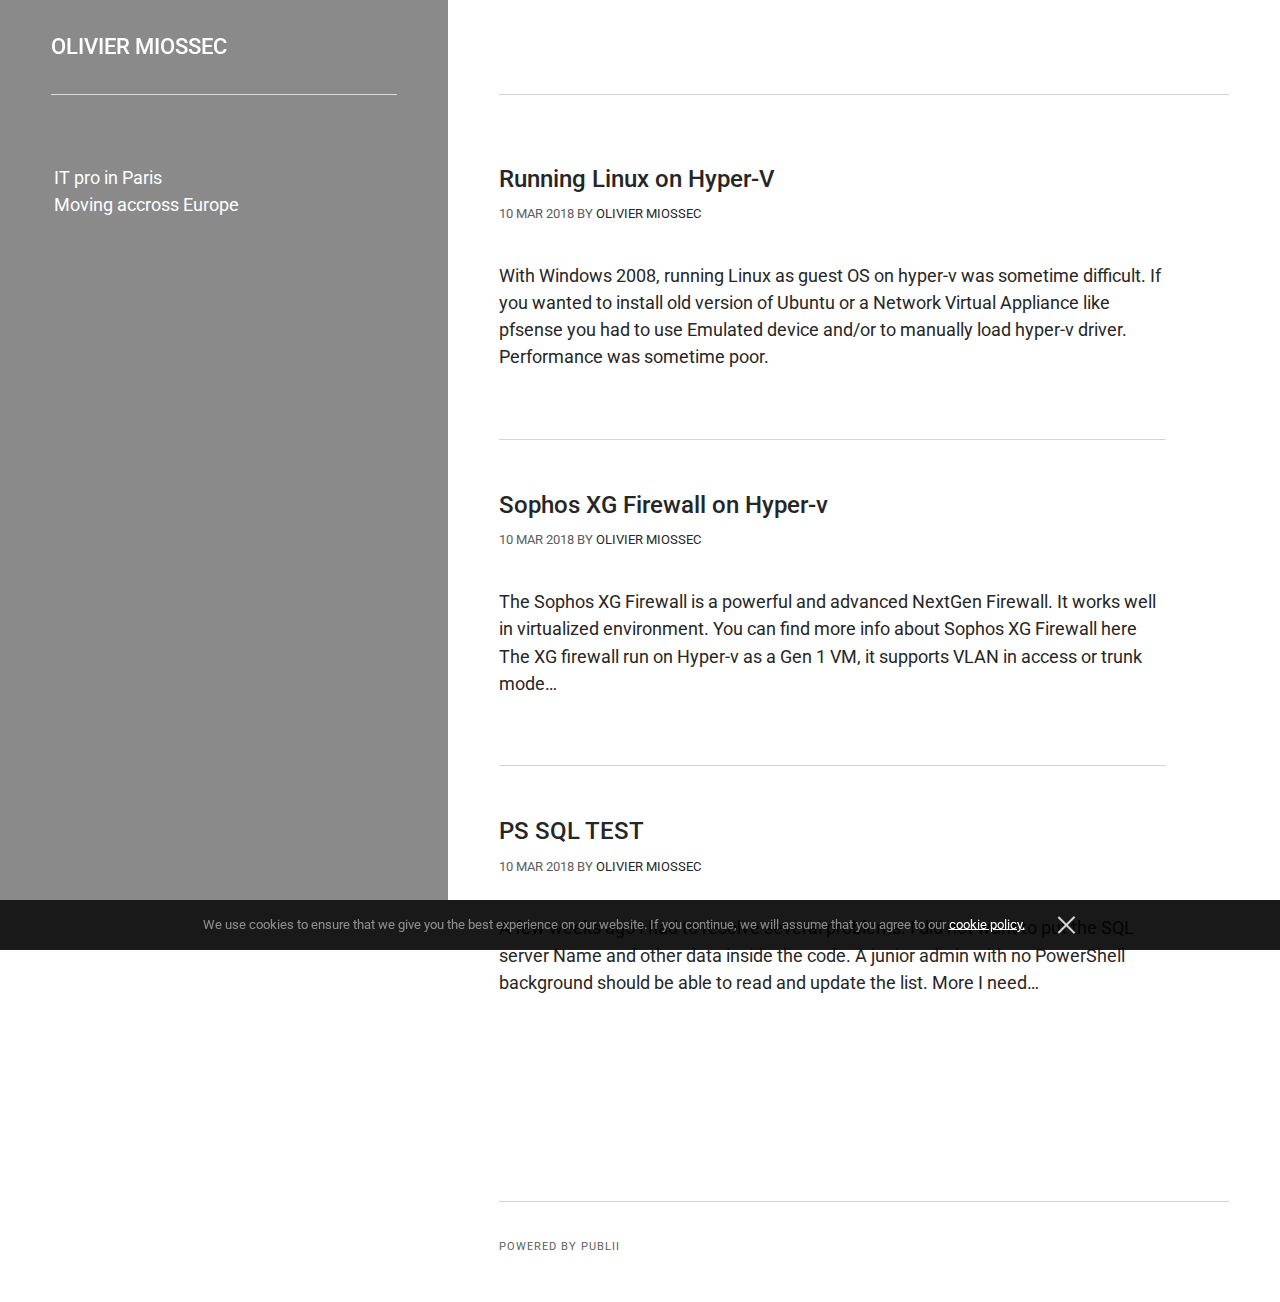
<file: index.html>
<!DOCTYPE html><html lang="en"><head><meta charset="utf-8"><meta http-equiv="X-UA-Compatible" content="IE=edge"><meta name="viewport" content="width=device-width,initial-scale=1"><title>My blog - Olivier Miossec</title><meta name="robots" content="index, follow"><meta name="generator" content="Publii Open-Source CMS for Static Site"><link rel="canonical" href="https://omiossec.github.io/blog/"><link rel="amphtml" href="https://omiossec.github.io/blog/amp/"><link type="application/atom+xml" rel="alternate" href="https://omiossec.github.io/blog/feed.xml"><meta property="og:title" content="Olivier Miossec"><meta property="og:site_name" content="My blog - Olivier Miossec"><meta property="og:description" content=""><meta name="twitter:card" content="summary"><meta name="twitter:site" content="@omiossec_mec"><meta name="twitter:title" content="Olivier Miossec"><meta name="twitter:description" content=""><link rel="stylesheet" href="https://omiossec.github.io/blog/assets/css/style.css?v=9fd6fcc5df15fe452276772c686a3300"><script type="application/ld+json">{"@context":"http://schema.org","@type":"Organization","name":"Olivier Miossec","url":"https://omiossec.github.io/blog","sameAs":["https://twitter.com/omiossec_med/","https://www.linkedin.com/in/omiossec/"]}</script><script async src="https://omiossec.github.io/blog/assets/js/lazysizes.min.js?v=739e7d27e1cbc58b1b2e6882674b8867"></script></head><body><div class="container"><nav class="menu"><ul class="navbar__menu"></ul><button class="menu__close js-menu__close">Close</button></nav><div class="content js-content"><header><div class="top"><a class="logo" href="https://omiossec.github.io/blog">Olivier Miossec</a></div><div class="top top--right is-sticky"></div></header><main class="main"><section class="main__left"><header>IT pro in Paris<br>Moving accross Europe</header></section><div class="main__right category"><div><article><header><h2><a href="https://omiossec.github.io/blog/running-linux-on-hyper-v.html">Running Linux on Hyper-V</a></h2><p class="post__meta"><time datetime="2018-03-10T22:07">10 Mar 2018 </time>by <a href="https://omiossec.github.io/blog/authors/olivier-miossec/" title="Olivier Miossec">Olivier Miossec</a></p></header><p>With Windows 2008, running Linux as guest OS on hyper-v was sometime difficult. If you wanted to install old version of Ubuntu or a Network Virtual Appliance like pfsense you had to use Emulated device and/or to manually load hyper-v driver. Performance was sometime poor.</p></article><article><header><h2><a href="https://omiossec.github.io/blog/sophos-xg-firewall-on-hyper-v.html">Sophos XG Firewall on Hyper-v</a></h2><p class="post__meta"><time datetime="2018-03-10T22:05">10 Mar 2018 </time>by <a href="https://omiossec.github.io/blog/authors/olivier-miossec/" title="Olivier Miossec">Olivier Miossec</a></p></header><p>The Sophos XG Firewall is a powerful and advanced NextGen Firewall. It works well in virtualized environment. You can find more info about Sophos XG Firewall here The XG firewall run on Hyper-v as a Gen 1 VM, it supports VLAN in access or trunk mode&hellip;</p></article><article><header><h2><a href="https://omiossec.github.io/blog/ps-sql-test.html">PS SQL TEST</a></h2><p class="post__meta"><time datetime="2018-03-10T16:57">10 Mar 2018 </time>by <a href="https://omiossec.github.io/blog/authors/olivier-miossec/" title="Olivier Miossec">Olivier Miossec</a></p></header><p>A few weeks ago I had to resolve several problems. I did not want to put the SQL server Name and other data inside the code. A junior admin with no PowerShell background should be able to read and update the list. More I need&hellip;</p></article></div></div></main><footer class="footer"><div class="footer__social"><a href="https://twitter.com/omiossec_med/" aria-label="Twitter"><svg class="icon"><use xlink:href="https://omiossec.github.io/blog/assets/svg/svg-map.svg#twitter"/></svg> </a><a href="https://www.linkedin.com/in/omiossec/" aria-label="LinkedIn"><svg class="icon"><use xlink:href="https://omiossec.github.io/blog/assets/svg/svg-map.svg#linkedin"/></svg></a></div><div class="footer__copyright">Powered by Publii</div></footer></div></div><div class="cookie-bar js-cookie-bar"><p>We use cookies to ensure that we give you the best experience on our website. If you continue, we will assume that you agree to our <a href="#">cookie policy.</a> <button class="cookie-bar__close">Close</button></p></div><script>var loadCSSFiles = function() {
        		var links = ['https://fonts.googleapis.com/css?family=Roboto:400,500'],
        			headElement = document.getElementsByTagName('head')[0],
        			linkElement, i;
        		for (i = 0; i < links.length; i++) {
        			linkElement = document.createElement('link');
        			linkElement.rel = 'stylesheet';
        			linkElement.href = links[i];
        			headElement.appendChild(linkElement);
        		}
        	};
        	var raf = requestAnimationFrame || mozRequestAnimationFrame || webkitRequestAnimationFrame || msRequestAnimationFrame;
        	if (raf) {
        		raf(loadCSSFiles);
        	} else {
        		window.addEventListener('load', loadCSSFiles);
        	}</script><script defer="defer" src="https://code.jquery.com/jquery-3.2.1.slim.min.js" integrity="sha256-k2WSCIexGzOj3Euiig+TlR8gA0EmPjuc79OEeY5L45g=" crossorigin="anonymous"></script><script defer="defer" src="https://omiossec.github.io/blog/assets/js/scripts.min.js?v=26d3bc49d3a07b5c3737fd74ea1ba4d4"></script></body></html>
</file>
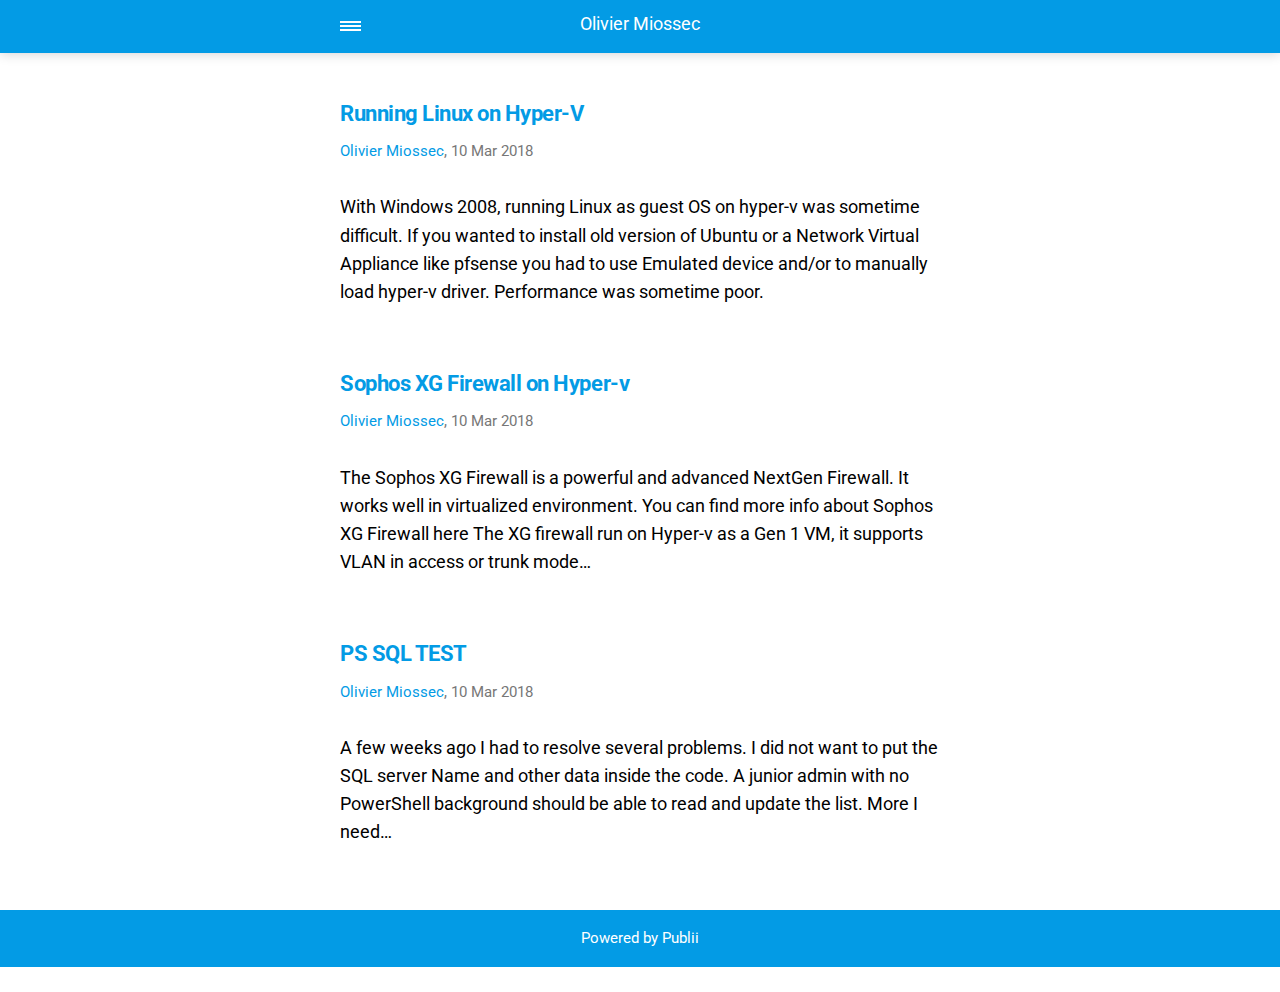
<file: amp/index.html>
<!doctype html><html amp lang="en"><head><meta charset="utf-8"><title>My blog - Olivier Miossec</title><meta name="robots" content="index, follow"><link rel="canonical" href="https://omiossec.github.io/blog/"><meta name="viewport" content="width=device-width,minimum-scale=1,initial-scale=1"><link href="https://fonts.googleapis.com/css?family=Roboto:400,700" rel="stylesheet" type="text/css"><script async custom-element="amp-sidebar" src="https://cdn.ampproject.org/v0/amp-sidebar-0.1.js"></script><script type="application/ld+json">{"@context":"http://schema.org","@type":"Organization","name":"Olivier Miossec","url":"https://omiossec.github.io/blog/amp","sameAs":["https://twitter.com/omiossec_med/","https://www.linkedin.com/in/omiossec/"]}</script><style amp-custom="">body,
		div,
		dl,
		dt,
		dd,
		ul,
		ol,
		li,
		h1,
		h2,
		h3,
		h4,
		h5,
		h6,
		pre,
		figure,
		form,
		fieldset,
		p,
		blockquote,
		th,
		td {
			margin: 0;
			padding: 0;
		}
		body {
			font-family: 'Roboto', sans-serif;
			font-size: 1.1rem;
			font-weight: 400;
			line-height: 1.6;
			background: #fff;
			color: #000000;

		}
		a,
		a:visited {
			color: #039be5;
			text-decoration: none;
			outline: none;
		}
		a:hover,
		a:active,
		a:focus {
			color: #000;
		}
		li {
			list-style: none;
		}
		b,
		strong {
			font-weight: 700;
		}
		blockquote,
		p,
		ul,
		ol,
		dl,
		table {
			margin-top: 1.6rem;
		}
		h1,
		h2,
		h3,
		h4,
		h5,
		h6 {
			color: #000000;
			letter-spacing: -0.03rem;
			line-height: 1.2;
			margin-top: 2.93333rem;
		}

		h1 {
			font-size: 1.56621rem;

		}

		h2 {
			font-size: 1.39219rem;
		}

		h3 {
			font-size: 1.2375rem;
		}

		h4 {
			font-size: 1.1rem;
		}

		h5 {
			font-size: 0.97778rem;
		}

		h6 {
			font-size: 0.86914rem;
		}
		h1+p,
		h2+p,
		h3+p,
		h4+p,
		h5+p,
		h6+p {
			margin-top: 0.8rem;
		}
		h1 > sup {
			color: #777777;
			font-size: 0.95rem;
            font-weight: 400;
		}
		blockquote {
			border-left: 0.2rem solid #039be5;
			color: #039be5;
			padding: 0.8rem 0 0.8rem 1.86667rem;
		}
		blockquote cite {
			color: #111111;
			display: block;
			font-size: 0.9rem;
			margin-top: 0.8rem;
		}
		blockquote cite:before {
			content: "- ";
		}
		ul {
			margin-left: 1rem;
		}
		ul>li {
			list-style-position: outside;
			padding-left: 1rem;
		}
		ol {
			margin-left: 0;
		}
		ol>li {
			counter-increment: step-counter;
			position: relative;
			padding-left: 2rem;
		}
		ol>li:before {
			content: counter(step-counter) ".";
			color: #111111;
			left: 0;
			position: absolute;
		}
		dl dt {
			font-weight: 400;
		}
		pre {
			margin: 1.6rem 0 0;
			padding: 1.6rem 3.2rem;
			white-space: pre-wrap;
			word-wrap: break-word;
		}
		code,
		pre {
			background-color: #f6f6f6;
			font-family: "Monaco", "Courier New", monospace;
		}
		table {
			border-collapse: collapse;
			border-spacing: 0;
			display: block;
			max-width: 100%;
			overflow-x: auto;
			vertical-align: top;
			text-align: left;
			white-space: nowrap;
		}
		table th {
			border-bottom: 2px solid #dedede;
			padding: 0.8rem 1.33333rem;
		}
		table tr:nth-child(2n) {
			background: #f3f3f3;
		}
		table td {
			padding: 0.8rem 1.33333rem;
		}
        figure {
            margin: 2rem 0 1rem 0;
        }
		figcaption {
			clear: both;
			color: #4d4d4d;
			font-style: italic;
			font-size: 0.7rem;
			margin: 0.8rem 0 0;
			text-align: center;
		}
		.wrap {
			max-width: 600px;
			margin: 0 auto;
			padding: 0 4%;
		}
		.navbar {
            background: #039be5;
            box-shadow: 0 0 12px 0 rgba(0, 0, 0, 0.2);
            line-height: 3;
            margin-bottom: 2.128rem;
            max-height: 4rem;
            padding: 0 4%;
        }
		.navbar>div {
			align-items: center;
			display: flex;
			justify-content: center;
			text-align: left;max-width: 600px;
			margin: 0 auto;
		}
		.navbar a {
			color: #fff;
			text-decoration: none;
		}
		.logo {
            display: block;
			line-height: 1;
			margin: 0 auto;
			height: 2rem;
            text-indent: -9999px;
            width: 240px;
		}
        .logo.logo-text {
            line-height: 1.6;
            text-align: center;
            text-indent: 0;
        }
		.navbar-sidebar-toggle {
			left: 0;
			position: relative;
			text-indent: -99999rem;
		}
		.navbar-sidebar-toggle:before {
            content: "";
            display: block;
			border-top: 0.375rem double #ffffff;
			border-bottom: 0.125rem solid #ffffff;
			height: 0.125rem;
			position: absolute;
			text-indent: 0;
			top: 50%;
			width: 1.3rem;
			transform: translate(0px, -50%);
		}
        amp-img {
            max-width: 100%;
        }
		amp-sidebar {
			background: #fff;
			width: 240px;
		}
		amp-sidebar li {
			color: #212121;
			font-size: 0.95rem;
            font-weight: 700;
			list-style: none;
			 padding: 0.532rem 1rem;
		}
		amp-sidebar a, amp-sidebar a:visited {
			border-left: 2px solid transparent;
            color: #212121;
		}
		amp-sidebar ul ul {
			margin: 1rem 0 0;
		}
		amp-sidebar li li { font-weight: 400;
			 padding: 0.266rem 0 0.266rem 1rem;
		}
		.hero {
			margin-bottom: 2.93333rem;
		}
		article  {
			margin-bottom: 4rem;
		}
		article > header {
			color: #777777;
			font-size: 0.95rem;
			margin-bottom: 1.866rem;
		}
		aside {
			margin: 1.6rem 0 1.866rem;
		}
		amp-social-share {
			border-radius: 50%;
			background-size: 70%;
            margin-right: 5px;
		}
		.pagination {
			border-top: 1px solid #ddd;
			display: flex;
			justify-content: space-between;
			align-items: baseline;
		}
		.pagination a {
			color: #000000;
			display: block;
			font-size: 0.95rem;
			font-weight: 700;
			line-height: 1;
			margin: 0 0 0.532rem;
			position: relative;
		}
		.pagination a + a {
            width: 50%;
            text-align: right;
        }
		.pagination-prev {
			padding: 0.8rem 0.8rem 0.8rem 1.6rem;
		}
		.pagination-next {
			padding: 0.8rem 1.6rem 0.8rem 0.8rem;
		}
		.pagination-next:before {
			content: "\2192";
			position: absolute;
			right: 0;
		}
		.pagination-prev:before {
			content: "\2190";
			position: absolute;
			left: 0;
		}
		.post-tag {
			font-size: 0.95rem;
			margin-bottom: 1.866rem;
		}
		.post-tag dt {
			float: left;
		}
		.post-tag dd {
			display: inline-block;
			list-style: none;
			margin: 0 0 0 0.266rem;
		}
		.post-tag dd>a:after {
			content: ", ";
		}
		.bottom {
			background: #039be5;
			color: #fff;
			font-size: 0.95rem;
			padding: 1rem 4%;
			text-align: center;
		}
        .author-avatar {
            margin: 1rem auto;
            width: 100px;
        }</style><style amp-boilerplate>body{-webkit-animation:-amp-start 8s steps(1,end) 0s 1 normal both;-moz-animation:-amp-start 8s steps(1,end) 0s 1 normal both;-ms-animation:-amp-start 8s steps(1,end) 0s 1 normal both;animation:-amp-start 8s steps(1,end) 0s 1 normal both}@-webkit-keyframes -amp-start{from{visibility:hidden}to{visibility:visible}}@-moz-keyframes -amp-start{from{visibility:hidden}to{visibility:visible}}@-ms-keyframes -amp-start{from{visibility:hidden}to{visibility:visible}}@-o-keyframes -amp-start{from{visibility:hidden}to{visibility:visible}}@keyframes -amp-start{from{visibility:hidden}to{visibility:visible}}</style><noscript><style amp-boilerplate>body{-webkit-animation:none;-moz-animation:none;-ms-animation:none;animation:none}</style></noscript><script async src="https://cdn.ampproject.org/v0.js"></script></head><body><nav class="navbar"><div><a on="tap:navbar-sidebar.toggle" class="navbar-sidebar-toggle" title="Menu">Menu</a> <a class="logo logo-text" href="https://omiossec.github.io/blog/amp">Olivier Miossec</a></div></nav><main class="wrap"><article><header><h2><a href="https://omiossec.github.io/blog/amp/running-linux-on-hyper-v.html">Running Linux on Hyper-V</a></h2><p><a href="https://omiossec.github.io/blog/amp/authors/olivier-miossec/">Olivier Miossec</a>, <time datetime="2018-03-10T22:07">10 Mar 2018</time></p></header><p>With Windows 2008, running Linux as guest OS on hyper-v was sometime difficult. If you wanted to install old version of Ubuntu or a Network Virtual Appliance like pfsense you had to use Emulated device and/or to manually load hyper-v driver. Performance was sometime poor.</p></article><article><header><h2><a href="https://omiossec.github.io/blog/amp/sophos-xg-firewall-on-hyper-v.html">Sophos XG Firewall on Hyper-v</a></h2><p><a href="https://omiossec.github.io/blog/amp/authors/olivier-miossec/">Olivier Miossec</a>, <time datetime="2018-03-10T22:05">10 Mar 2018</time></p></header><p>The Sophos XG Firewall is a powerful and advanced NextGen Firewall. It works well in virtualized environment. You can find more info about Sophos XG Firewall here The XG firewall run on Hyper-v as a Gen 1 VM, it supports VLAN in access or trunk mode&hellip;</p></article><article><header><h2><a href="https://omiossec.github.io/blog/amp/ps-sql-test.html">PS SQL TEST</a></h2><p><a href="https://omiossec.github.io/blog/amp/authors/olivier-miossec/">Olivier Miossec</a>, <time datetime="2018-03-10T16:57">10 Mar 2018</time></p></header><p>A few weeks ago I had to resolve several problems. I did not want to put the SQL server Name and other data inside the code. A junior admin with no PowerShell background should be able to read and update the list. More I need&hellip;</p></article></main><footer class="bottom">Powered by Publii</footer><amp-sidebar id="navbar-sidebar" layout="nodisplay"><ul></ul></amp-sidebar></body></html>
</file>
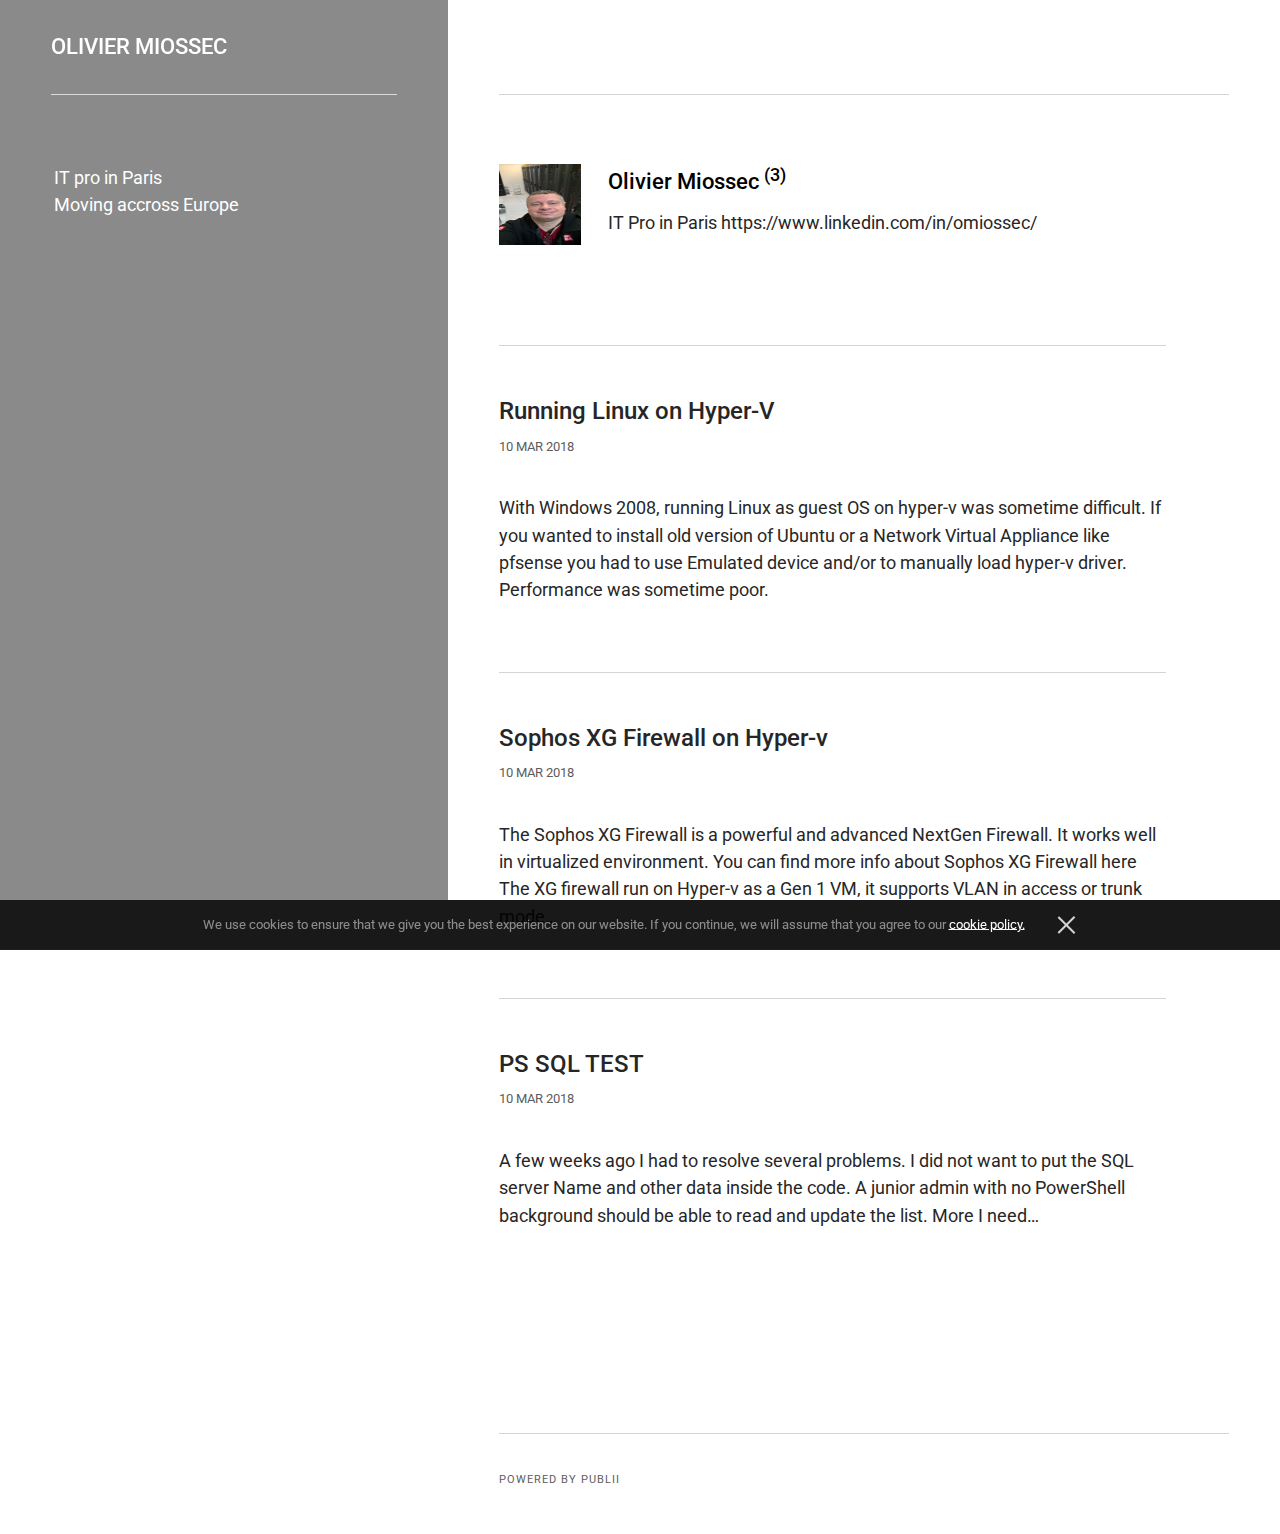
<file: authors/olivier-miossec/index.html>
<!DOCTYPE html><html lang="en"><head><meta charset="utf-8"><meta http-equiv="X-UA-Compatible" content="IE=edge"><meta name="viewport" content="width=device-width,initial-scale=1"><title>Author: Olivier Miossec - Olivier Miossec</title><meta name="robots" content="noindex, follow"><meta name="generator" content="Publii Open-Source CMS for Static Site"><link rel="canonical" href="https://omiossec.github.io/blog/authors/olivier-miossec/"><link rel="amphtml" href="https://omiossec.github.io/blog/amp/authors/olivier-miossec/"><link type="application/atom+xml" rel="alternate" href="https://omiossec.github.io/blog/feed.xml"><meta property="og:title" content="Olivier Miossec"><meta property="og:site_name" content="My blog - Olivier Miossec"><meta property="og:description" content=""><meta name="twitter:card" content="summary"><meta name="twitter:site" content="@omiossec_mec"><meta name="twitter:title" content="Olivier Miossec"><meta name="twitter:description" content=""><link rel="stylesheet" href="https://omiossec.github.io/blog/assets/css/style.css?v=9fd6fcc5df15fe452276772c686a3300"><script type="application/ld+json">{"@context":"http://schema.org","@type":"Organization","name":"Olivier Miossec","url":"https://omiossec.github.io/blog","sameAs":["https://twitter.com/omiossec_med/","https://www.linkedin.com/in/omiossec/"]}</script><script async src="https://omiossec.github.io/blog/assets/js/lazysizes.min.js?v=739e7d27e1cbc58b1b2e6882674b8867"></script></head><body><div class="container"><nav class="menu"><ul class="navbar__menu"></ul><button class="menu__close js-menu__close">Close</button></nav><div class="content js-content"><header><div class="top"><a class="logo" href="https://omiossec.github.io/blog">Olivier Miossec</a></div><div class="top top--right is-sticky"></div></header><main class="main"><section class="main__left"><header>IT pro in Paris<br>Moving accross Europe</header></section><div class="main__right category author"><div><div class="author__bio"><img src="https://omiossec.github.io/blog/media/website/media-share-0-02-05-5271fd24bd88e5e5ed8d0d01886ca8be21da9bf6e1048af968f8b073fc56418e-89275c58-b741-4353-865c-019d5f27377d.jpg" class="author__thumb" alt="Olivier Miossec"><h3>Olivier Miossec <sup>(3)</sup></h3><p>IT Pro in Paris https://www.linkedin.com/in/omiossec/</p></div><article><header><h2><a href="https://omiossec.github.io/blog/running-linux-on-hyper-v.html">Running Linux on Hyper-V</a></h2><p class="post__meta"><time datetime="2018-03-10T22:07">10 Mar 2018</time></p></header><p>With Windows 2008, running Linux as guest OS on hyper-v was sometime difficult. If you wanted to install old version of Ubuntu or a Network Virtual Appliance like pfsense you had to use Emulated device and/or to manually load hyper-v driver. Performance was sometime poor.</p></article><article><header><h2><a href="https://omiossec.github.io/blog/sophos-xg-firewall-on-hyper-v.html">Sophos XG Firewall on Hyper-v</a></h2><p class="post__meta"><time datetime="2018-03-10T22:05">10 Mar 2018</time></p></header><p>The Sophos XG Firewall is a powerful and advanced NextGen Firewall. It works well in virtualized environment. You can find more info about Sophos XG Firewall here The XG firewall run on Hyper-v as a Gen 1 VM, it supports VLAN in access or trunk mode&hellip;</p></article><article><header><h2><a href="https://omiossec.github.io/blog/ps-sql-test.html">PS SQL TEST</a></h2><p class="post__meta"><time datetime="2018-03-10T16:57">10 Mar 2018</time></p></header><p>A few weeks ago I had to resolve several problems. I did not want to put the SQL server Name and other data inside the code. A junior admin with no PowerShell background should be able to read and update the list. More I need&hellip;</p></article></div></div></main><footer class="footer"><div class="footer__social"><a href="https://twitter.com/omiossec_med/" aria-label="Twitter"><svg class="icon"><use xlink:href="https://omiossec.github.io/blog/assets/svg/svg-map.svg#twitter"/></svg> </a><a href="https://www.linkedin.com/in/omiossec/" aria-label="LinkedIn"><svg class="icon"><use xlink:href="https://omiossec.github.io/blog/assets/svg/svg-map.svg#linkedin"/></svg></a></div><div class="footer__copyright">Powered by Publii</div></footer></div></div><div class="cookie-bar js-cookie-bar"><p>We use cookies to ensure that we give you the best experience on our website. If you continue, we will assume that you agree to our <a href="#">cookie policy.</a> <button class="cookie-bar__close">Close</button></p></div><script>var loadCSSFiles = function() {
            		var links = ['https://fonts.googleapis.com/css?family=Roboto:400,500'],
            			headElement = document.getElementsByTagName('head')[0],
            			linkElement, i;
            		for (i = 0; i < links.length; i++) {
            			linkElement = document.createElement('link');
            			linkElement.rel = 'stylesheet';
            			linkElement.href = links[i];
            			headElement.appendChild(linkElement);
            		}
            	};
            	var raf = requestAnimationFrame || mozRequestAnimationFrame || webkitRequestAnimationFrame || msRequestAnimationFrame;
            	if (raf) {
            		raf(loadCSSFiles);
            	} else {
            		window.addEventListener('load', loadCSSFiles);
            	}</script><script defer="defer" src="https://code.jquery.com/jquery-3.2.1.slim.min.js" integrity="sha256-k2WSCIexGzOj3Euiig+TlR8gA0EmPjuc79OEeY5L45g=" crossorigin="anonymous"></script><script defer="defer" src="https://omiossec.github.io/blog/assets/js/scripts.min.js?v=26d3bc49d3a07b5c3737fd74ea1ba4d4"></script></body></html>
</file>
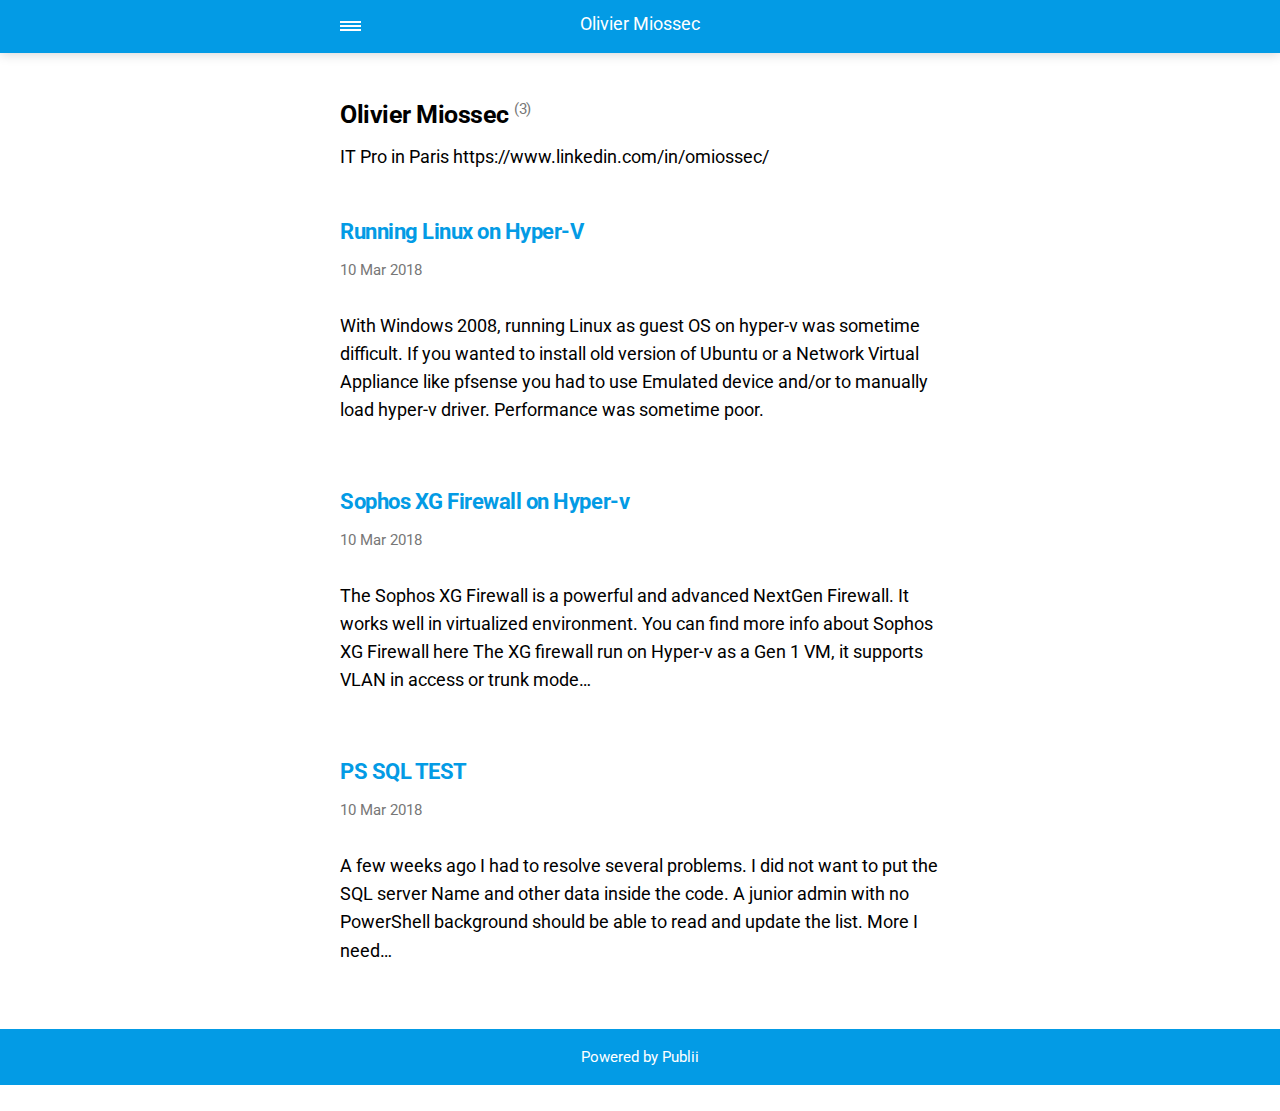
<file: amp/authors/olivier-miossec/index.html>
<!doctype html><html amp lang="en"><head><meta charset="utf-8"><title>Author: Olivier Miossec - Olivier Miossec</title><meta name="robots" content="noindex, follow"><link rel="canonical" href="https://omiossec.github.io/blog/authors/olivier-miossec/"><meta name="viewport" content="width=device-width,minimum-scale=1,initial-scale=1"><link href="https://fonts.googleapis.com/css?family=Roboto:400,700" rel="stylesheet" type="text/css"><script async custom-element="amp-sidebar" src="https://cdn.ampproject.org/v0/amp-sidebar-0.1.js"></script><script type="application/ld+json">{"@context":"http://schema.org","@type":"Organization","name":"Olivier Miossec","url":"https://omiossec.github.io/blog/amp","sameAs":["https://twitter.com/omiossec_med/","https://www.linkedin.com/in/omiossec/"]}</script><style amp-custom="">body,
		div,
		dl,
		dt,
		dd,
		ul,
		ol,
		li,
		h1,
		h2,
		h3,
		h4,
		h5,
		h6,
		pre,
		figure,
		form,
		fieldset,
		p,
		blockquote,
		th,
		td {
			margin: 0;
			padding: 0;
		}
		body {
			font-family: 'Roboto', sans-serif;
			font-size: 1.1rem;
			font-weight: 400;
			line-height: 1.6;
			background: #fff;
			color: #000000;

		}
		a,
		a:visited {
			color: #039be5;
			text-decoration: none;
			outline: none;
		}
		a:hover,
		a:active,
		a:focus {
			color: #000;
		}
		li {
			list-style: none;
		}
		b,
		strong {
			font-weight: 700;
		}
		blockquote,
		p,
		ul,
		ol,
		dl,
		table {
			margin-top: 1.6rem;
		}
		h1,
		h2,
		h3,
		h4,
		h5,
		h6 {
			color: #000000;
			letter-spacing: -0.03rem;
			line-height: 1.2;
			margin-top: 2.93333rem;
		}

		h1 {
			font-size: 1.56621rem;

		}

		h2 {
			font-size: 1.39219rem;
		}

		h3 {
			font-size: 1.2375rem;
		}

		h4 {
			font-size: 1.1rem;
		}

		h5 {
			font-size: 0.97778rem;
		}

		h6 {
			font-size: 0.86914rem;
		}
		h1+p,
		h2+p,
		h3+p,
		h4+p,
		h5+p,
		h6+p {
			margin-top: 0.8rem;
		}
		h1 > sup {
			color: #777777;
			font-size: 0.95rem;
            font-weight: 400;
		}
		blockquote {
			border-left: 0.2rem solid #039be5;
			color: #039be5;
			padding: 0.8rem 0 0.8rem 1.86667rem;
		}
		blockquote cite {
			color: #111111;
			display: block;
			font-size: 0.9rem;
			margin-top: 0.8rem;
		}
		blockquote cite:before {
			content: "- ";
		}
		ul {
			margin-left: 1rem;
		}
		ul>li {
			list-style-position: outside;
			padding-left: 1rem;
		}
		ol {
			margin-left: 0;
		}
		ol>li {
			counter-increment: step-counter;
			position: relative;
			padding-left: 2rem;
		}
		ol>li:before {
			content: counter(step-counter) ".";
			color: #111111;
			left: 0;
			position: absolute;
		}
		dl dt {
			font-weight: 400;
		}
		pre {
			margin: 1.6rem 0 0;
			padding: 1.6rem 3.2rem;
			white-space: pre-wrap;
			word-wrap: break-word;
		}
		code,
		pre {
			background-color: #f6f6f6;
			font-family: "Monaco", "Courier New", monospace;
		}
		table {
			border-collapse: collapse;
			border-spacing: 0;
			display: block;
			max-width: 100%;
			overflow-x: auto;
			vertical-align: top;
			text-align: left;
			white-space: nowrap;
		}
		table th {
			border-bottom: 2px solid #dedede;
			padding: 0.8rem 1.33333rem;
		}
		table tr:nth-child(2n) {
			background: #f3f3f3;
		}
		table td {
			padding: 0.8rem 1.33333rem;
		}
        figure {
            margin: 2rem 0 1rem 0;
        }
		figcaption {
			clear: both;
			color: #4d4d4d;
			font-style: italic;
			font-size: 0.7rem;
			margin: 0.8rem 0 0;
			text-align: center;
		}
		.wrap {
			max-width: 600px;
			margin: 0 auto;
			padding: 0 4%;
		}
		.navbar {
            background: #039be5;
            box-shadow: 0 0 12px 0 rgba(0, 0, 0, 0.2);
            line-height: 3;
            margin-bottom: 2.128rem;
            max-height: 4rem;
            padding: 0 4%;
        }
		.navbar>div {
			align-items: center;
			display: flex;
			justify-content: center;
			text-align: left;max-width: 600px;
			margin: 0 auto;
		}
		.navbar a {
			color: #fff;
			text-decoration: none;
		}
		.logo {
            display: block;
			line-height: 1;
			margin: 0 auto;
			height: 2rem;
            text-indent: -9999px;
            width: 240px;
		}
        .logo.logo-text {
            line-height: 1.6;
            text-align: center;
            text-indent: 0;
        }
		.navbar-sidebar-toggle {
			left: 0;
			position: relative;
			text-indent: -99999rem;
		}
		.navbar-sidebar-toggle:before {
            content: "";
            display: block;
			border-top: 0.375rem double #ffffff;
			border-bottom: 0.125rem solid #ffffff;
			height: 0.125rem;
			position: absolute;
			text-indent: 0;
			top: 50%;
			width: 1.3rem;
			transform: translate(0px, -50%);
		}
        amp-img {
            max-width: 100%;
        }
		amp-sidebar {
			background: #fff;
			width: 240px;
		}
		amp-sidebar li {
			color: #212121;
			font-size: 0.95rem;
            font-weight: 700;
			list-style: none;
			 padding: 0.532rem 1rem;
		}
		amp-sidebar a, amp-sidebar a:visited {
			border-left: 2px solid transparent;
            color: #212121;
		}
		amp-sidebar ul ul {
			margin: 1rem 0 0;
		}
		amp-sidebar li li { font-weight: 400;
			 padding: 0.266rem 0 0.266rem 1rem;
		}
		.hero {
			margin-bottom: 2.93333rem;
		}
		article  {
			margin-bottom: 4rem;
		}
		article > header {
			color: #777777;
			font-size: 0.95rem;
			margin-bottom: 1.866rem;
		}
		aside {
			margin: 1.6rem 0 1.866rem;
		}
		amp-social-share {
			border-radius: 50%;
			background-size: 70%;
            margin-right: 5px;
		}
		.pagination {
			border-top: 1px solid #ddd;
			display: flex;
			justify-content: space-between;
			align-items: baseline;
		}
		.pagination a {
			color: #000000;
			display: block;
			font-size: 0.95rem;
			font-weight: 700;
			line-height: 1;
			margin: 0 0 0.532rem;
			position: relative;
		}
		.pagination a + a {
            width: 50%;
            text-align: right;
        }
		.pagination-prev {
			padding: 0.8rem 0.8rem 0.8rem 1.6rem;
		}
		.pagination-next {
			padding: 0.8rem 1.6rem 0.8rem 0.8rem;
		}
		.pagination-next:before {
			content: "\2192";
			position: absolute;
			right: 0;
		}
		.pagination-prev:before {
			content: "\2190";
			position: absolute;
			left: 0;
		}
		.post-tag {
			font-size: 0.95rem;
			margin-bottom: 1.866rem;
		}
		.post-tag dt {
			float: left;
		}
		.post-tag dd {
			display: inline-block;
			list-style: none;
			margin: 0 0 0 0.266rem;
		}
		.post-tag dd>a:after {
			content: ", ";
		}
		.bottom {
			background: #039be5;
			color: #fff;
			font-size: 0.95rem;
			padding: 1rem 4%;
			text-align: center;
		}
        .author-avatar {
            margin: 1rem auto;
            width: 100px;
        }</style><style amp-boilerplate>body{-webkit-animation:-amp-start 8s steps(1,end) 0s 1 normal both;-moz-animation:-amp-start 8s steps(1,end) 0s 1 normal both;-ms-animation:-amp-start 8s steps(1,end) 0s 1 normal both;animation:-amp-start 8s steps(1,end) 0s 1 normal both}@-webkit-keyframes -amp-start{from{visibility:hidden}to{visibility:visible}}@-moz-keyframes -amp-start{from{visibility:hidden}to{visibility:visible}}@-ms-keyframes -amp-start{from{visibility:hidden}to{visibility:visible}}@-o-keyframes -amp-start{from{visibility:hidden}to{visibility:visible}}@keyframes -amp-start{from{visibility:hidden}to{visibility:visible}}</style><noscript><style amp-boilerplate>body{-webkit-animation:none;-moz-animation:none;-ms-animation:none;animation:none}</style></noscript><script async src="https://cdn.ampproject.org/v0.js"></script></head><body><nav class="navbar"><div><a on="tap:navbar-sidebar.toggle" class="navbar-sidebar-toggle" title="Menu">Menu</a> <a class="logo logo-text" href="https://omiossec.github.io/blog/amp">Olivier Miossec</a></div></nav><main class="wrap"><section class="hero"><header class="author"><amp-img src="https://omiossec.github.io/blog/media/website/media-share-0-02-05-5271fd24bd88e5e5ed8d0d01886ca8be21da9bf6e1048af968f8b073fc56418e-89275c58-b741-4353-865c-019d5f27377d.jpg" alt="Olivier Miossec" class="author-avatar" height="1280" layout="responsive" width="719"></amp-img><h1>Olivier Miossec <sup>(3)</sup></h1><p>IT Pro in Paris https://www.linkedin.com/in/omiossec/</p></header></section><article><header><h2><a href="https://omiossec.github.io/blog/amp/running-linux-on-hyper-v.html">Running Linux on Hyper-V</a></h2><p><time datetime="2018-03-10T22:07">10 Mar 2018</time></p></header><p>With Windows 2008, running Linux as guest OS on hyper-v was sometime difficult. If you wanted to install old version of Ubuntu or a Network Virtual Appliance like pfsense you had to use Emulated device and/or to manually load hyper-v driver. Performance was sometime poor.</p></article><article><header><h2><a href="https://omiossec.github.io/blog/amp/sophos-xg-firewall-on-hyper-v.html">Sophos XG Firewall on Hyper-v</a></h2><p><time datetime="2018-03-10T22:05">10 Mar 2018</time></p></header><p>The Sophos XG Firewall is a powerful and advanced NextGen Firewall. It works well in virtualized environment. You can find more info about Sophos XG Firewall here The XG firewall run on Hyper-v as a Gen 1 VM, it supports VLAN in access or trunk mode&hellip;</p></article><article><header><h2><a href="https://omiossec.github.io/blog/amp/ps-sql-test.html">PS SQL TEST</a></h2><p><time datetime="2018-03-10T16:57">10 Mar 2018</time></p></header><p>A few weeks ago I had to resolve several problems. I did not want to put the SQL server Name and other data inside the code. A junior admin with no PowerShell background should be able to read and update the list. More I need&hellip;</p></article></main><footer class="bottom">Powered by Publii</footer><amp-sidebar id="navbar-sidebar" layout="nodisplay"><ul></ul></amp-sidebar></body></html>
</file>
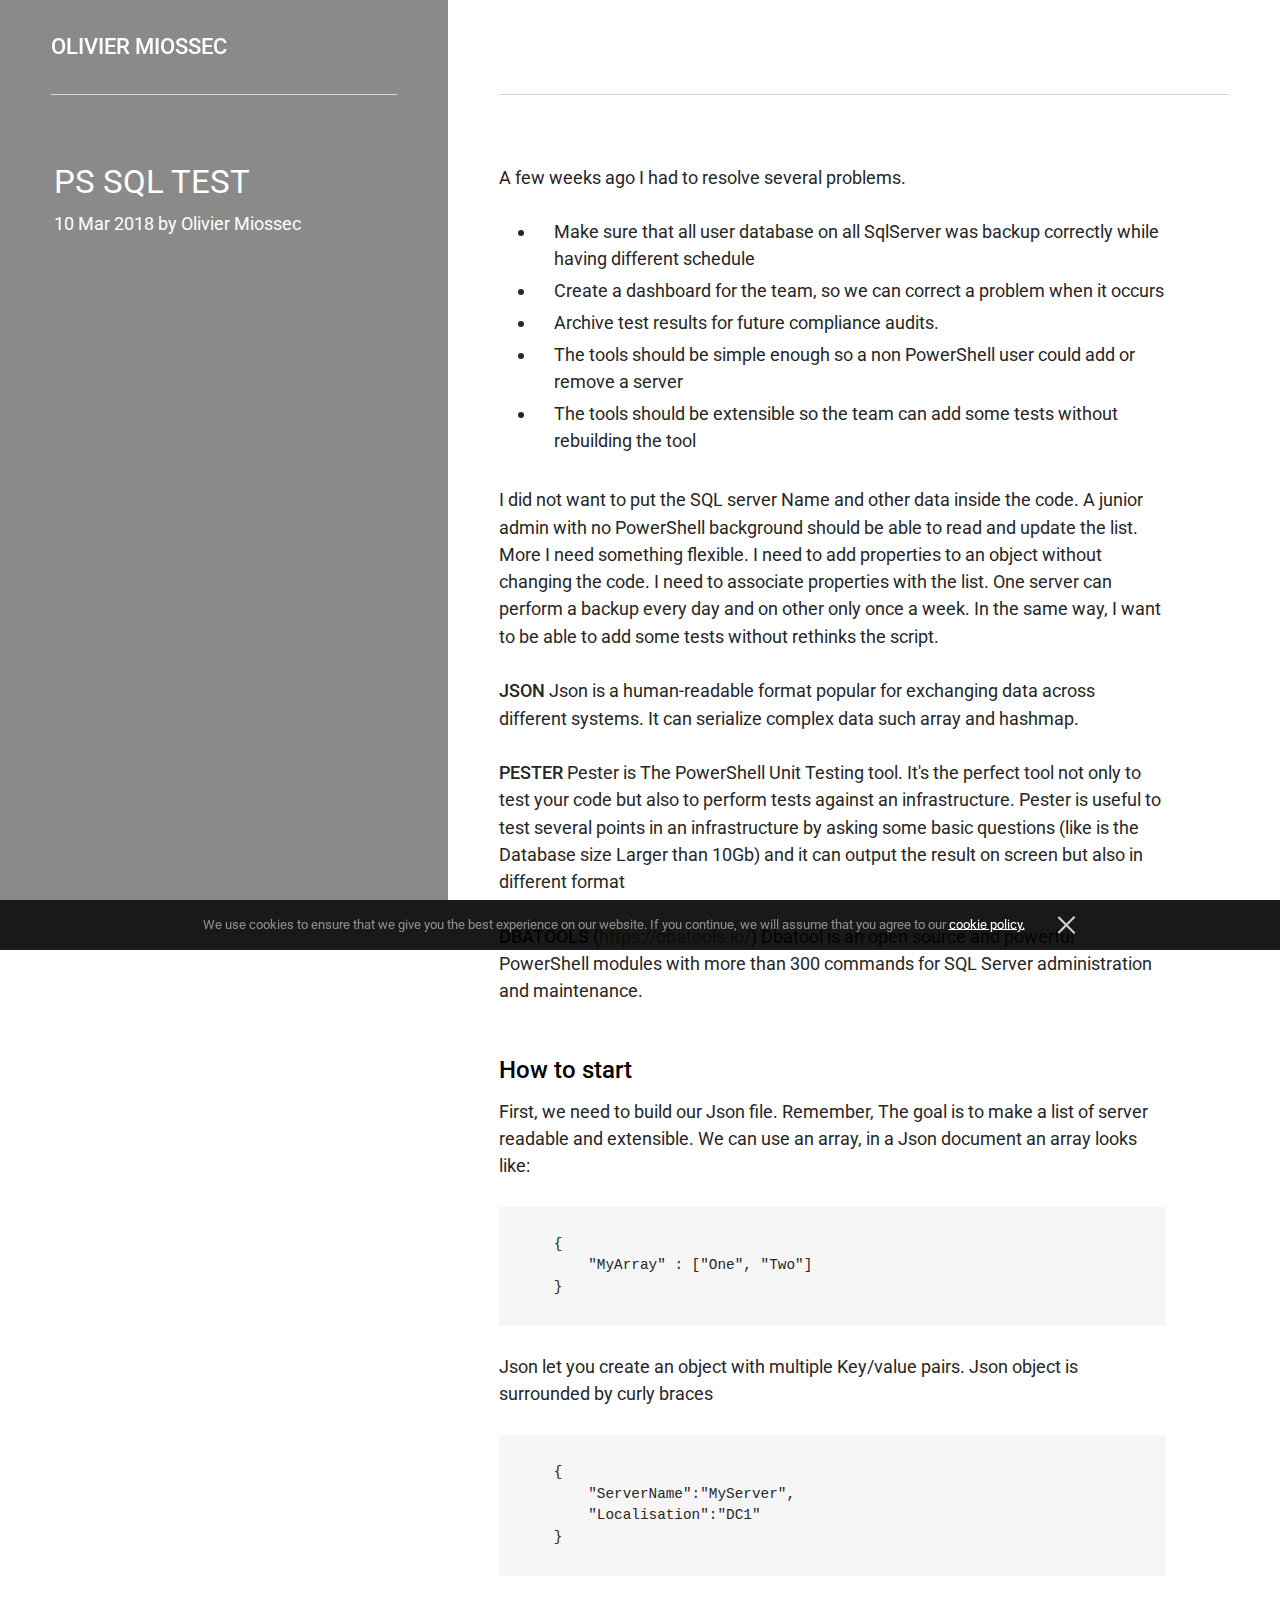
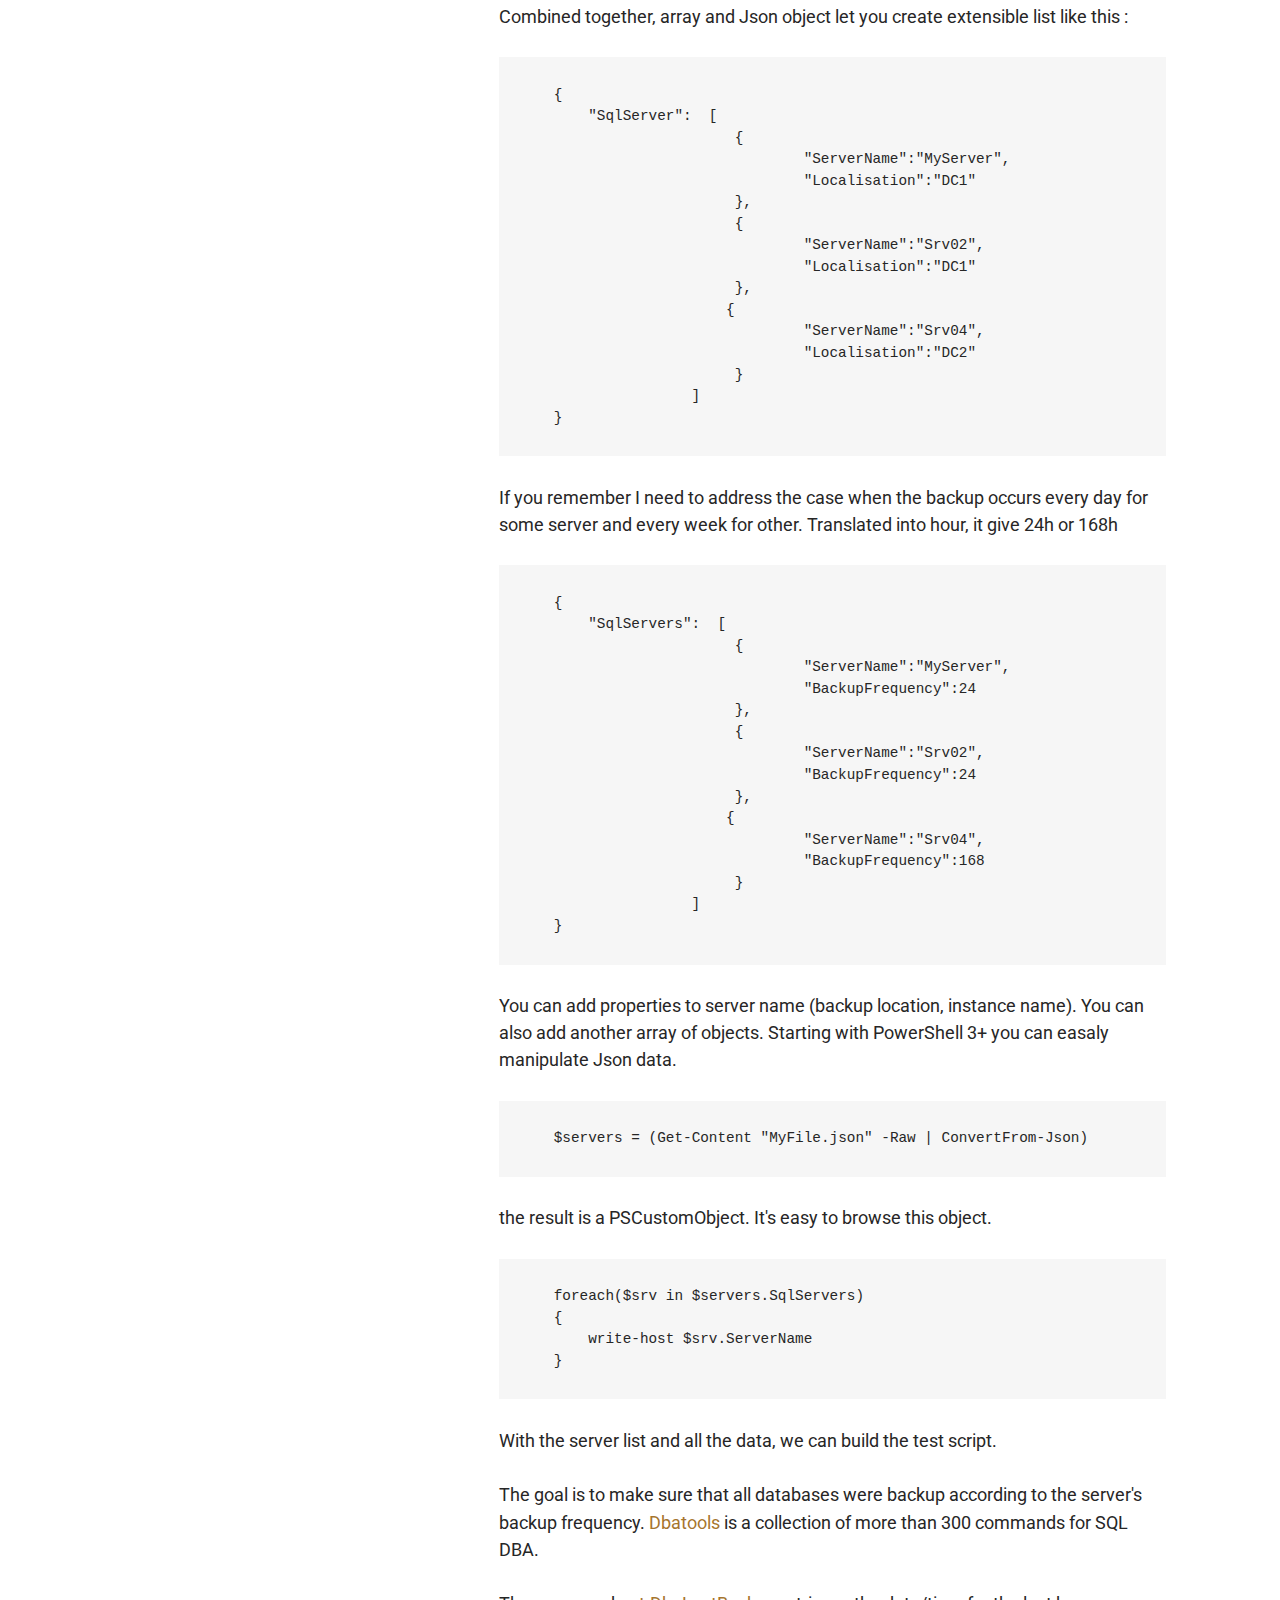
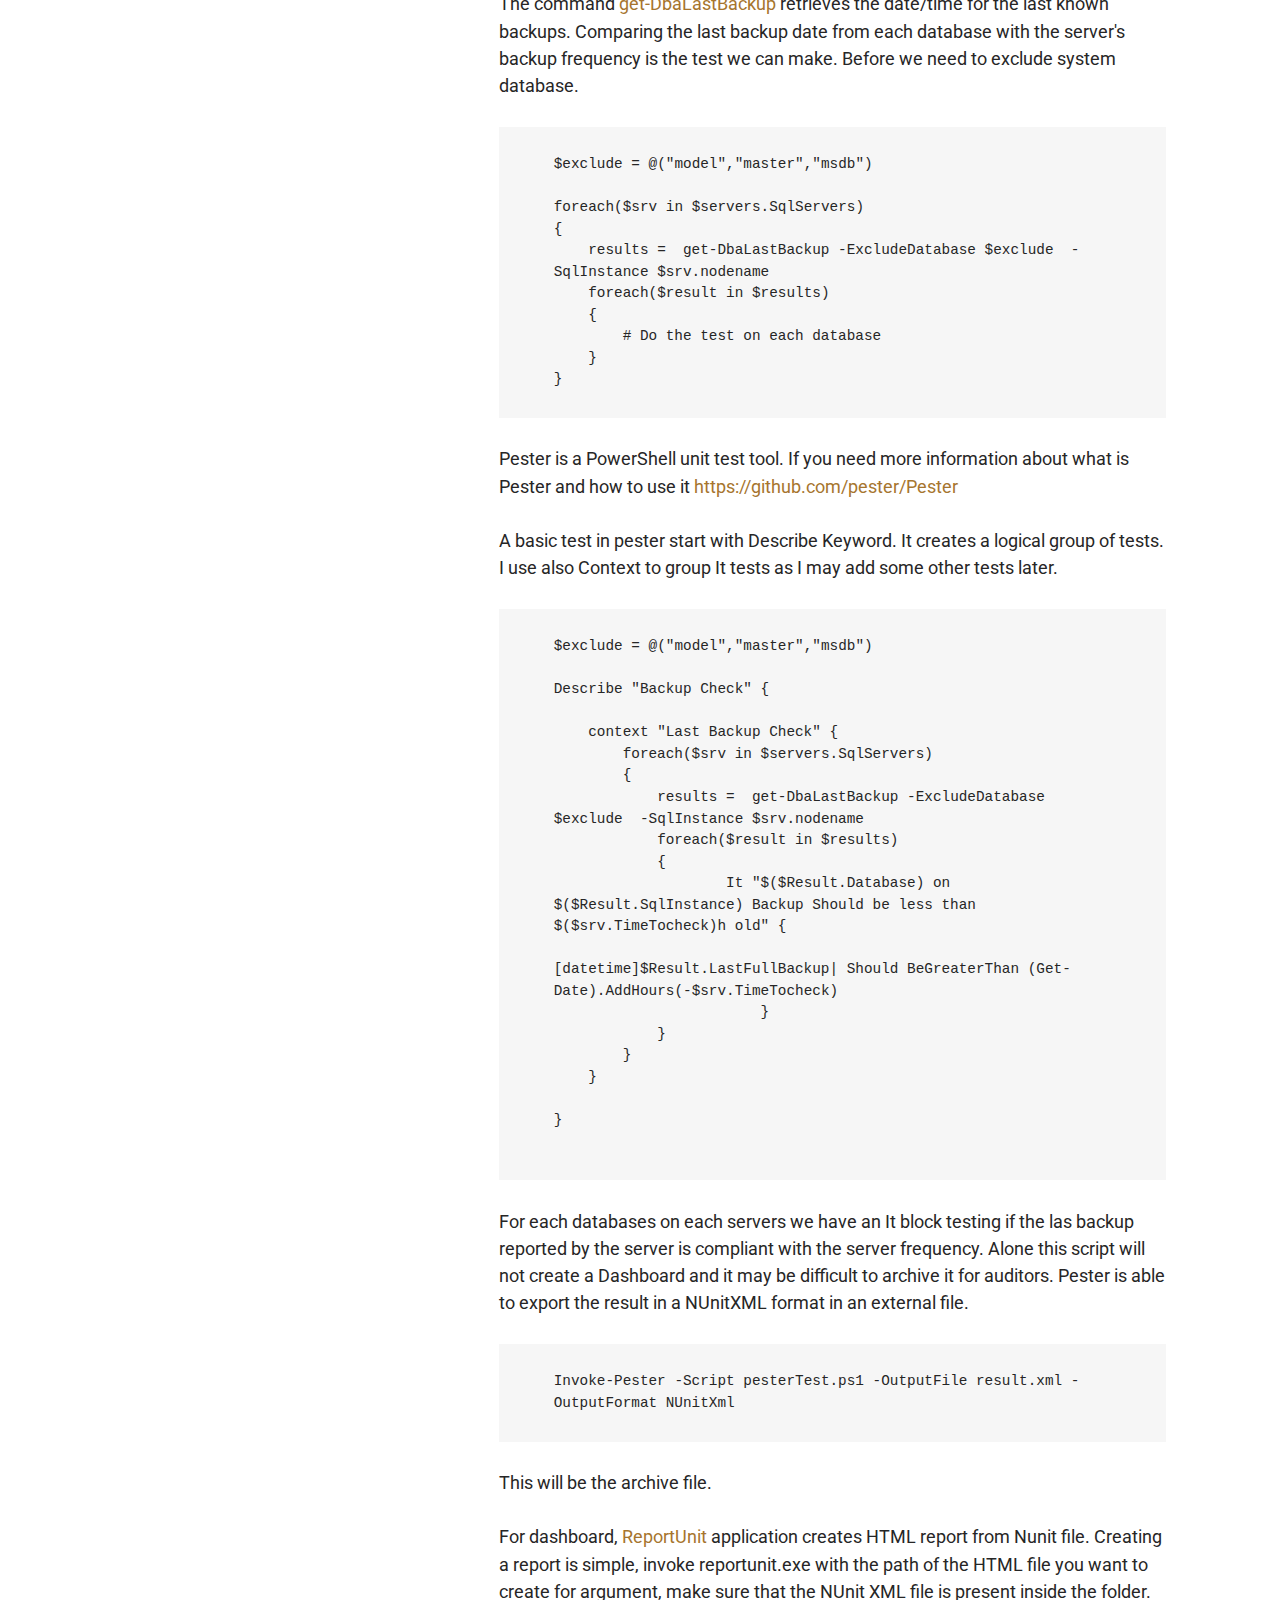
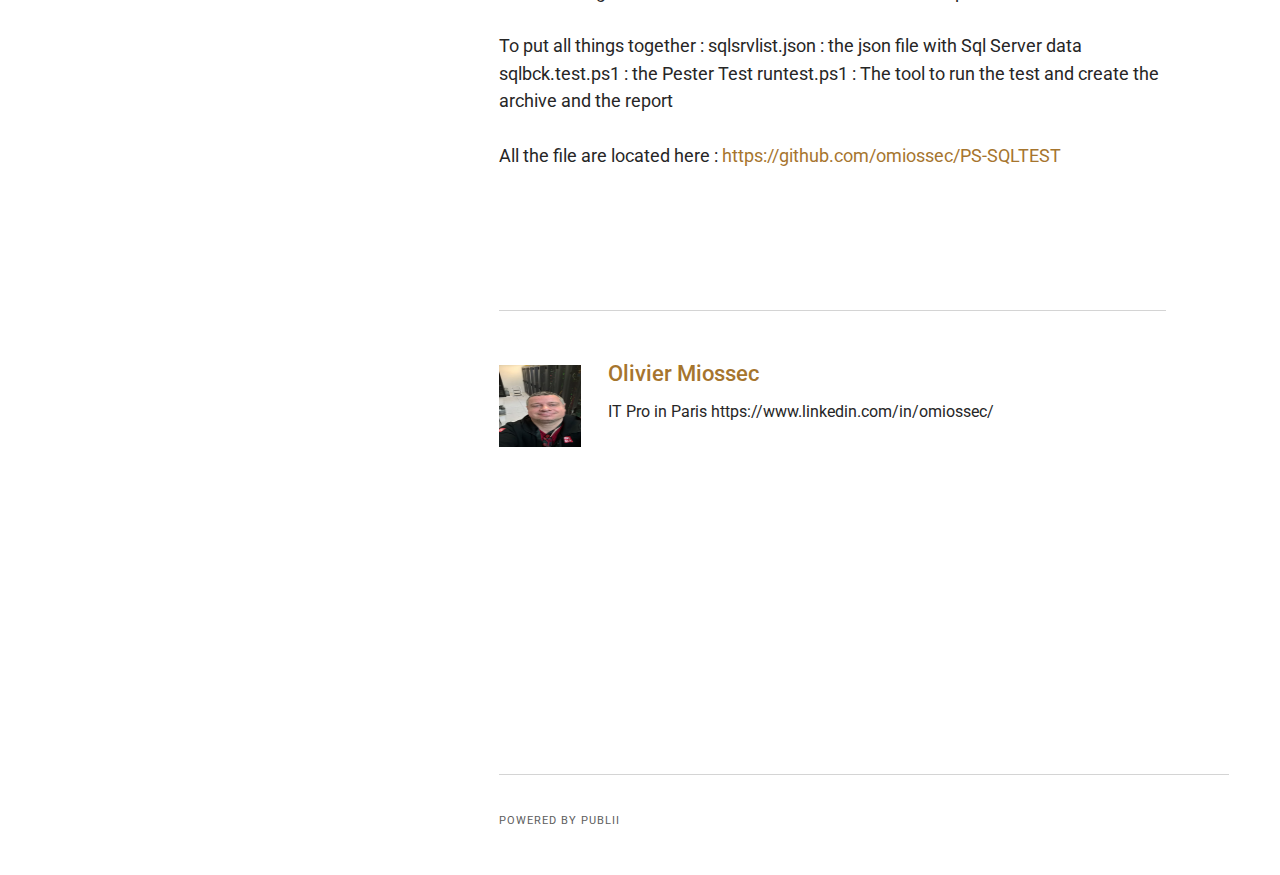
<file: ps-sql-test.html>
<!DOCTYPE html><html lang="en"><head><meta charset="utf-8"><meta http-equiv="X-UA-Compatible" content="IE=edge"><meta name="viewport" content="width=device-width,initial-scale=1"><title>PS SQL TEST - Olivier Miossec</title><meta name="robots" content="index, follow"><meta name="generator" content="Publii Open-Source CMS for Static Site"><link rel="canonical" href="https://omiossec.github.io/blog/ps-sql-test.html"><link rel="amphtml" href="https://omiossec.github.io/blog/amp/ps-sql-test.html"><link type="application/atom+xml" rel="alternate" href="https://omiossec.github.io/blog/feed.xml"><meta property="og:title" content="PS SQL TEST"><meta property="og:site_name" content="My blog - Olivier Miossec"><meta property="og:description" content="A few weeks ago I had to resolve several problems. I did not want to put the SQL server Name and other data inside the code. A junior admin with no PowerShell background should be able to read and update the list. More I need&hellip;"><meta name="twitter:card" content="summary"><meta name="twitter:site" content="@omiossec_mec"><meta name="twitter:title" content="PS SQL TEST"><meta name="twitter:description" content="A few weeks ago I had to resolve several problems. I did not want to put the SQL server Name and other data inside the code. A junior admin with no PowerShell background should be able to read and update the list. More I need&hellip;"><link rel="stylesheet" href="https://omiossec.github.io/blog/assets/css/style.css?v=9fd6fcc5df15fe452276772c686a3300"><script type="application/ld+json">{"@context":"http://schema.org","@type":"Article","mainEntityOfPage":{"@type":"WebPage","@id":"https://omiossec.github.io/blog/ps-sql-test.html"},"headline":"PS SQL TEST","datePublished":"2018-03-10T16:57","dateModified":"2018-03-10T16:57","description":"A few weeks ago I had to resolve several problems. I did not want to put the SQL server Name and other data inside the code. A junior admin with no PowerShell background should be able to read and update the list. More I need&hellip;","author":{"@type":"Person","name":"Olivier Miossec"},"publisher":{"@type":"Organization","name":"Olivier Miossec"}}</script><script async src="https://omiossec.github.io/blog/assets/js/lazysizes.min.js?v=739e7d27e1cbc58b1b2e6882674b8867"></script></head><body><div class="container"><nav class="menu"><ul class="navbar__menu"></ul><button class="menu__close js-menu__close">Close</button></nav><div class="content js-content"><header><div class="top"><a class="logo" href="https://omiossec.github.io/blog">Olivier Miossec</a></div><div class="top top--right is-sticky"></div></header><main class="main"><article class="post"><div class="main__left"><header><h1>PS SQL TEST</h1><p><time datetime="2018-03-10T16:57">10 Mar 2018 </time>by <a href="https://omiossec.github.io/blog/authors/olivier-miossec/" rel="author" title="Olivier Miossec">Olivier Miossec</a></p></header></div><div class="main__right"><div class="post__entry"><p>A few weeks ago I had to resolve several problems.</p><ul><li>Make sure that all user database on all SqlServer was backup correctly while having different schedule</li><li>Create a dashboard for the team, so we can correct a problem when it occurs</li><li>Archive test results for future compliance audits.</li><li>The tools should be simple enough so a non PowerShell user could add or remove a server</li><li>The tools should be extensible so the team can add some tests without rebuilding the tool</li></ul><p>I did not want to put the SQL server Name and other data inside the code. A junior admin with no PowerShell background should be able to read and update the list. More I need something flexible. I need to add properties to an object without changing the code. I need to associate properties with the list. One server can perform a backup every day and on other only once a week. In the same way, I want to be able to add some tests without rethinks the script.</p><p><strong>JSON</strong> Json is a human-readable format popular for exchanging data across different systems. It can serialize complex data such array and hashmap.</p><p><strong>PESTER</strong> Pester is The PowerShell Unit Testing tool. It's the perfect tool not only to test your code but also to perform tests against an infrastructure. Pester is useful to test several points in an infrastructure by asking some basic questions (like is the Database size Larger than 10Gb) and it can output the result on screen but also in different format</p><p><strong>DBATOOLS</strong> (<a href="https://dbatools.io/" rel="nofollow">https://dbatools.io/</a>) Dbatool is an open source and powerful PowerShell modules with more than 300 commands for SQL Server administration and maintenance.</p><h2><strong>How to start</strong></h2><p>First, we need to build our Json file. Remember, The goal is to make a list of server readable and extensible. We can use an array, in a Json document an array looks like:</p><div class="highlight highlight-source-json"><pre>{
    <span class="pl-s"><span class="pl-pds">"</span>MyArray<span class="pl-pds">"</span></span> : [<span class="pl-s"><span class="pl-pds">"</span>One<span class="pl-pds">"</span></span>, <span class="pl-s"><span class="pl-pds">"</span>Two<span class="pl-pds">"</span></span>]
}</pre></div><p>Json let you create an object with multiple Key/value pairs. Json object is surrounded by curly braces</p><div class="highlight highlight-source-json"><pre>{
    <span class="pl-s"><span class="pl-pds">"</span>ServerName<span class="pl-pds">"</span></span>:<span class="pl-s"><span class="pl-pds">"</span>MyServer<span class="pl-pds">"</span></span>,
    <span class="pl-s"><span class="pl-pds">"</span>Localisation<span class="pl-pds">"</span></span>:<span class="pl-s"><span class="pl-pds">"</span>DC1<span class="pl-pds">"</span></span>
}</pre></div><p>Combined together, array and Json object let you create extensible list like this :</p><div class="highlight highlight-source-json"><pre>{
    <span class="pl-s"><span class="pl-pds">"</span>SqlServer<span class="pl-pds">"</span></span>:  [
                     {
                             <span class="pl-s"><span class="pl-pds">"</span>ServerName<span class="pl-pds">"</span></span>:<span class="pl-s"><span class="pl-pds">"</span>MyServer<span class="pl-pds">"</span></span>,
                             <span class="pl-s"><span class="pl-pds">"</span>Localisation<span class="pl-pds">"</span></span>:<span class="pl-s"><span class="pl-pds">"</span>DC1<span class="pl-pds">"</span></span>
                     },
                     {
                             <span class="pl-s"><span class="pl-pds">"</span>ServerName<span class="pl-pds">"</span></span>:<span class="pl-s"><span class="pl-pds">"</span>Srv02<span class="pl-pds">"</span></span>,
                             <span class="pl-s"><span class="pl-pds">"</span>Localisation<span class="pl-pds">"</span></span>:<span class="pl-s"><span class="pl-pds">"</span>DC1<span class="pl-pds">"</span></span>
                     },
                    {
                             <span class="pl-s"><span class="pl-pds">"</span>ServerName<span class="pl-pds">"</span></span>:<span class="pl-s"><span class="pl-pds">"</span>Srv04<span class="pl-pds">"</span></span>,
                             <span class="pl-s"><span class="pl-pds">"</span>Localisation<span class="pl-pds">"</span></span>:<span class="pl-s"><span class="pl-pds">"</span>DC2<span class="pl-pds">"</span></span>
                     }
                ]
}</pre></div><p>If you remember I need to address the case when the backup occurs every day for some server and every week for other. Translated into hour, it give 24h or 168h</p><div class="highlight highlight-source-json"><pre>{
    <span class="pl-s"><span class="pl-pds">"</span>SqlServers<span class="pl-pds">"</span></span>:  [
                     {
                             <span class="pl-s"><span class="pl-pds">"</span>ServerName<span class="pl-pds">"</span></span>:<span class="pl-s"><span class="pl-pds">"</span>MyServer<span class="pl-pds">"</span></span>,
                             <span class="pl-s"><span class="pl-pds">"</span>BackupFrequency<span class="pl-pds">"</span></span>:<span class="pl-c1">24</span>
                     },
                     {
                             <span class="pl-s"><span class="pl-pds">"</span>ServerName<span class="pl-pds">"</span></span>:<span class="pl-s"><span class="pl-pds">"</span>Srv02<span class="pl-pds">"</span></span>,
                             <span class="pl-s"><span class="pl-pds">"</span>BackupFrequency<span class="pl-pds">"</span></span>:<span class="pl-c1">24</span>
                     },
                    {
                             <span class="pl-s"><span class="pl-pds">"</span>ServerName<span class="pl-pds">"</span></span>:<span class="pl-s"><span class="pl-pds">"</span>Srv04<span class="pl-pds">"</span></span>,
                             <span class="pl-s"><span class="pl-pds">"</span>BackupFrequency<span class="pl-pds">"</span></span>:<span class="pl-c1">168</span>
                     }
                ]
}</pre></div><p>You can add properties to server name (backup location, instance name). You can also add another array of objects. Starting with PowerShell 3+ you can easaly manipulate Json data.</p><div class="highlight highlight-source-powershell"><pre><span class="pl-k">$</span><span class="pl-smi">servers</span> <span class="pl-k">=</span> <span class="pl-k">(</span><span class="pl-c1">Get-Content</span> <span class="pl-s">"MyFile.json"</span> <span class="pl-k">-</span>Raw <span class="pl-k">|</span> <span class="pl-c1">ConvertFrom-Json</span><span class="pl-k">)</span>
</pre></div><p>the result is a PSCustomObject. It's easy to browse this object.</p><div class="highlight highlight-source-powershell"><pre><span class="pl-k">foreach</span><span class="pl-k">(</span><span class="pl-k">$</span><span class="pl-smi">srv</span> <span class="pl-k">in</span> <span class="pl-k">$</span><span class="pl-smi">servers</span><span class="pl-en">.SqlServers</span><span class="pl-k">)</span>
{
    <span class="pl-c1">write-host</span> <span class="pl-k">$</span><span class="pl-smi">srv</span><span class="pl-en">.ServerName</span>
}</pre></div><p>With the server list and all the data, we can build the test script.</p><p>The goal is to make sure that all databases were backup according to the server's backup frequency. <a href="https://dbatools.io/" rel="nofollow">Dbatools</a> is a collection of more than 300 commands for SQL DBA.</p><p>The command <a href="https://dbatools.io/functions/get-dbalastbackup/" rel="nofollow">get-DbaLastBackup</a> retrieves the date/time for the last known backups. Comparing the last backup date from each database with the server's backup frequency is the test we can make. Before we need to exclude system database.</p><div class="highlight highlight-source-powershell"><pre><span class="pl-k">$</span><span class="pl-smi">exclude</span> <span class="pl-k">=</span> <span class="pl-k">@(</span><span class="pl-s">"model"</span><span class="pl-k">,</span><span class="pl-s">"master"</span><span class="pl-k">,</span><span class="pl-s">"msdb"</span><span class="pl-k">)</span>

<span class="pl-k">foreach</span><span class="pl-k">(</span><span class="pl-k">$</span><span class="pl-smi">srv</span> <span class="pl-k">in</span> <span class="pl-k">$</span><span class="pl-smi">servers</span><span class="pl-en">.SqlServers</span><span class="pl-k">)</span>
{
    results <span class="pl-k">=</span>  <span class="pl-c1">get-DbaLastBackup</span> <span class="pl-k">-</span>ExcludeDatabase <span class="pl-k">$</span><span class="pl-smi">exclude</span>  <span class="pl-k">-</span>SqlInstance <span class="pl-k">$</span><span class="pl-smi">srv</span><span class="pl-en">.nodename</span>
    <span class="pl-k">foreach</span><span class="pl-k">(</span><span class="pl-k">$</span><span class="pl-smi">result</span> <span class="pl-k">in</span> <span class="pl-k">$</span><span class="pl-smi">results</span><span class="pl-k">)</span>
    {
        <span class="pl-c"># Do the test on each database</span>
    }
}</pre></div><p>Pester is a PowerShell unit test tool. If you need more information about what is Pester and how to use it <a href="https://github.com/pester/Pester">https://github.com/pester/Pester</a></p><p>A basic test in pester start with Describe Keyword. It creates a logical group of tests. I use also Context to group It tests as I may add some other tests later.</p><div class="highlight highlight-source-powershell"><pre><span class="pl-k">$</span><span class="pl-smi">exclude</span> <span class="pl-k">=</span> <span class="pl-k">@(</span><span class="pl-s">"model"</span><span class="pl-k">,</span><span class="pl-s">"master"</span><span class="pl-k">,</span><span class="pl-s">"msdb"</span><span class="pl-k">)</span>

Describe <span class="pl-s">"Backup Check"</span> {

    context <span class="pl-s">"Last Backup Check"</span> {
        <span class="pl-k">foreach</span><span class="pl-k">(</span><span class="pl-k">$</span><span class="pl-smi">srv</span> <span class="pl-k">in</span> <span class="pl-k">$</span><span class="pl-smi">servers</span><span class="pl-en">.SqlServers</span><span class="pl-k">)</span>
        {
            results <span class="pl-k">=</span>  <span class="pl-c1">get-DbaLastBackup</span> <span class="pl-k">-</span>ExcludeDatabase <span class="pl-k">$</span><span class="pl-smi">exclude</span>  <span class="pl-k">-</span>SqlInstance <span class="pl-k">$</span><span class="pl-smi">srv</span><span class="pl-en">.nodename</span>
            <span class="pl-k">foreach</span><span class="pl-k">(</span><span class="pl-k">$</span><span class="pl-smi">result</span> <span class="pl-k">in</span> <span class="pl-k">$</span><span class="pl-smi">results</span><span class="pl-k">)</span>
            {
                    It <span class="pl-s">"<span class="pl-k">$(</span><span class="pl-k">$</span><span class="pl-smi">Result</span><span class="pl-en">.Database</span><span class="pl-k">)</span> on <span class="pl-k">$(</span><span class="pl-k">$</span><span class="pl-smi">Result</span><span class="pl-en">.SqlInstance</span><span class="pl-k">)</span> Backup Should be less than <span class="pl-k">$(</span><span class="pl-k">$</span><span class="pl-smi">srv</span><span class="pl-en">.TimeTocheck</span><span class="pl-k">)</span>h old"</span> {
                                <span class="pl-e">[datetime]</span><span class="pl-k">$</span><span class="pl-smi">Result</span><span class="pl-en">.LastFullBackup</span><span class="pl-k">|</span> Should BeGreaterThan <span class="pl-k">(</span><span class="pl-c1">Get-Date</span><span class="pl-k">)</span>.AddHours<span class="pl-k">(</span><span class="pl-k">-</span><span class="pl-k">$</span><span class="pl-smi">srv</span><span class="pl-en">.TimeTocheck</span><span class="pl-k">)</span>
                        }
            }
        }
    }

}

</pre></div><p>For each databases on each servers we have an It block testing if the las backup reported by the server is compliant with the server frequency. Alone this script will not create a Dashboard and it may be difficult to archive it for auditors. Pester is able to export the result in a NUnitXML format in an external file.</p><div class="highlight highlight-source-powershell"><pre><span class="pl-c1">Invoke-Pester</span> <span class="pl-k">-</span>Script <span class="pl-c1">pesterTest.ps1</span> <span class="pl-k">-</span>OutputFile result.xml <span class="pl-k">-</span>OutputFormat NUnitXml</pre></div><p>This will be the archive file.</p><p>For dashboard, <a href="https://github.com/reportunit/reportunit">ReportUnit</a> application creates HTML report from Nunit file. Creating a report is simple, invoke reportunit.exe with the path of the HTML file you want to create for argument, make sure that the NUnit XML file is present inside the folder.</p><p>To put all things together : sqlsrvlist.json : the json file with Sql Server data sqlbck.test.ps1 : the Pester Test runtest.ps1 : The tool to run the test and create the archive and the report</p><p>All the file are located here : <a href="https://github.com/omiossec/PS-SQLTEST" target="_blank" rel="noopener noreferrer">https://github.com/omiossec/PS-SQLTEST</a></p><aside class="post__share"><a href="https://twitter.com/share?url=https%3A%2F%2Fomiossec.github.io%2Fblog%2Fps-sql-test.html&amp;via=omiossec_med&amp;text=PS%20SQL%20TEST" class="js-share twitter" title="Share with Twitter" rel="nofollow"><svg class="icon"><use xlink:href="https://omiossec.github.io/blog/assets/svg/svg-map.svg#twitter"/></svg> </a><a href="https://pinterest.com/pin/create/button/?url=https%3A%2F%2Fomiossec.github.io%2Fblog%2Fps-sql-test.html&amp;media=undefined
                                    &amp;description=PS%20SQL%20TEST" class="js-share pinterest" title="Share with Pinterest" rel="nofollow"><svg class="icon"><use xlink:href="https://omiossec.github.io/blog/assets/svg/svg-map.svg#pinterest"/></svg> </a><a href="http://www.linkedin.com/shareArticle?url=https%3A%2F%2Fomiossec.github.io%2Fblog%2Fps-sql-test.html&amp;title=PS%20SQL%20TEST" class="js-share linkedin" title="Share with LinkedIn" rel="nofollow"><svg class="icon"><use xlink:href="https://omiossec.github.io/blog/assets/svg/svg-map.svg#linkedin"/></svg></a></aside><footer><div class="post__bio"><img src="https://omiossec.github.io/blog/media/website/media-share-0-02-05-5271fd24bd88e5e5ed8d0d01886ca8be21da9bf6e1048af968f8b073fc56418e-89275c58-b741-4353-865c-019d5f27377d.jpg" alt="Olivier Miossec"><h3><a href="https://omiossec.github.io/blog/authors/olivier-miossec/" title="Olivier Miossec">Olivier Miossec</a></h3><p>IT Pro in Paris https://www.linkedin.com/in/omiossec/</p></div></footer></div></div></article><div class="tank"><div id="disqus_thread"></div><script>var disqus_config = function () {
                                this.page.url = 'https://omiossec.github.io/blog/ps-sql-test.html';
                        		this.page.identifier = '1';
                                this.page.title = ' PS SQL TEST - Olivier Miossec ';
                            };
                        
                            var disqus_loaded = false;
                        
                            function publiiLoadDisqus() {
                                if(disqus_loaded) {
                                    return false;
                                }
                        
                                var top = document.getElementById('disqus_thread').offsetTop;
                        
                                if (!disqus_loaded && (window.scrollY || window.pageYOffset) + window.innerHeight > top) {
                                    disqus_loaded = true;
                        
                                    (function () {
                                        var d = document, s = d.createElement('script');
                                        s.src = '//.disqus.com/embed.js';
                                        s.setAttribute('data-timestamp', +new Date());
                                        (d.head || d.body).appendChild(s);
                                    })();
                                }
                            }
                        
                            publiiLoadDisqus();
                        
                            window.onscroll = function() {
                                publiiLoadDisqus();
                            };</script><noscript>Please enable JavaScript to view the <a href="https://disqus.com/?ref_noscript" rel="nofollow">comments powered by Disqus.</a></noscript></div></main><footer class="footer"><div class="footer__social"><a href="https://twitter.com/omiossec_med/" aria-label="Twitter"><svg class="icon"><use xlink:href="https://omiossec.github.io/blog/assets/svg/svg-map.svg#twitter"/></svg> </a><a href="https://www.linkedin.com/in/omiossec/" aria-label="LinkedIn"><svg class="icon"><use xlink:href="https://omiossec.github.io/blog/assets/svg/svg-map.svg#linkedin"/></svg></a></div><div class="footer__copyright">Powered by Publii</div></footer></div></div><div class="cookie-bar js-cookie-bar"><p>We use cookies to ensure that we give you the best experience on our website. If you continue, we will assume that you agree to our <a href="#">cookie policy.</a> <button class="cookie-bar__close">Close</button></p></div><script>var loadCSSFiles = function() {
        		var links = ['https://fonts.googleapis.com/css?family=Roboto:400,500'],
        			headElement = document.getElementsByTagName('head')[0],
        			linkElement, i;
        		for (i = 0; i < links.length; i++) {
        			linkElement = document.createElement('link');
        			linkElement.rel = 'stylesheet';
        			linkElement.href = links[i];
        			headElement.appendChild(linkElement);
        		}
        	};
        	var raf = requestAnimationFrame || mozRequestAnimationFrame || webkitRequestAnimationFrame || msRequestAnimationFrame;
        	if (raf) {
        		raf(loadCSSFiles);
        	} else {
        		window.addEventListener('load', loadCSSFiles);
        	}</script><script defer="defer" src="https://code.jquery.com/jquery-3.2.1.slim.min.js" integrity="sha256-k2WSCIexGzOj3Euiig+TlR8gA0EmPjuc79OEeY5L45g=" crossorigin="anonymous"></script><script defer="defer" src="https://omiossec.github.io/blog/assets/js/scripts.min.js?v=26d3bc49d3a07b5c3737fd74ea1ba4d4"></script></body></html>
</file>
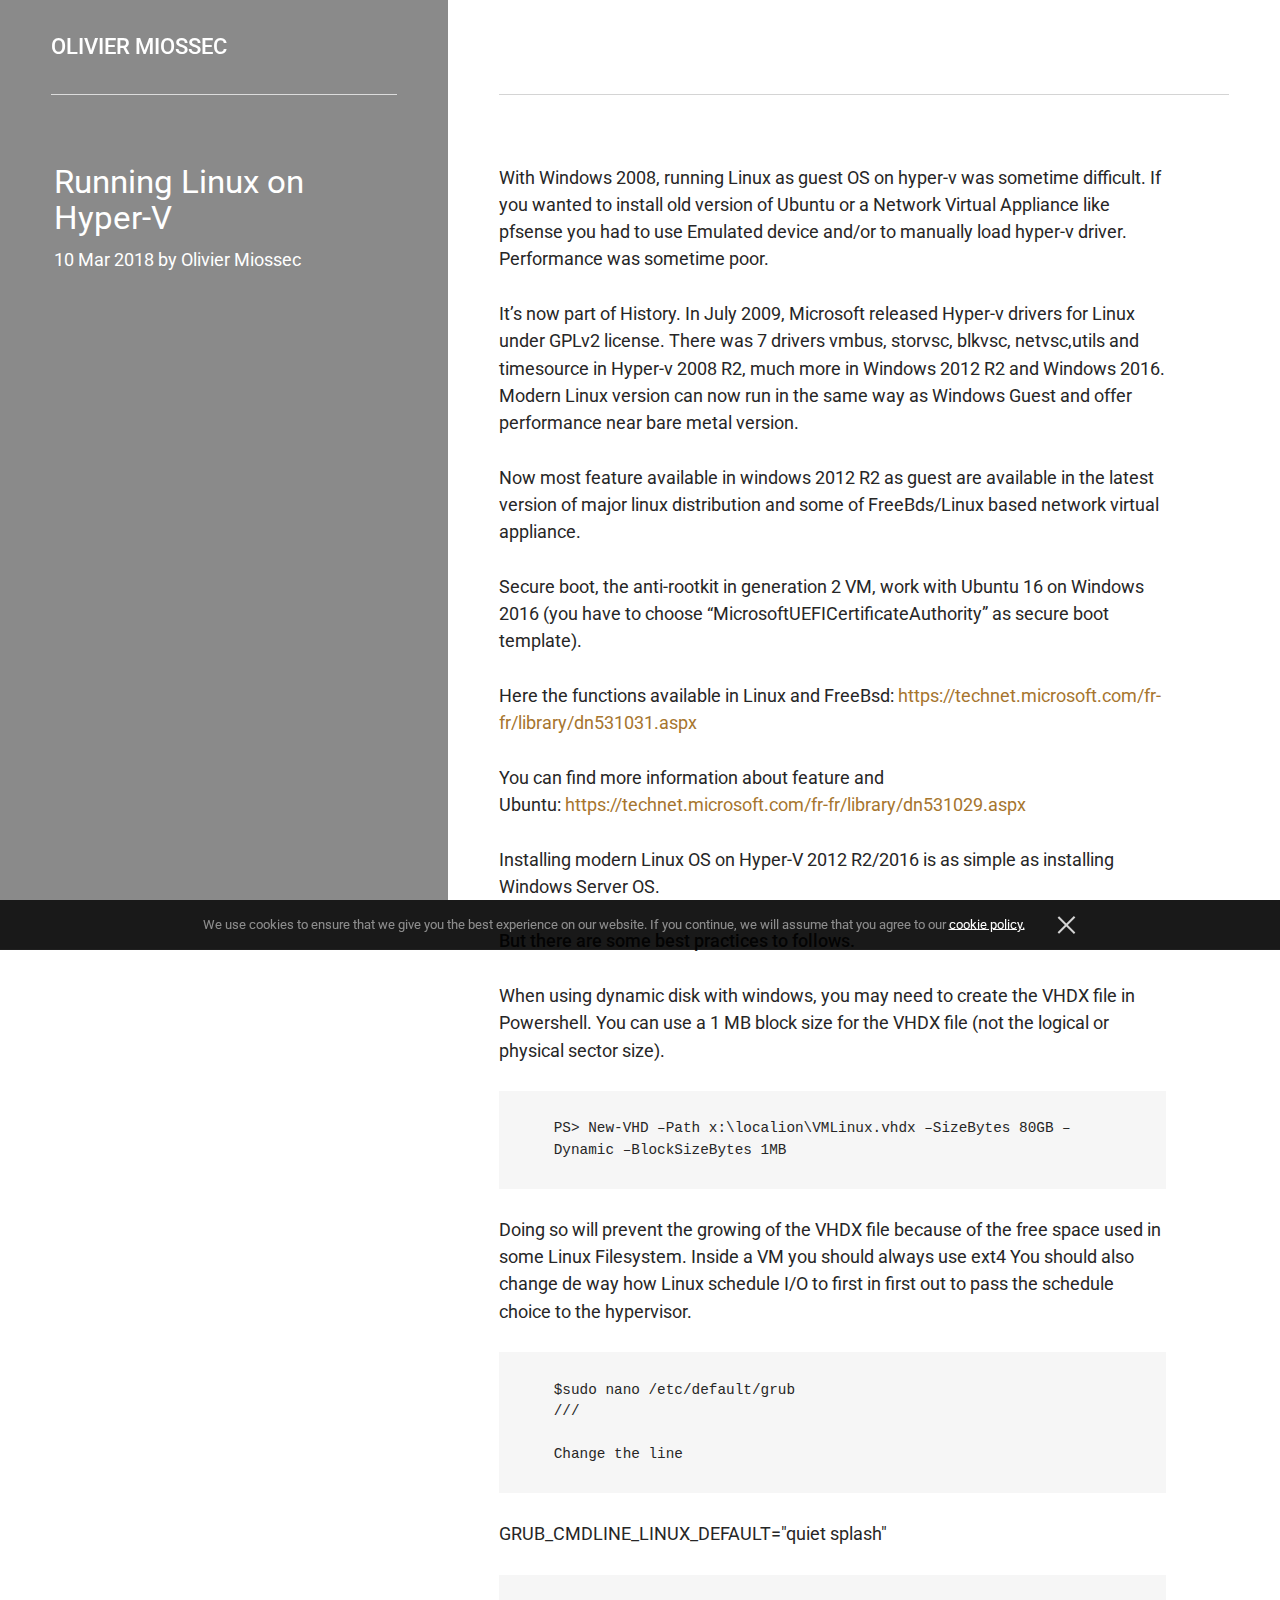
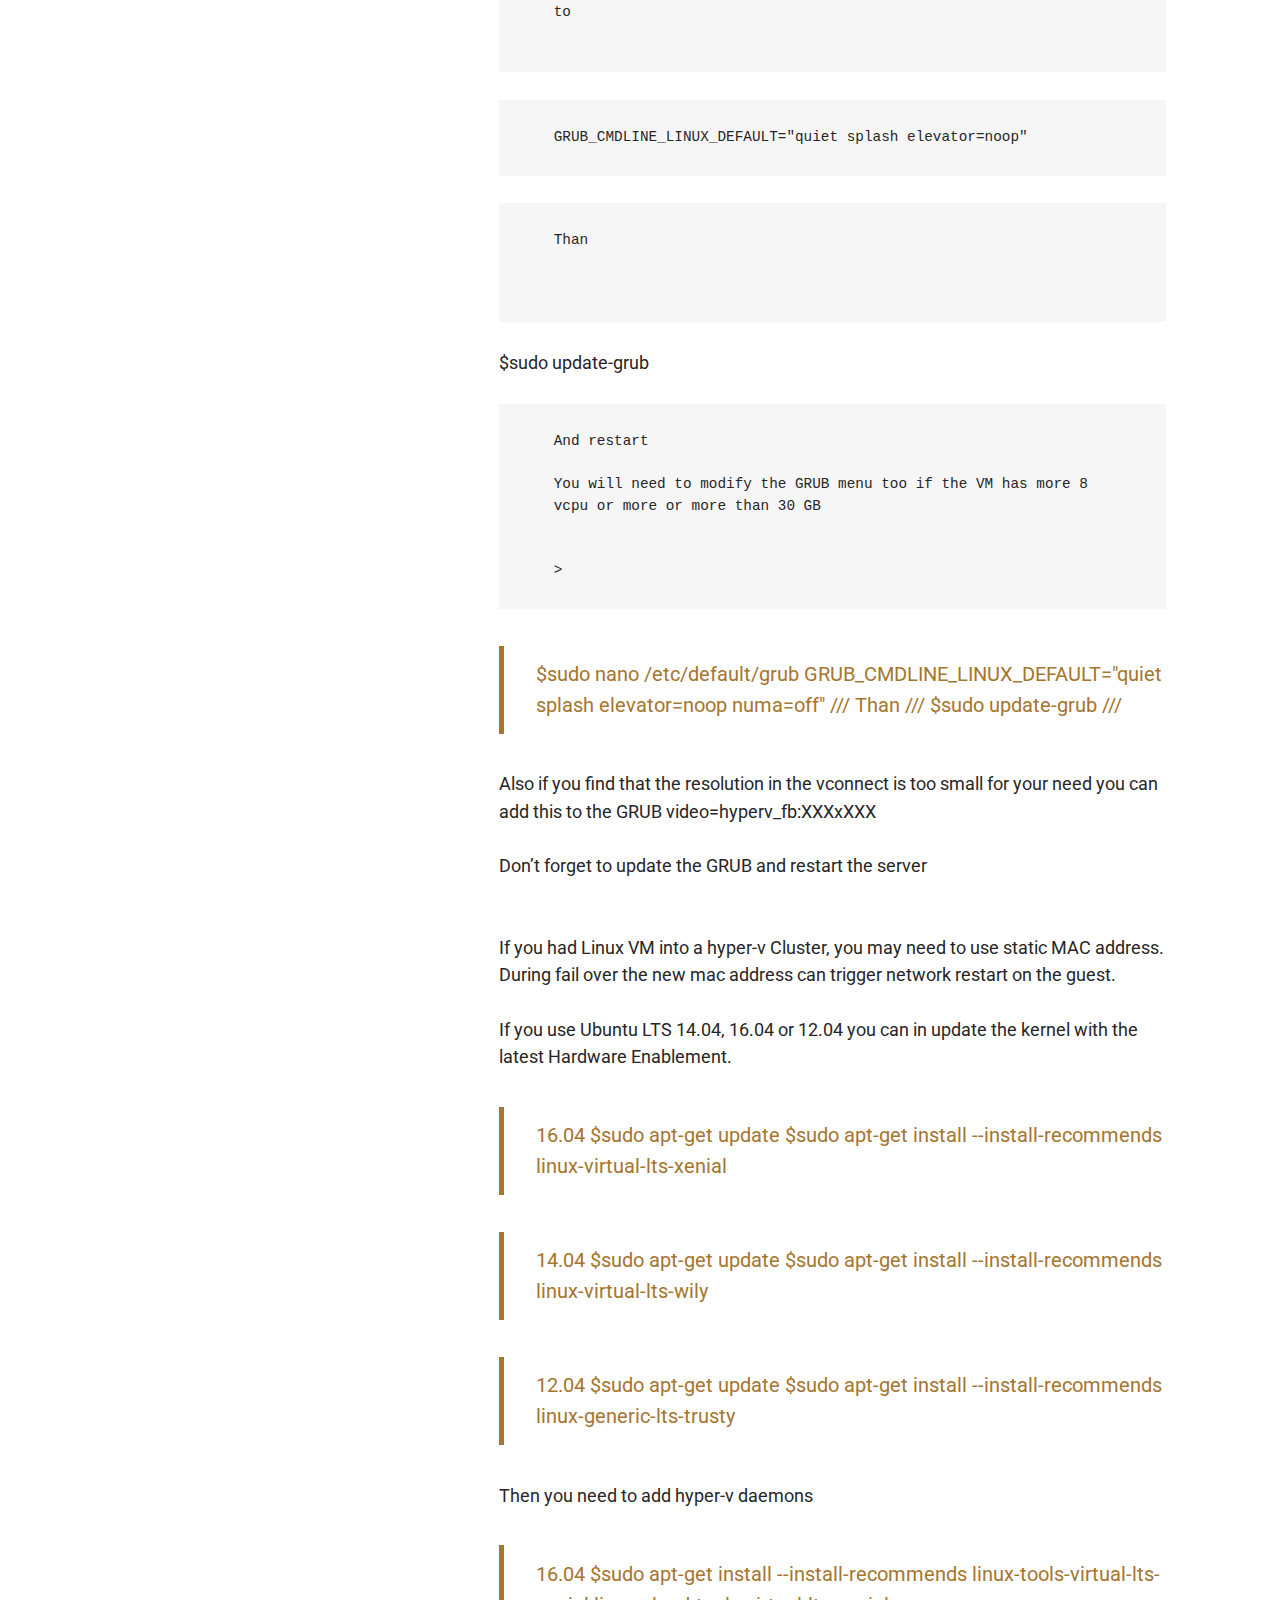
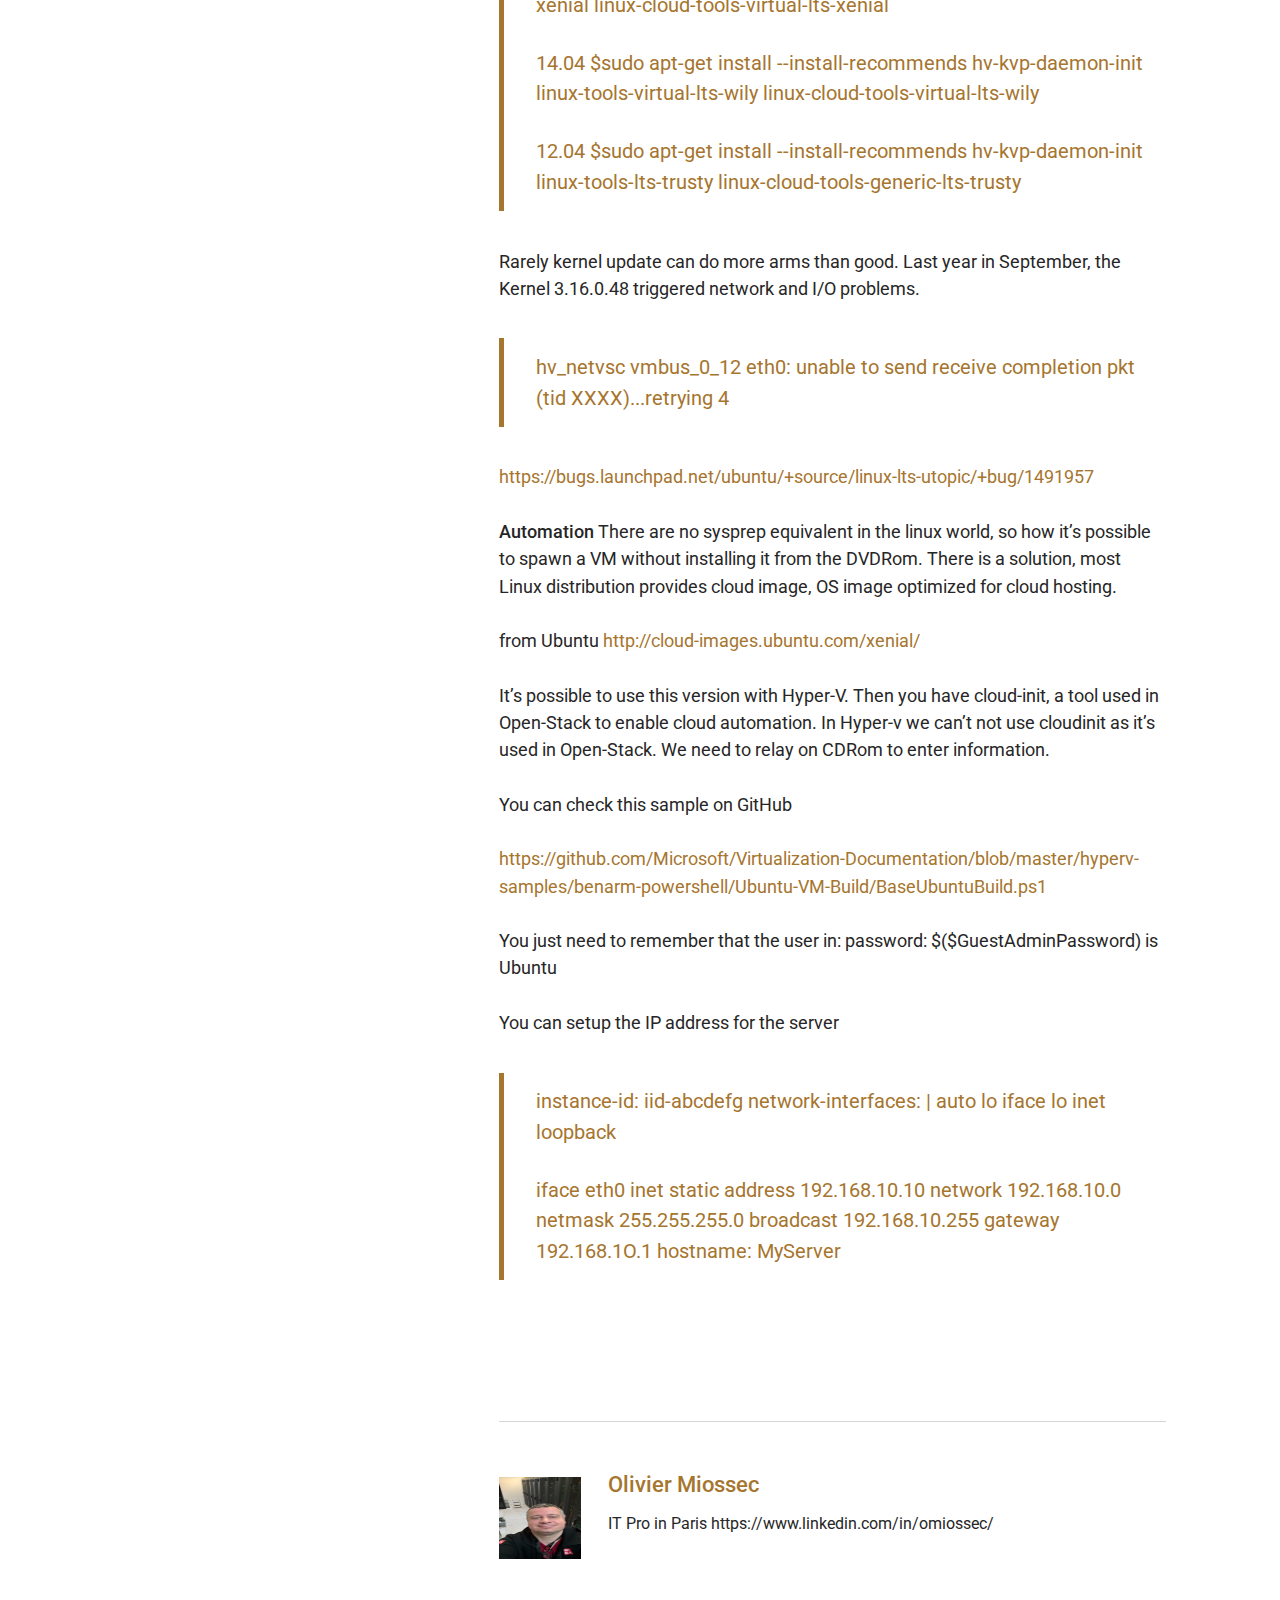
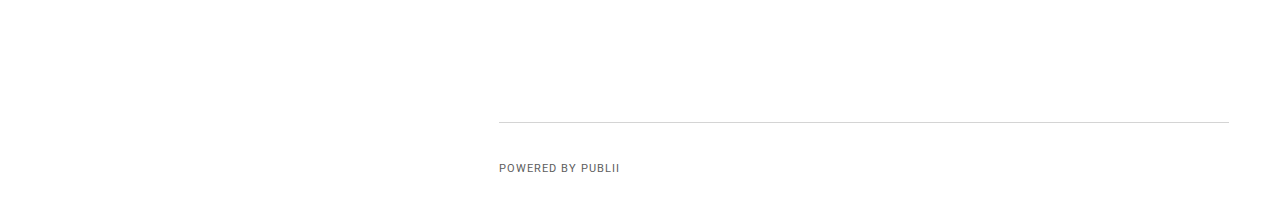
<file: running-linux-on-hyper-v.html>
<!DOCTYPE html><html lang="en"><head><meta charset="utf-8"><meta http-equiv="X-UA-Compatible" content="IE=edge"><meta name="viewport" content="width=device-width,initial-scale=1"><title>Running Linux on Hyper-V - Olivier Miossec</title><meta name="robots" content="index, follow"><meta name="generator" content="Publii Open-Source CMS for Static Site"><link rel="canonical" href="https://omiossec.github.io/blog/running-linux-on-hyper-v.html"><link rel="amphtml" href="https://omiossec.github.io/blog/amp/running-linux-on-hyper-v.html"><link type="application/atom+xml" rel="alternate" href="https://omiossec.github.io/blog/feed.xml"><meta property="og:title" content="Running Linux on Hyper-V"><meta property="og:site_name" content="My blog - Olivier Miossec"><meta property="og:description" content="With Windows 2008, running Linux as guest OS on hyper-v was sometime difficult. If you wanted to install old version of Ubuntu or a Network Virtual Appliance like pfsense you had to use Emulated device and/or to manually load hyper-v driver. Performance was sometime poor."><meta name="twitter:card" content="summary"><meta name="twitter:site" content="@omiossec_mec"><meta name="twitter:title" content="Running Linux on Hyper-V"><meta name="twitter:description" content="With Windows 2008, running Linux as guest OS on hyper-v was sometime difficult. If you wanted to install old version of Ubuntu or a Network Virtual Appliance like pfsense you had to use Emulated device and/or to manually load hyper-v driver. Performance was sometime poor."><link rel="stylesheet" href="https://omiossec.github.io/blog/assets/css/style.css?v=9fd6fcc5df15fe452276772c686a3300"><script type="application/ld+json">{"@context":"http://schema.org","@type":"Article","mainEntityOfPage":{"@type":"WebPage","@id":"https://omiossec.github.io/blog/running-linux-on-hyper-v.html"},"headline":"Running Linux on Hyper-V","datePublished":"2018-03-10T22:07","dateModified":"2018-03-10T22:07","description":"With Windows 2008, running Linux as guest OS on hyper-v was sometime difficult. If you wanted to install old version of Ubuntu or a Network Virtual Appliance like pfsense you had to use Emulated device and/or to manually load hyper-v driver. Performance was sometime poor.","author":{"@type":"Person","name":"Olivier Miossec"},"publisher":{"@type":"Organization","name":"Olivier Miossec"}}</script><script async src="https://omiossec.github.io/blog/assets/js/lazysizes.min.js?v=739e7d27e1cbc58b1b2e6882674b8867"></script></head><body><div class="container"><nav class="menu"><ul class="navbar__menu"></ul><button class="menu__close js-menu__close">Close</button></nav><div class="content js-content"><header><div class="top"><a class="logo" href="https://omiossec.github.io/blog">Olivier Miossec</a></div><div class="top top--right is-sticky"></div></header><main class="main"><article class="post"><div class="main__left"><header><h1>Running Linux on Hyper-V</h1><p><time datetime="2018-03-10T22:07">10 Mar 2018 </time>by <a href="https://omiossec.github.io/blog/authors/olivier-miossec/" rel="author" title="Olivier Miossec">Olivier Miossec</a></p></header></div><div class="main__right"><div class="post__entry"><p>With Windows 2008, running Linux as guest OS on hyper-v was sometime difficult. If you wanted to install old version of Ubuntu or a Network Virtual Appliance like pfsense you had to use Emulated device and/or to manually load hyper-v driver. Performance was sometime poor.</p><p>It’s now part of History. In July 2009, Microsoft released Hyper-v drivers for Linux under GPLv2 license. There was 7 drivers vmbus, storvsc, blkvsc, netvsc,utils and timesource in Hyper-v 2008 R2, much more in Windows 2012 R2 and Windows 2016. Modern Linux version can now run in the same way as Windows Guest and offer performance near bare metal version.</p><p>Now most feature available in windows 2012 R2 as guest are available in the latest version of major linux distribution and some of FreeBds/Linux based network virtual appliance.</p><p>Secure boot, the anti-rootkit in generation 2 VM, work with Ubuntu 16 on Windows 2016 (you have to choose “MicrosoftUEFICertificateAuthority” as secure boot template).</p><p>Here the functions available in Linux and FreeBsd: <a href="https://technet.microsoft.com/fr-fr/library/dn531031.aspx">https://technet.microsoft.com/fr-fr/library/dn531031.aspx</a></p><p>You can find more information about feature and Ubuntu: <a href="https://technet.microsoft.com/fr-fr/library/dn531029.aspx">https://technet.microsoft.com/fr-fr/library/dn531029.aspx</a></p><p>Installing modern Linux OS on Hyper-V 2012 R2/2016 is as simple as installing Windows Server OS.</p><p><strong>But there are some best practices to follows.</strong></p><p>When using dynamic disk with windows, you may need to create the VHDX file in Powershell. You can use a 1 MB block size for the VHDX file (not the logical or physical sector size).</p><pre>PS&gt; New-VHD –Path x:\localion\VMLinux.vhdx –SizeBytes 80GB –Dynamic –BlockSizeBytes 1MB
</pre><p>Doing so will prevent the growing of the VHDX file because of the free space used in some Linux Filesystem. Inside a VM you should always use ext4 You should also change de way how Linux schedule I/O to first in first out to pass the schedule choice to the hypervisor.</p><pre>$sudo nano /etc/default/grub
/// 

Change the line 
</pre><p>GRUB_CMDLINE_LINUX_DEFAULT="quiet splash"</p><pre>to 

</pre><pre>GRUB_CMDLINE_LINUX_DEFAULT="quiet splash elevator=noop"
</pre><pre>Than 

 
</pre><p>$sudo update-grub</p><pre>And restart 

You will need to modify the GRUB menu too if the VM has more 8 vcpu or more or more than 30 GB


&gt; 
</pre><blockquote><p>$sudo nano /etc/default/grub GRUB_CMDLINE_LINUX_DEFAULT="quiet splash elevator=noop numa=off" /// Than /// $sudo update-grub ///</p></blockquote><p>Also if you find that the resolution in the vconnect is too small for your need you can add this to the GRUB video=hyperv_fb:XXXxXXX</p><p>Don’t forget to update the GRUB and restart the server<br><br></p><p>If you had Linux VM into a hyper-v Cluster, you may need to use static MAC address. During fail over the new mac address can trigger network restart on the guest.</p><p>If you use Ubuntu LTS 14.04, 16.04 or 12.04 you can in update the kernel with the latest Hardware Enablement.</p><blockquote><p>16.04 $sudo apt-get update $sudo apt-get install --install-recommends linux-virtual-lts-xenial</p></blockquote><blockquote><p>14.04 $sudo apt-get update $sudo apt-get install --install-recommends linux-virtual-lts-wily</p></blockquote><blockquote><p>12.04 $sudo apt-get update $sudo apt-get install --install-recommends linux-generic-lts-trusty</p></blockquote><p>Then you need to add hyper-v daemons</p><blockquote><p>16.04 $sudo apt-get install --install-recommends linux-tools-virtual-lts-xenial linux-cloud-tools-virtual-lts-xenial</p><p>14.04 $sudo apt-get install --install-recommends hv-kvp-daemon-init linux-tools-virtual-lts-wily linux-cloud-tools-virtual-lts-wily</p><p>12.04 $sudo apt-get install --install-recommends hv-kvp-daemon-init linux-tools-lts-trusty linux-cloud-tools-generic-lts-trusty</p></blockquote><p>Rarely kernel update can do more arms than good. Last year in September, the Kernel 3.16.0.48 triggered network and I/O problems.</p><blockquote><p>hv_netvsc vmbus_0_12 eth0: unable to send receive completion pkt (tid XXXX)...retrying 4</p></blockquote><p><a href="https://bugs.launchpad.net/ubuntu/+source/linux-lts-utopic/+bug/1491957">https://bugs.launchpad.net/ubuntu/+source/linux-lts-utopic/+bug/1491957</a></p><p><strong>Automation</strong> There are no sysprep equivalent in the linux world, so how it’s possible to spawn a VM without installing it from the DVDRom. There is a solution, most Linux distribution provides cloud image, OS image optimized for cloud hosting.</p><p>from Ubuntu <a href="http://cloud-images.ubuntu.com/xenial/">http://cloud-images.ubuntu.com/xenial/</a></p><p>It’s possible to use this version with Hyper-V. Then you have cloud-init, a tool used in Open-Stack to enable cloud automation. In Hyper-v we can’t not use cloudinit as it’s used in Open-Stack. We need to relay on CDRom to enter information.</p><p>You can check this sample on GitHub</p><p><a href="https://github.com/Microsoft/Virtualization-Documentation/blob/master/hyperv-samples/benarm-powershell/Ubuntu-VM-Build/BaseUbuntuBuild.ps1">https://github.com/Microsoft/Virtualization-Documentation/blob/master/hyperv-samples/benarm-powershell/Ubuntu-VM-Build/BaseUbuntuBuild.ps1</a></p><p>You just need to remember that the user in: password: $($GuestAdminPassword) is Ubuntu</p><p>You can setup the IP address for the server</p><blockquote><p>instance-id: iid-abcdefg network-interfaces: | auto lo iface lo inet loopback</p><p>iface eth0 inet static address 192.168.10.10 network 192.168.10.0 netmask 255.255.255.0 broadcast 192.168.10.255 gateway 192.168.1O.1 hostname: MyServer</p></blockquote><aside class="post__share"><a href="https://twitter.com/share?url=https%3A%2F%2Fomiossec.github.io%2Fblog%2Frunning-linux-on-hyper-v.html&amp;via=omiossec_med&amp;text=Running%20Linux%20on%20Hyper-V" class="js-share twitter" title="Share with Twitter" rel="nofollow"><svg class="icon"><use xlink:href="https://omiossec.github.io/blog/assets/svg/svg-map.svg#twitter"/></svg> </a><a href="https://pinterest.com/pin/create/button/?url=https%3A%2F%2Fomiossec.github.io%2Fblog%2Frunning-linux-on-hyper-v.html&amp;media=undefined
                                    &amp;description=Running%20Linux%20on%20Hyper-V" class="js-share pinterest" title="Share with Pinterest" rel="nofollow"><svg class="icon"><use xlink:href="https://omiossec.github.io/blog/assets/svg/svg-map.svg#pinterest"/></svg> </a><a href="http://www.linkedin.com/shareArticle?url=https%3A%2F%2Fomiossec.github.io%2Fblog%2Frunning-linux-on-hyper-v.html&amp;title=Running%20Linux%20on%20Hyper-V" class="js-share linkedin" title="Share with LinkedIn" rel="nofollow"><svg class="icon"><use xlink:href="https://omiossec.github.io/blog/assets/svg/svg-map.svg#linkedin"/></svg></a></aside><footer><div class="post__bio"><img src="https://omiossec.github.io/blog/media/website/media-share-0-02-05-5271fd24bd88e5e5ed8d0d01886ca8be21da9bf6e1048af968f8b073fc56418e-89275c58-b741-4353-865c-019d5f27377d.jpg" alt="Olivier Miossec"><h3><a href="https://omiossec.github.io/blog/authors/olivier-miossec/" title="Olivier Miossec">Olivier Miossec</a></h3><p>IT Pro in Paris https://www.linkedin.com/in/omiossec/</p></div></footer></div></div></article></main><footer class="footer"><div class="footer__social"><a href="https://twitter.com/omiossec_med/" aria-label="Twitter"><svg class="icon"><use xlink:href="https://omiossec.github.io/blog/assets/svg/svg-map.svg#twitter"/></svg> </a><a href="https://www.linkedin.com/in/omiossec/" aria-label="LinkedIn"><svg class="icon"><use xlink:href="https://omiossec.github.io/blog/assets/svg/svg-map.svg#linkedin"/></svg></a></div><div class="footer__copyright">Powered by Publii</div></footer></div></div><div class="cookie-bar js-cookie-bar"><p>We use cookies to ensure that we give you the best experience on our website. If you continue, we will assume that you agree to our <a href="#">cookie policy.</a> <button class="cookie-bar__close">Close</button></p></div><script>var loadCSSFiles = function() {
        		var links = ['https://fonts.googleapis.com/css?family=Roboto:400,500'],
        			headElement = document.getElementsByTagName('head')[0],
        			linkElement, i;
        		for (i = 0; i < links.length; i++) {
        			linkElement = document.createElement('link');
        			linkElement.rel = 'stylesheet';
        			linkElement.href = links[i];
        			headElement.appendChild(linkElement);
        		}
        	};
        	var raf = requestAnimationFrame || mozRequestAnimationFrame || webkitRequestAnimationFrame || msRequestAnimationFrame;
        	if (raf) {
        		raf(loadCSSFiles);
        	} else {
        		window.addEventListener('load', loadCSSFiles);
        	}</script><script defer="defer" src="https://code.jquery.com/jquery-3.2.1.slim.min.js" integrity="sha256-k2WSCIexGzOj3Euiig+TlR8gA0EmPjuc79OEeY5L45g=" crossorigin="anonymous"></script><script defer="defer" src="https://omiossec.github.io/blog/assets/js/scripts.min.js?v=26d3bc49d3a07b5c3737fd74ea1ba4d4"></script></body></html>
</file>
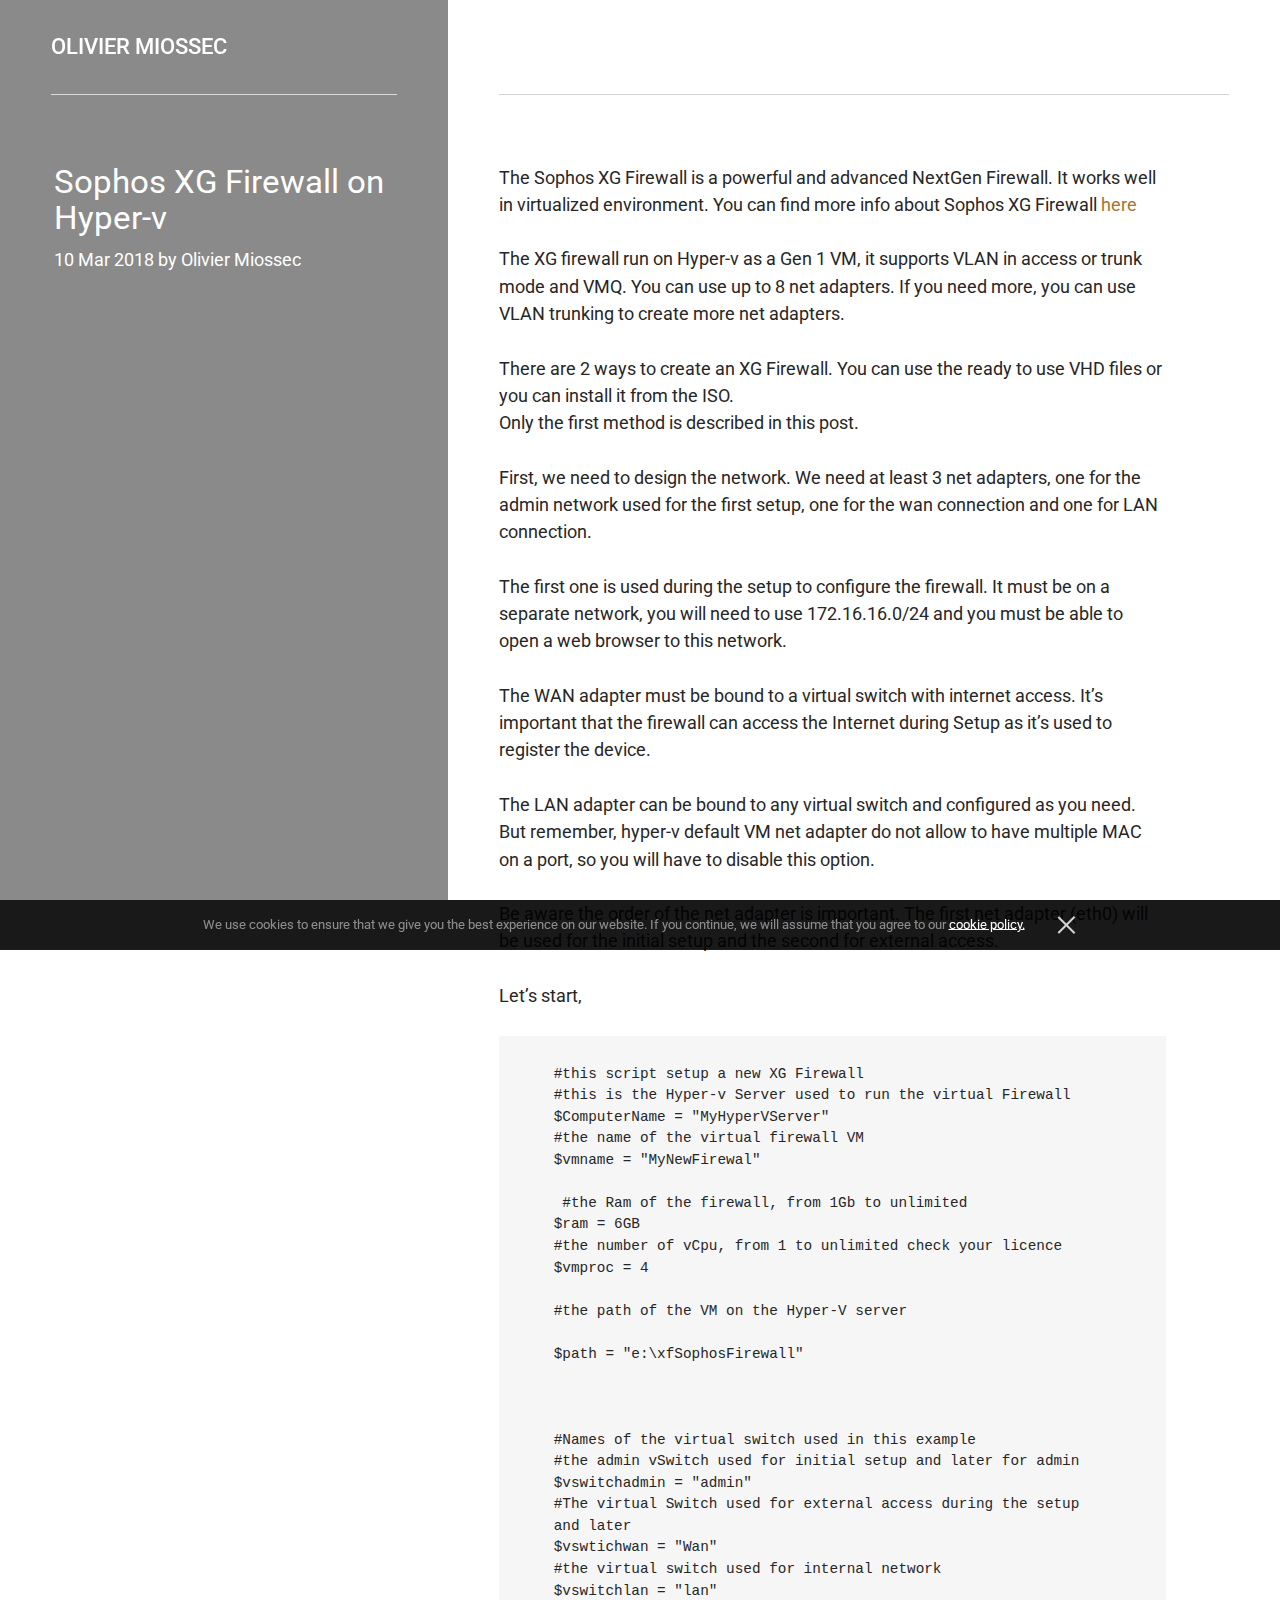
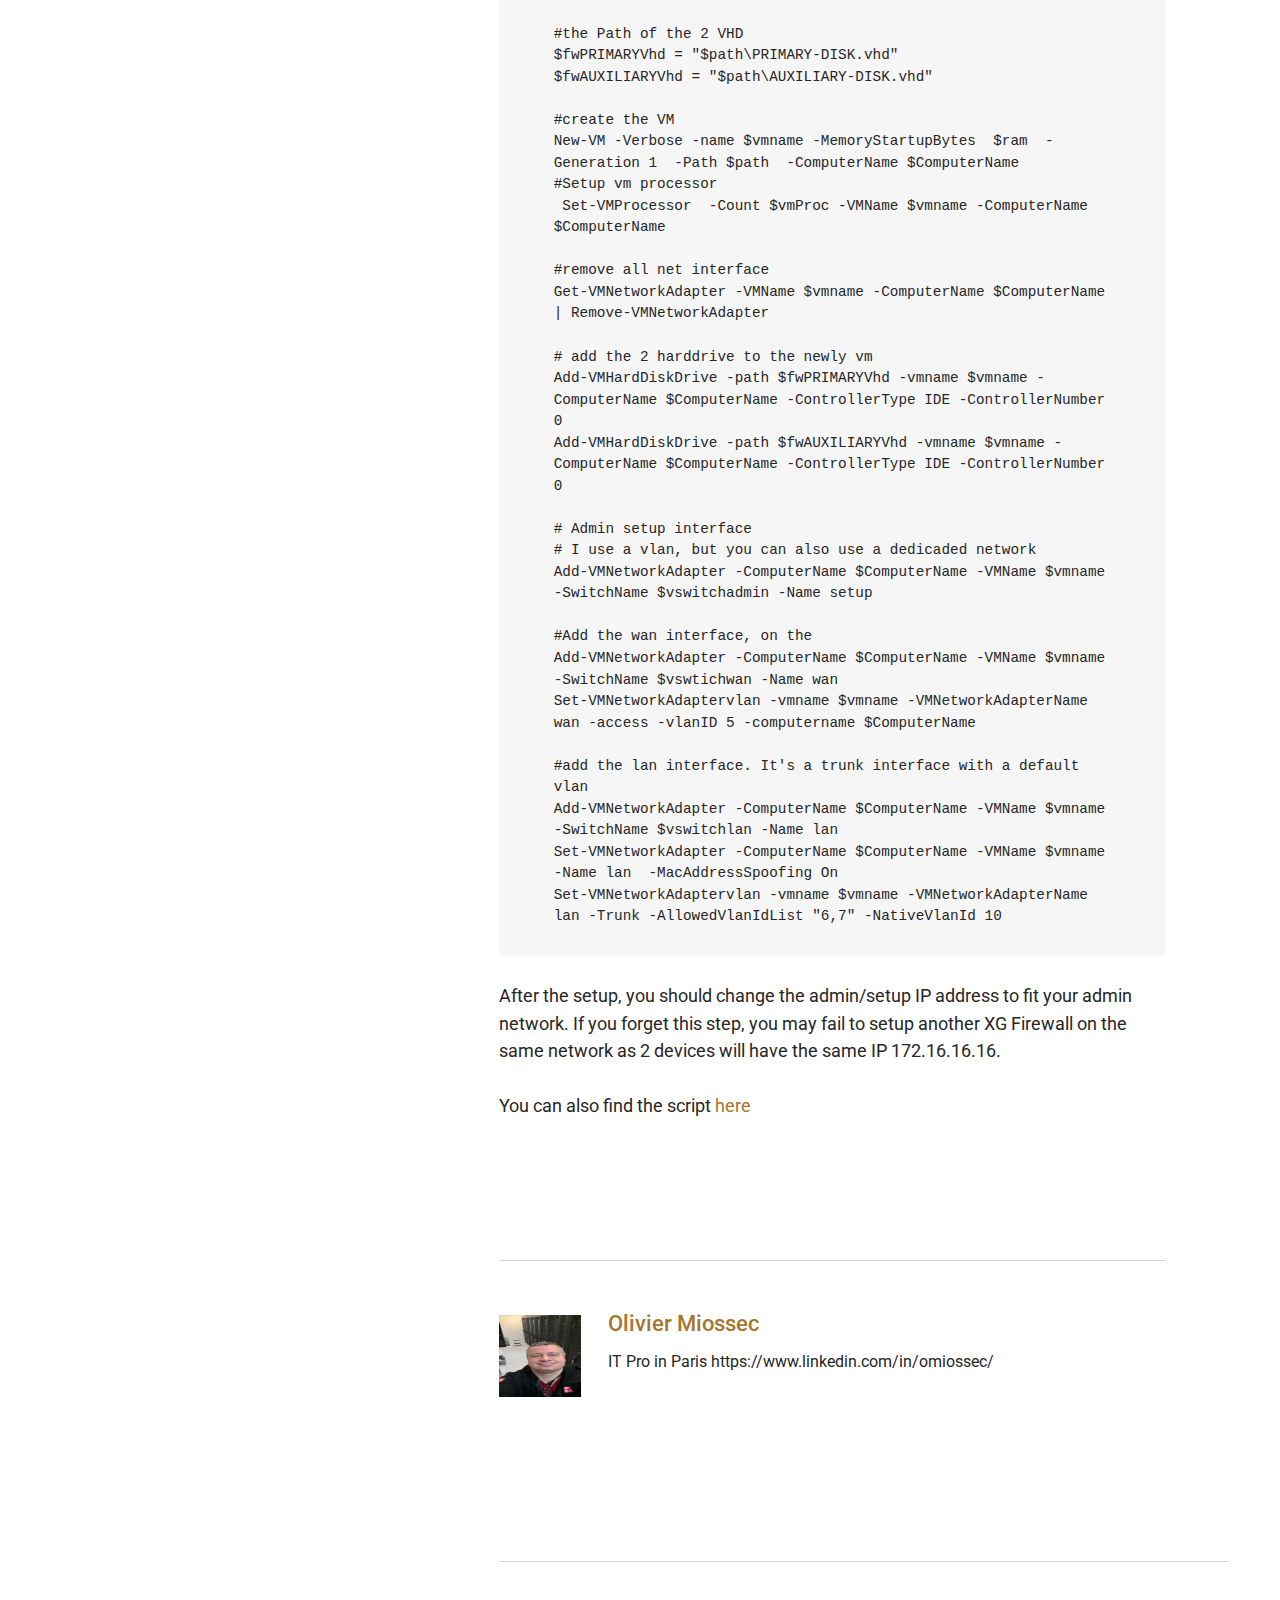
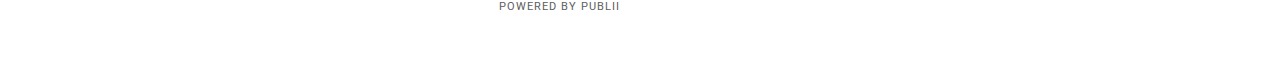
<file: sophos-xg-firewall-on-hyper-v.html>
<!DOCTYPE html><html lang="en"><head><meta charset="utf-8"><meta http-equiv="X-UA-Compatible" content="IE=edge"><meta name="viewport" content="width=device-width,initial-scale=1"><title>Sophos XG Firewall on Hyper-v - Olivier Miossec</title><meta name="robots" content="index, follow"><meta name="generator" content="Publii Open-Source CMS for Static Site"><link rel="canonical" href="https://omiossec.github.io/blog/sophos-xg-firewall-on-hyper-v.html"><link rel="amphtml" href="https://omiossec.github.io/blog/amp/sophos-xg-firewall-on-hyper-v.html"><link type="application/atom+xml" rel="alternate" href="https://omiossec.github.io/blog/feed.xml"><meta property="og:title" content="Sophos XG Firewall on Hyper-v"><meta property="og:site_name" content="My blog - Olivier Miossec"><meta property="og:description" content="The Sophos XG Firewall is a powerful and advanced NextGen Firewall. It works well in virtualized environment. You can find more info about Sophos XG Firewall here The XG firewall run on Hyper-v as a Gen 1 VM, it supports VLAN in access or trunk mode&hellip;"><meta name="twitter:card" content="summary"><meta name="twitter:site" content="@omiossec_mec"><meta name="twitter:title" content="Sophos XG Firewall on Hyper-v"><meta name="twitter:description" content="The Sophos XG Firewall is a powerful and advanced NextGen Firewall. It works well in virtualized environment. You can find more info about Sophos XG Firewall here The XG firewall run on Hyper-v as a Gen 1 VM, it supports VLAN in access or trunk mode&hellip;"><link rel="stylesheet" href="https://omiossec.github.io/blog/assets/css/style.css?v=9fd6fcc5df15fe452276772c686a3300"><script type="application/ld+json">{"@context":"http://schema.org","@type":"Article","mainEntityOfPage":{"@type":"WebPage","@id":"https://omiossec.github.io/blog/sophos-xg-firewall-on-hyper-v.html"},"headline":"Sophos XG Firewall on Hyper-v","datePublished":"2018-03-10T22:05","dateModified":"2018-03-10T22:05","description":"The Sophos XG Firewall is a powerful and advanced NextGen Firewall. It works well in virtualized environment. You can find more info about Sophos XG Firewall here The XG firewall run on Hyper-v as a Gen 1 VM, it supports VLAN in access or trunk mode&hellip;","author":{"@type":"Person","name":"Olivier Miossec"},"publisher":{"@type":"Organization","name":"Olivier Miossec"}}</script><script async src="https://omiossec.github.io/blog/assets/js/lazysizes.min.js?v=739e7d27e1cbc58b1b2e6882674b8867"></script></head><body><div class="container"><nav class="menu"><ul class="navbar__menu"></ul><button class="menu__close js-menu__close">Close</button></nav><div class="content js-content"><header><div class="top"><a class="logo" href="https://omiossec.github.io/blog">Olivier Miossec</a></div><div class="top top--right is-sticky"></div></header><main class="main"><article class="post"><div class="main__left"><header><h1>Sophos XG Firewall on Hyper-v</h1><p><time datetime="2018-03-10T22:05">10 Mar 2018 </time>by <a href="https://omiossec.github.io/blog/authors/olivier-miossec/" rel="author" title="Olivier Miossec">Olivier Miossec</a></p></header></div><div class="main__right"><div class="post__entry"><p>The Sophos XG Firewall is a powerful and advanced NextGen Firewall. It works well in virtualized environment. You can find more info about Sophos XG Firewall <a href="https://www.sophos.com/en-us/products/next-gen-firewall.aspx?ID=98304-17697" target="_blank" rel="noopener noreferrer">here</a></p><p>The XG firewall run on Hyper-v as a Gen 1 VM, it supports VLAN in access or trunk mode and VMQ. You can use up to 8 net adapters. If you need more, you can use VLAN trunking to create more net adapters.</p><p>There are 2 ways to create an XG Firewall. You can use the ready to use VHD files or you can install it from the ISO. <br>Only the first method is described in this post.</p><p>First, we need to design the network. We need at least 3 net adapters, one for the admin network used for the first setup, one for the wan connection and one for LAN connection.</p><p>The first one is used during the setup to configure the firewall. It must be on a separate network, you will need to use 172.16.16.0/24 and you must be able to open a web browser to this network.</p><p>The WAN adapter must be bound to a virtual switch with internet access. It’s important that the firewall can access the Internet during Setup as it’s used to register the device.</p><p>The LAN adapter can be bound to any virtual switch and configured as you need. But remember, hyper-v default VM net adapter do not allow to have multiple MAC on a port, so you will have to disable this option.</p><p>Be aware the order of the net adapter is important. The first net adapter (eth0) will be used for the initial setup and the second for external access.</p><p>Let’s start,</p><pre><code>#this script setup a new XG Firewall
#this is the Hyper-v Server used to run the virtual Firewall
$ComputerName = "MyHyperVServer"
#the name of the virtual firewall VM
$vmname = "MyNewFirewal"

 #the Ram of the firewall, from 1Gb to unlimited 
$ram = 6GB
#the number of vCpu, from 1 to unlimited check your licence
$vmproc = 4

#the path of the VM on the Hyper-V server

$path = "e:\xfSophosFirewall"



#Names of the virtual switch used in this example
#the admin vSwitch used for initial setup and later for admin
$vswitchadmin = "admin"
#The virtual Switch used for external access during the setup and later
$vswtichwan = "Wan"
#the virtual switch used for internal network
$vswitchlan = "lan"

#the Path of the 2 VHD
$fwPRIMARYVhd = "$path\PRIMARY-DISK.vhd"
$fwAUXILIARYVhd = "$path\AUXILIARY-DISK.vhd"

#create the VM
New-VM -Verbose -name $vmname -MemoryStartupBytes  $ram  -Generation 1  -Path $path  -ComputerName $ComputerName
#Setup vm processor
 Set-VMProcessor  -Count $vmProc -VMName $vmname -ComputerName $ComputerName 

#remove all net interface 
Get-VMNetworkAdapter -VMName $vmname -ComputerName $ComputerName | Remove-VMNetworkAdapter

# add the 2 harddrive to the newly vm
Add-VMHardDiskDrive -path $fwPRIMARYVhd -vmname $vmname -ComputerName $ComputerName -ControllerType IDE -ControllerNumber 0
Add-VMHardDiskDrive -path $fwAUXILIARYVhd -vmname $vmname -ComputerName $ComputerName -ControllerType IDE -ControllerNumber 0

# Admin setup interface 
# I use a vlan, but you can also use a dedicaded network
Add-VMNetworkAdapter -ComputerName $ComputerName -VMName $vmname -SwitchName $vswitchadmin -Name setup 

#Add the wan interface, on the 
Add-VMNetworkAdapter -ComputerName $ComputerName -VMName $vmname -SwitchName $vswtichwan -Name wan
Set-VMNetworkAdaptervlan -vmname $vmname -VMNetworkAdapterName wan -access -vlanID 5 -computername $ComputerName

#add the lan interface. It's a trunk interface with a default vlan
Add-VMNetworkAdapter -ComputerName $ComputerName -VMName $vmname -SwitchName $vswitchlan -Name lan
Set-VMNetworkAdapter -ComputerName $ComputerName -VMName $vmname -Name lan  -MacAddressSpoofing On
Set-VMNetworkAdaptervlan -vmname $vmname -VMNetworkAdapterName lan -Trunk -AllowedVlanIdList "6,7" -NativeVlanId 10
</code></pre><p>After the setup, you should change the admin/setup IP address to fit your admin network. If you forget this step, you may fail to setup another XG Firewall on the same network as 2 devices will have the same IP 172.16.16.16.</p><p>You can also find the script <a href="https://github.com/omiossec/Sophos-PowerShell/blob/DEV/simpleXGFirewallSetup.ps1" target="_blank" rel="noopener noreferrer">here</a></p><aside class="post__share"><a href="https://twitter.com/share?url=https%3A%2F%2Fomiossec.github.io%2Fblog%2Fsophos-xg-firewall-on-hyper-v.html&amp;via=omiossec_med&amp;text=Sophos%20XG%20Firewall%20on%20Hyper-v" class="js-share twitter" title="Share with Twitter" rel="nofollow"><svg class="icon"><use xlink:href="https://omiossec.github.io/blog/assets/svg/svg-map.svg#twitter"/></svg> </a><a href="https://pinterest.com/pin/create/button/?url=https%3A%2F%2Fomiossec.github.io%2Fblog%2Fsophos-xg-firewall-on-hyper-v.html&amp;media=undefined
                                    &amp;description=Sophos%20XG%20Firewall%20on%20Hyper-v" class="js-share pinterest" title="Share with Pinterest" rel="nofollow"><svg class="icon"><use xlink:href="https://omiossec.github.io/blog/assets/svg/svg-map.svg#pinterest"/></svg> </a><a href="http://www.linkedin.com/shareArticle?url=https%3A%2F%2Fomiossec.github.io%2Fblog%2Fsophos-xg-firewall-on-hyper-v.html&amp;title=Sophos%20XG%20Firewall%20on%20Hyper-v" class="js-share linkedin" title="Share with LinkedIn" rel="nofollow"><svg class="icon"><use xlink:href="https://omiossec.github.io/blog/assets/svg/svg-map.svg#linkedin"/></svg></a></aside><footer><div class="post__bio"><img src="https://omiossec.github.io/blog/media/website/media-share-0-02-05-5271fd24bd88e5e5ed8d0d01886ca8be21da9bf6e1048af968f8b073fc56418e-89275c58-b741-4353-865c-019d5f27377d.jpg" alt="Olivier Miossec"><h3><a href="https://omiossec.github.io/blog/authors/olivier-miossec/" title="Olivier Miossec">Olivier Miossec</a></h3><p>IT Pro in Paris https://www.linkedin.com/in/omiossec/</p></div></footer></div></div></article></main><footer class="footer"><div class="footer__social"><a href="https://twitter.com/omiossec_med/" aria-label="Twitter"><svg class="icon"><use xlink:href="https://omiossec.github.io/blog/assets/svg/svg-map.svg#twitter"/></svg> </a><a href="https://www.linkedin.com/in/omiossec/" aria-label="LinkedIn"><svg class="icon"><use xlink:href="https://omiossec.github.io/blog/assets/svg/svg-map.svg#linkedin"/></svg></a></div><div class="footer__copyright">Powered by Publii</div></footer></div></div><div class="cookie-bar js-cookie-bar"><p>We use cookies to ensure that we give you the best experience on our website. If you continue, we will assume that you agree to our <a href="#">cookie policy.</a> <button class="cookie-bar__close">Close</button></p></div><script>var loadCSSFiles = function() {
        		var links = ['https://fonts.googleapis.com/css?family=Roboto:400,500'],
        			headElement = document.getElementsByTagName('head')[0],
        			linkElement, i;
        		for (i = 0; i < links.length; i++) {
        			linkElement = document.createElement('link');
        			linkElement.rel = 'stylesheet';
        			linkElement.href = links[i];
        			headElement.appendChild(linkElement);
        		}
        	};
        	var raf = requestAnimationFrame || mozRequestAnimationFrame || webkitRequestAnimationFrame || msRequestAnimationFrame;
        	if (raf) {
        		raf(loadCSSFiles);
        	} else {
        		window.addEventListener('load', loadCSSFiles);
        	}</script><script defer="defer" src="https://code.jquery.com/jquery-3.2.1.slim.min.js" integrity="sha256-k2WSCIexGzOj3Euiig+TlR8gA0EmPjuc79OEeY5L45g=" crossorigin="anonymous"></script><script defer="defer" src="https://omiossec.github.io/blog/assets/js/scripts.min.js?v=26d3bc49d3a07b5c3737fd74ea1ba4d4"></script></body></html>
</file>
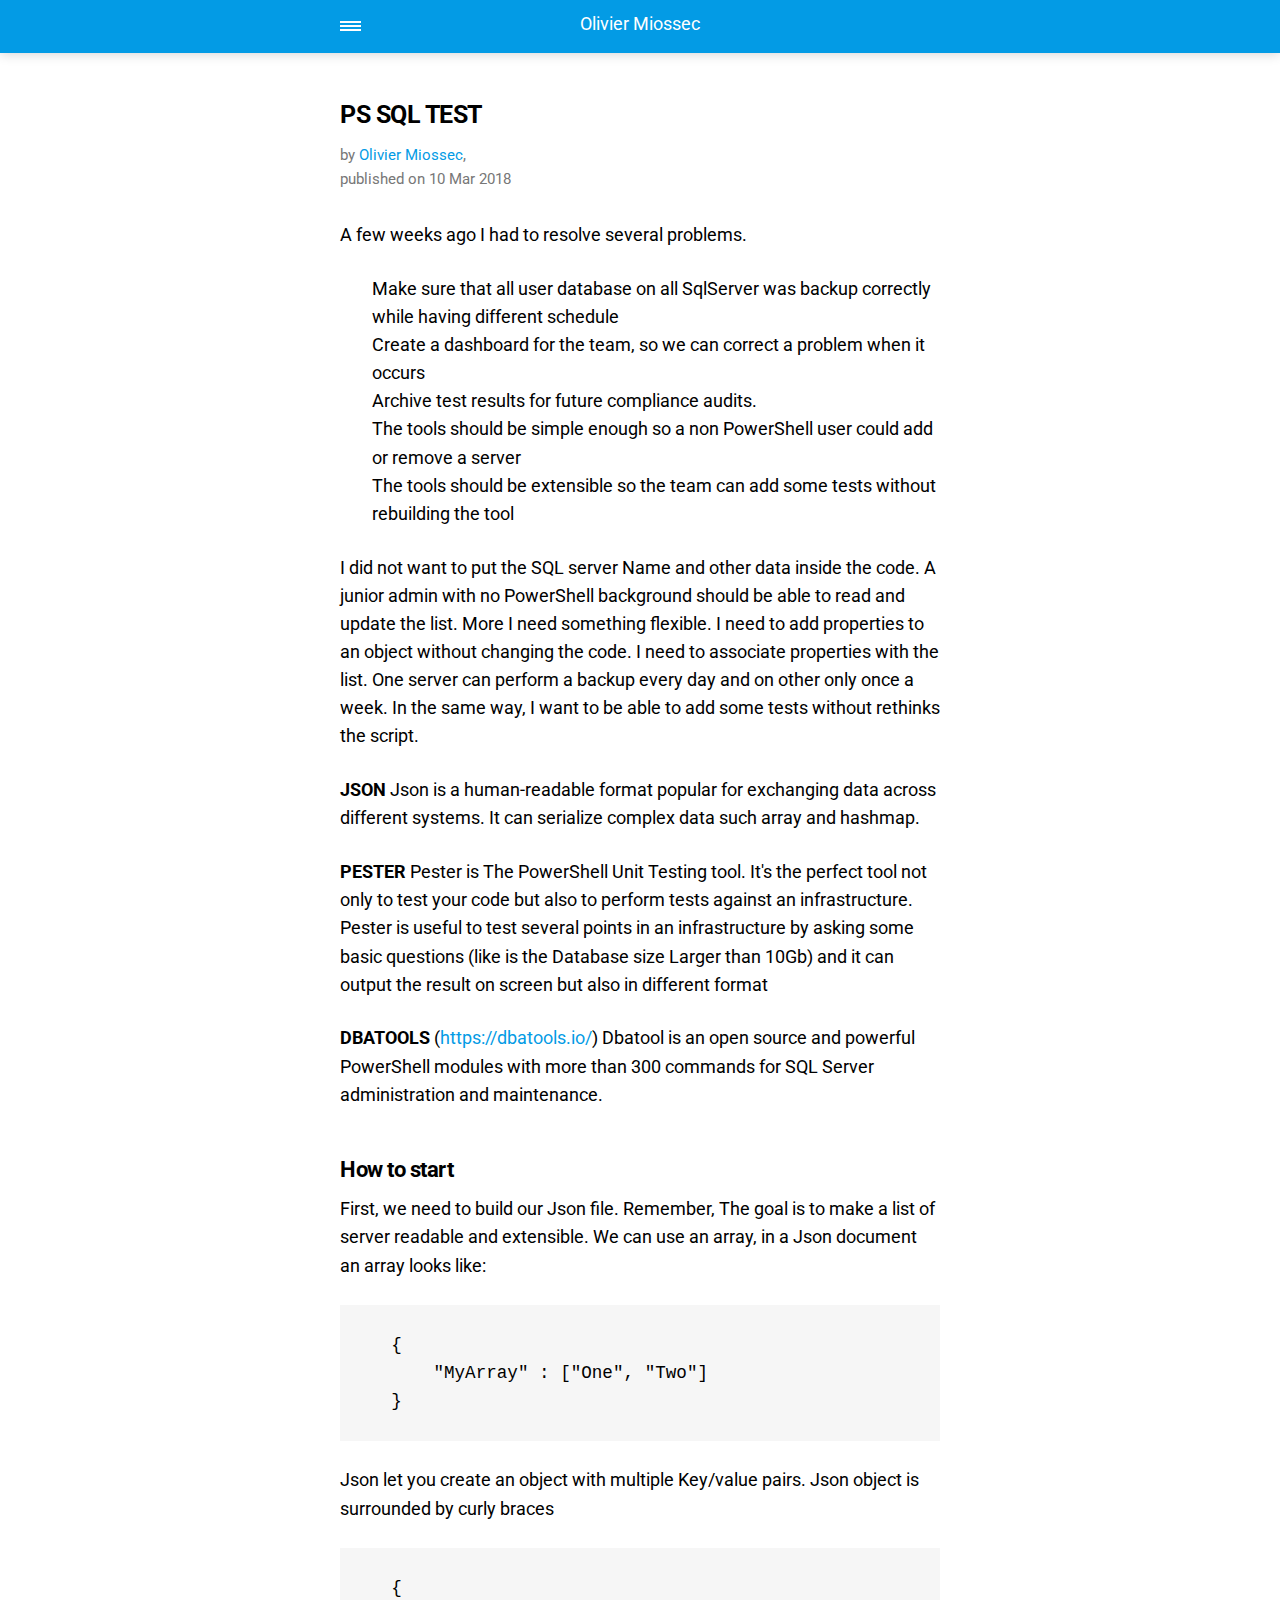
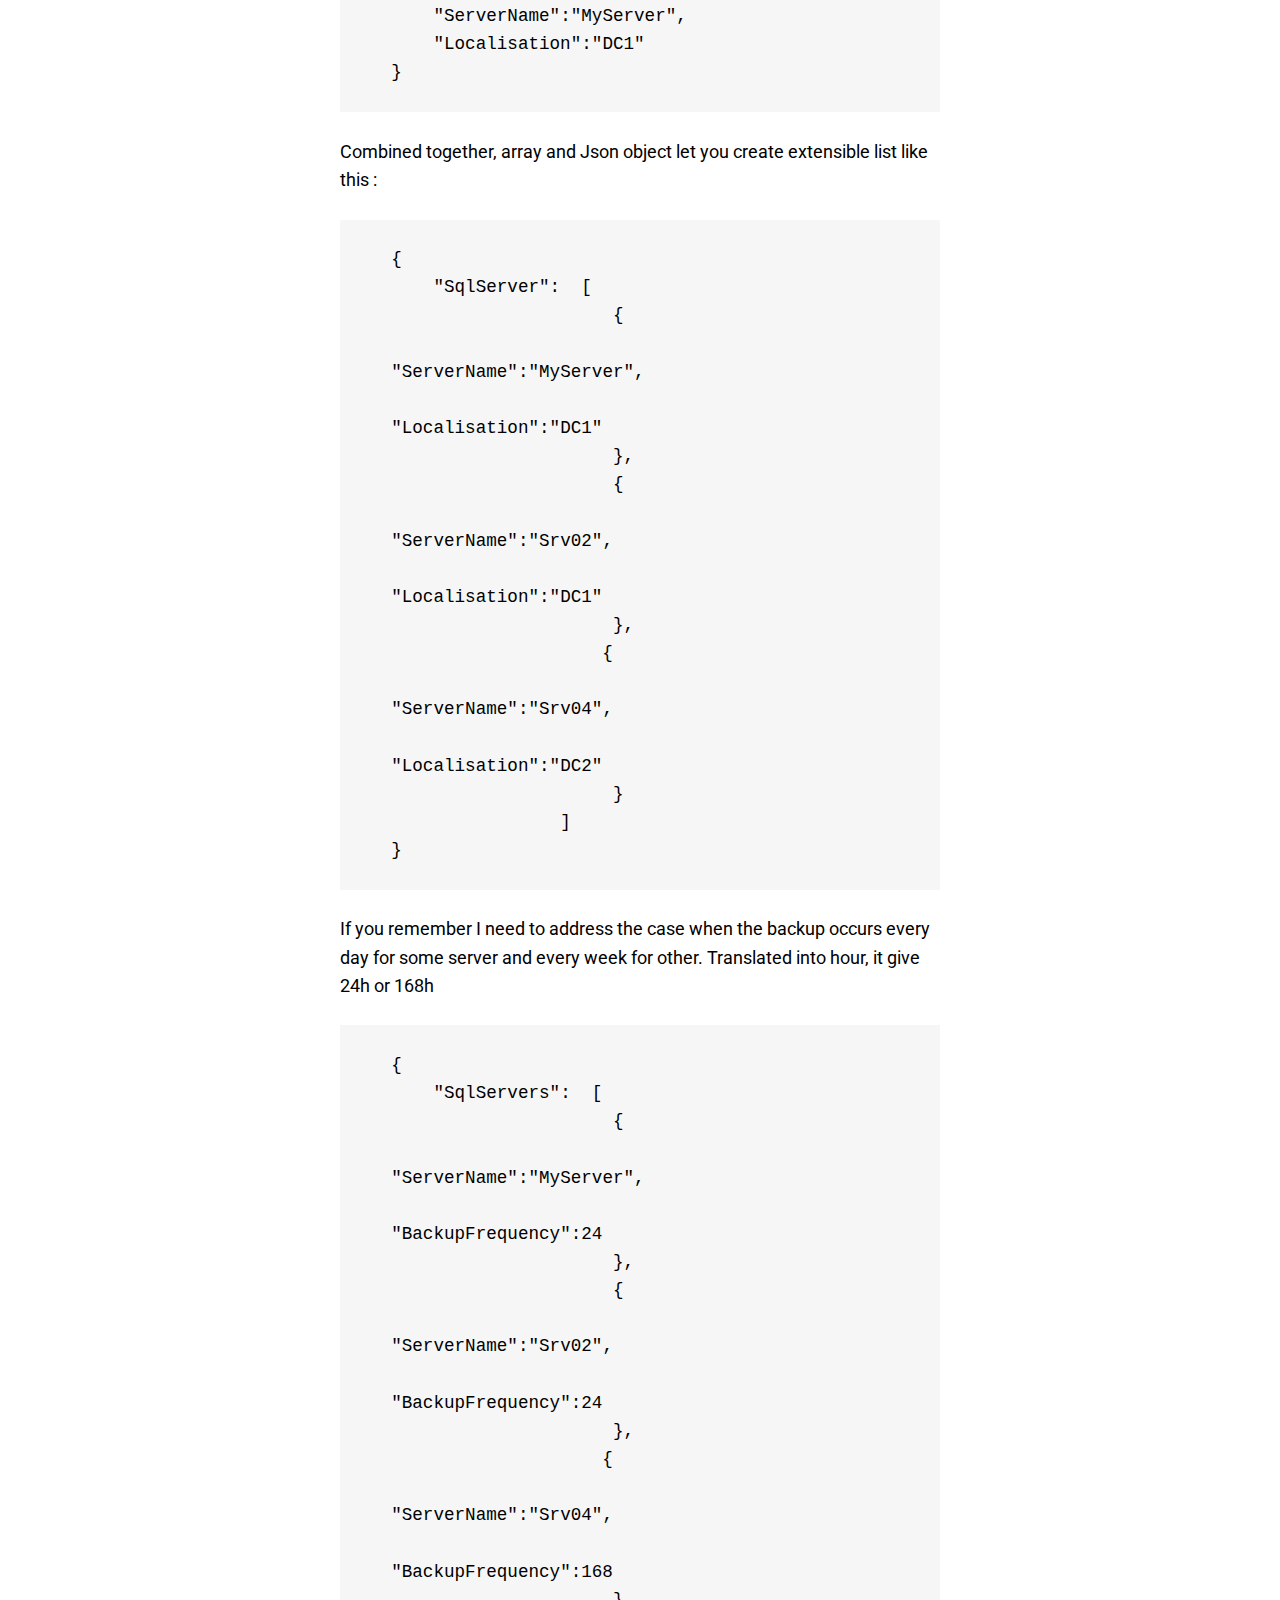
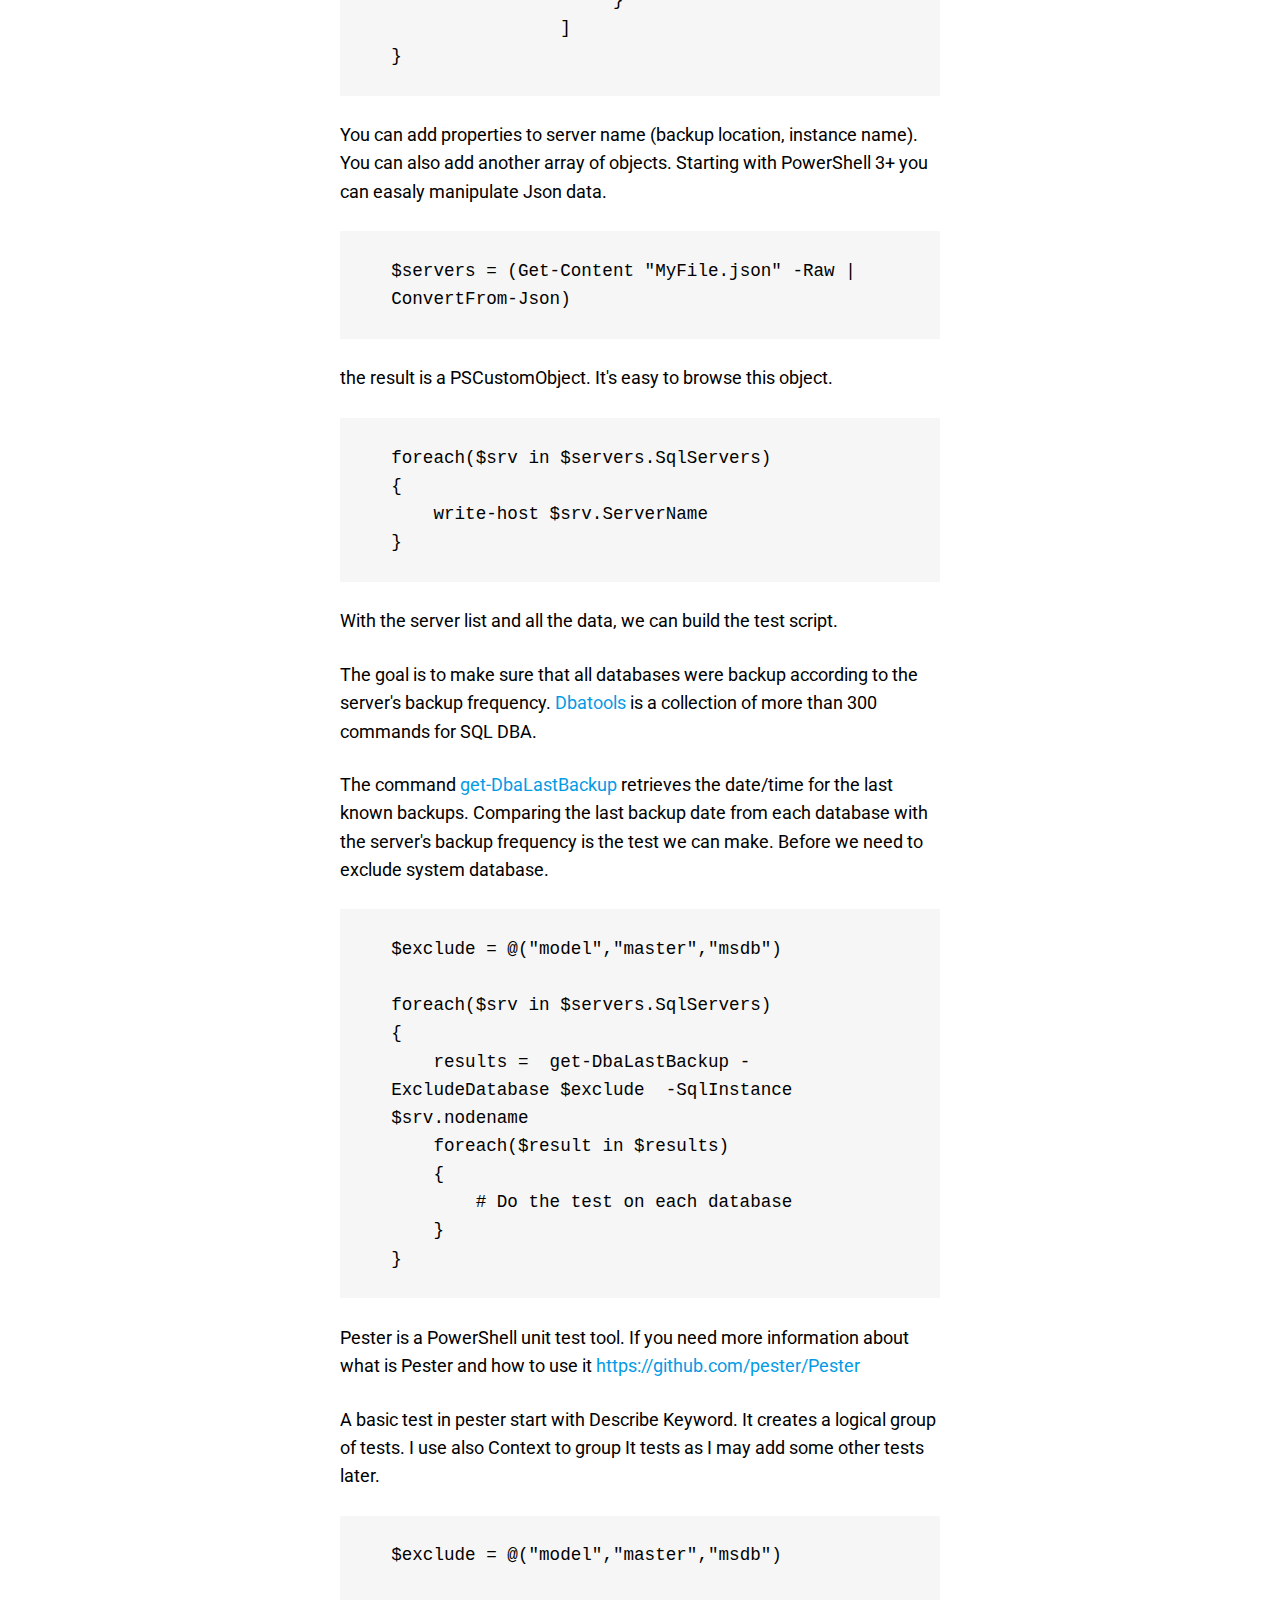
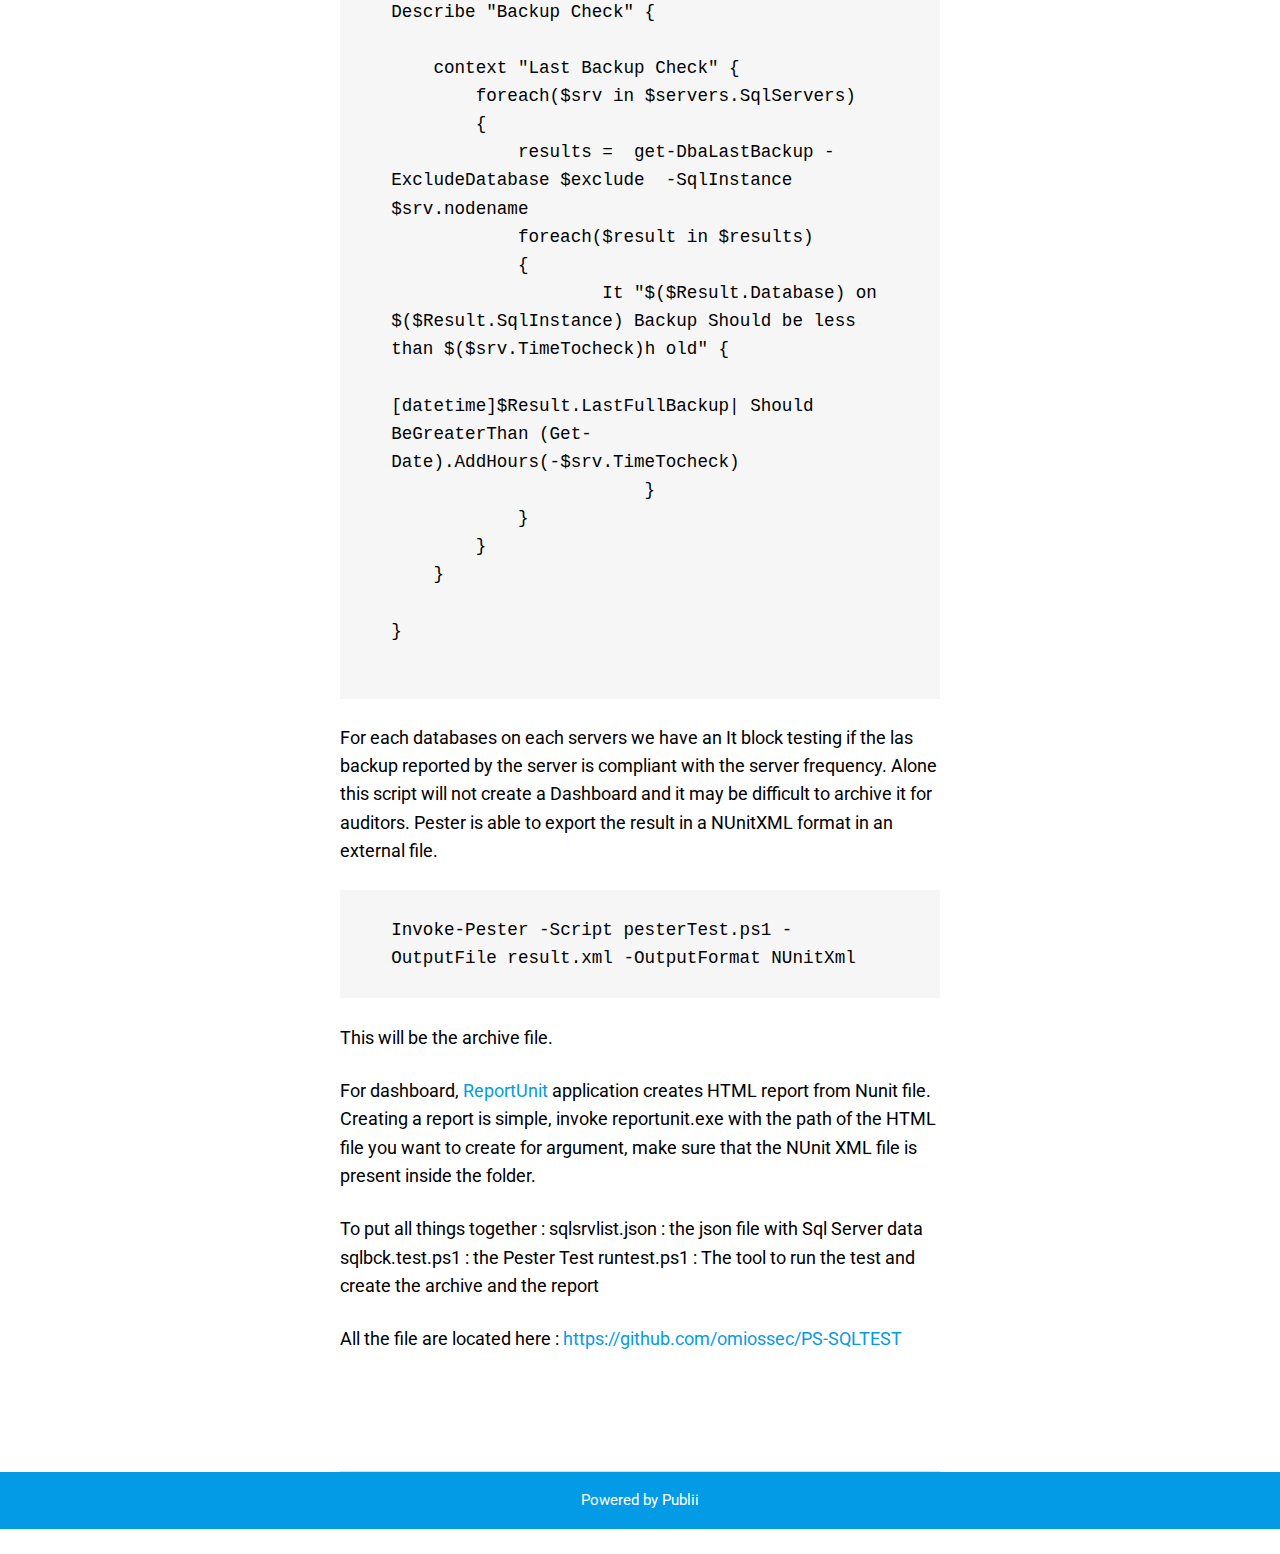
<file: amp/ps-sql-test.html>
<!doctype html><html amp lang="en"><head><meta charset="utf-8"><title>PS SQL TEST - Olivier Miossec</title><meta name="robots" content="index, follow"><link rel="canonical" href="https://omiossec.github.io/blog/ps-sql-test.html"><meta name="viewport" content="width=device-width,minimum-scale=1,initial-scale=1"><link href="https://fonts.googleapis.com/css?family=Roboto:400,700" rel="stylesheet" type="text/css"><script async custom-element="amp-sidebar" src="https://cdn.ampproject.org/v0/amp-sidebar-0.1.js"></script><script async custom-element="amp-social-share" src="https://cdn.ampproject.org/v0/amp-social-share-0.1.js"></script><script type="application/ld+json">{"@context":"http://schema.org","@type":"Article","mainEntityOfPage":{"@type":"WebPage","@id":"https://omiossec.github.io/blog/amp/ps-sql-test.html"},"headline":"PS SQL TEST","datePublished":"2018-03-10T16:57","dateModified":"2018-03-10T16:57","description":"A few weeks ago I had to resolve several problems. I did not want to put the SQL server Name and other data inside the code. A junior admin with no PowerShell background should be able to read and update the list. More I need&hellip;","author":{"@type":"Person","name":"Olivier Miossec"},"publisher":{"@type":"Organization","name":"Olivier Miossec"}}</script><style amp-custom="">body,
		div,
		dl,
		dt,
		dd,
		ul,
		ol,
		li,
		h1,
		h2,
		h3,
		h4,
		h5,
		h6,
		pre,
		figure,
		form,
		fieldset,
		p,
		blockquote,
		th,
		td {
			margin: 0;
			padding: 0;
		}
		body {
			font-family: 'Roboto', sans-serif;
			font-size: 1.1rem;
			font-weight: 400;
			line-height: 1.6;
			background: #fff;
			color: #000000;

		}
		a,
		a:visited {
			color: #039be5;
			text-decoration: none;
			outline: none;
		}
		a:hover,
		a:active,
		a:focus {
			color: #000;
		}
		li {
			list-style: none;
		}
		b,
		strong {
			font-weight: 700;
		}
		blockquote,
		p,
		ul,
		ol,
		dl,
		table {
			margin-top: 1.6rem;
		}
		h1,
		h2,
		h3,
		h4,
		h5,
		h6 {
			color: #000000;
			letter-spacing: -0.03rem;
			line-height: 1.2;
			margin-top: 2.93333rem;
		}

		h1 {
			font-size: 1.56621rem;

		}

		h2 {
			font-size: 1.39219rem;
		}

		h3 {
			font-size: 1.2375rem;
		}

		h4 {
			font-size: 1.1rem;
		}

		h5 {
			font-size: 0.97778rem;
		}

		h6 {
			font-size: 0.86914rem;
		}
		h1+p,
		h2+p,
		h3+p,
		h4+p,
		h5+p,
		h6+p {
			margin-top: 0.8rem;
		}
		h1 > sup {
			color: #777777;
			font-size: 0.95rem;
            font-weight: 400;
		}
		blockquote {
			border-left: 0.2rem solid #039be5;
			color: #039be5;
			padding: 0.8rem 0 0.8rem 1.86667rem;
		}
		blockquote cite {
			color: #111111;
			display: block;
			font-size: 0.9rem;
			margin-top: 0.8rem;
		}
		blockquote cite:before {
			content: "- ";
		}
		ul {
			margin-left: 1rem;
		}
		ul>li {
			list-style-position: outside;
			padding-left: 1rem;
		}
		ol {
			margin-left: 0;
		}
		ol>li {
			counter-increment: step-counter;
			position: relative;
			padding-left: 2rem;
		}
		ol>li:before {
			content: counter(step-counter) ".";
			color: #111111;
			left: 0;
			position: absolute;
		}
		dl dt {
			font-weight: 400;
		}
		pre {
			margin: 1.6rem 0 0;
			padding: 1.6rem 3.2rem;
			white-space: pre-wrap;
			word-wrap: break-word;
		}
		code,
		pre {
			background-color: #f6f6f6;
			font-family: "Monaco", "Courier New", monospace;
		}
		table {
			border-collapse: collapse;
			border-spacing: 0;
			display: block;
			max-width: 100%;
			overflow-x: auto;
			vertical-align: top;
			text-align: left;
			white-space: nowrap;
		}
		table th {
			border-bottom: 2px solid #dedede;
			padding: 0.8rem 1.33333rem;
		}
		table tr:nth-child(2n) {
			background: #f3f3f3;
		}
		table td {
			padding: 0.8rem 1.33333rem;
		}
        figure {
            margin: 2rem 0 1rem 0;
        }
		figcaption {
			clear: both;
			color: #4d4d4d;
			font-style: italic;
			font-size: 0.7rem;
			margin: 0.8rem 0 0;
			text-align: center;
		}
		.wrap {
			max-width: 600px;
			margin: 0 auto;
			padding: 0 4%;
		}
		.navbar {
            background: #039be5;
            box-shadow: 0 0 12px 0 rgba(0, 0, 0, 0.2);
            line-height: 3;
            margin-bottom: 2.128rem;
            max-height: 4rem;
            padding: 0 4%;
        }
		.navbar>div {
			align-items: center;
			display: flex;
			justify-content: center;
			text-align: left;max-width: 600px;
			margin: 0 auto;
		}
		.navbar a {
			color: #fff;
			text-decoration: none;
		}
		.logo {
            display: block;
			line-height: 1;
			margin: 0 auto;
			height: 2rem;
            text-indent: -9999px;
            width: 240px;
		}
        .logo.logo-text {
            line-height: 1.6;
            text-align: center;
            text-indent: 0;
        }
		.navbar-sidebar-toggle {
			left: 0;
			position: relative;
			text-indent: -99999rem;
		}
		.navbar-sidebar-toggle:before {
            content: "";
            display: block;
			border-top: 0.375rem double #ffffff;
			border-bottom: 0.125rem solid #ffffff;
			height: 0.125rem;
			position: absolute;
			text-indent: 0;
			top: 50%;
			width: 1.3rem;
			transform: translate(0px, -50%);
		}
        amp-img {
            max-width: 100%;
        }
		amp-sidebar {
			background: #fff;
			width: 240px;
		}
		amp-sidebar li {
			color: #212121;
			font-size: 0.95rem;
            font-weight: 700;
			list-style: none;
			 padding: 0.532rem 1rem;
		}
		amp-sidebar a, amp-sidebar a:visited {
			border-left: 2px solid transparent;
            color: #212121;
		}
		amp-sidebar ul ul {
			margin: 1rem 0 0;
		}
		amp-sidebar li li { font-weight: 400;
			 padding: 0.266rem 0 0.266rem 1rem;
		}
		.hero {
			margin-bottom: 2.93333rem;
		}
		article  {
			margin-bottom: 4rem;
		}
		article > header {
			color: #777777;
			font-size: 0.95rem;
			margin-bottom: 1.866rem;
		}
		aside {
			margin: 1.6rem 0 1.866rem;
		}
		amp-social-share {
			border-radius: 50%;
			background-size: 70%;
            margin-right: 5px;
		}
		.pagination {
			border-top: 1px solid #ddd;
			display: flex;
			justify-content: space-between;
			align-items: baseline;
		}
		.pagination a {
			color: #000000;
			display: block;
			font-size: 0.95rem;
			font-weight: 700;
			line-height: 1;
			margin: 0 0 0.532rem;
			position: relative;
		}
		.pagination a + a {
            width: 50%;
            text-align: right;
        }
		.pagination-prev {
			padding: 0.8rem 0.8rem 0.8rem 1.6rem;
		}
		.pagination-next {
			padding: 0.8rem 1.6rem 0.8rem 0.8rem;
		}
		.pagination-next:before {
			content: "\2192";
			position: absolute;
			right: 0;
		}
		.pagination-prev:before {
			content: "\2190";
			position: absolute;
			left: 0;
		}
		.post-tag {
			font-size: 0.95rem;
			margin-bottom: 1.866rem;
		}
		.post-tag dt {
			float: left;
		}
		.post-tag dd {
			display: inline-block;
			list-style: none;
			margin: 0 0 0 0.266rem;
		}
		.post-tag dd>a:after {
			content: ", ";
		}
		.bottom {
			background: #039be5;
			color: #fff;
			font-size: 0.95rem;
			padding: 1rem 4%;
			text-align: center;
		}
        .author-avatar {
            margin: 1rem auto;
            width: 100px;
        }</style><style amp-boilerplate>body{-webkit-animation:-amp-start 8s steps(1,end) 0s 1 normal both;-moz-animation:-amp-start 8s steps(1,end) 0s 1 normal both;-ms-animation:-amp-start 8s steps(1,end) 0s 1 normal both;animation:-amp-start 8s steps(1,end) 0s 1 normal both}@-webkit-keyframes -amp-start{from{visibility:hidden}to{visibility:visible}}@-moz-keyframes -amp-start{from{visibility:hidden}to{visibility:visible}}@-ms-keyframes -amp-start{from{visibility:hidden}to{visibility:visible}}@-o-keyframes -amp-start{from{visibility:hidden}to{visibility:visible}}@keyframes -amp-start{from{visibility:hidden}to{visibility:visible}}</style><noscript><style amp-boilerplate>body{-webkit-animation:none;-moz-animation:none;-ms-animation:none;animation:none}</style></noscript><script async src="https://cdn.ampproject.org/v0.js"></script></head><body><nav class="navbar"><div><a on="tap:navbar-sidebar.toggle" class="navbar-sidebar-toggle" title="Menu">Menu</a> <a class="logo logo-text" href="https://omiossec.github.io/blog/amp">Olivier Miossec</a></div></nav><main class="wrap"><article class="post"><header><h1>PS SQL TEST</h1><p>by <a href="https://omiossec.github.io/blog/amp/authors/olivier-miossec/" rel="nofollow" title="Olivier Miossec">Olivier Miossec</a>,<br>published on <time datetime="2018-03-10T16:57">10 Mar 2018</time></p></header><p>A few weeks ago I had to resolve several problems.</p><ul><li>Make sure that all user database on all SqlServer was backup correctly while having different schedule</li><li>Create a dashboard for the team, so we can correct a problem when it occurs</li><li>Archive test results for future compliance audits.</li><li>The tools should be simple enough so a non PowerShell user could add or remove a server</li><li>The tools should be extensible so the team can add some tests without rebuilding the tool</li></ul><p>I did not want to put the SQL server Name and other data inside the code. A junior admin with no PowerShell background should be able to read and update the list. More I need something flexible. I need to add properties to an object without changing the code. I need to associate properties with the list. One server can perform a backup every day and on other only once a week. In the same way, I want to be able to add some tests without rethinks the script.</p><p><strong>JSON</strong> Json is a human-readable format popular for exchanging data across different systems. It can serialize complex data such array and hashmap.</p><p><strong>PESTER</strong> Pester is The PowerShell Unit Testing tool. It's the perfect tool not only to test your code but also to perform tests against an infrastructure. Pester is useful to test several points in an infrastructure by asking some basic questions (like is the Database size Larger than 10Gb) and it can output the result on screen but also in different format</p><p><strong>DBATOOLS</strong> (<a href="https://dbatools.io/" rel="nofollow">https://dbatools.io/</a>) Dbatool is an open source and powerful PowerShell modules with more than 300 commands for SQL Server administration and maintenance.</p><h2><strong>How to start</strong></h2><p>First, we need to build our Json file. Remember, The goal is to make a list of server readable and extensible. We can use an array, in a Json document an array looks like:</p><div class="highlight highlight-source-json"><pre>{
    <span class="pl-s"><span class="pl-pds">"</span>MyArray<span class="pl-pds">"</span></span> : [<span class="pl-s"><span class="pl-pds">"</span>One<span class="pl-pds">"</span></span>, <span class="pl-s"><span class="pl-pds">"</span>Two<span class="pl-pds">"</span></span>]
}</pre></div><p>Json let you create an object with multiple Key/value pairs. Json object is surrounded by curly braces</p><div class="highlight highlight-source-json"><pre>{
    <span class="pl-s"><span class="pl-pds">"</span>ServerName<span class="pl-pds">"</span></span>:<span class="pl-s"><span class="pl-pds">"</span>MyServer<span class="pl-pds">"</span></span>,
    <span class="pl-s"><span class="pl-pds">"</span>Localisation<span class="pl-pds">"</span></span>:<span class="pl-s"><span class="pl-pds">"</span>DC1<span class="pl-pds">"</span></span>
}</pre></div><p>Combined together, array and Json object let you create extensible list like this :</p><div class="highlight highlight-source-json"><pre>{
    <span class="pl-s"><span class="pl-pds">"</span>SqlServer<span class="pl-pds">"</span></span>:  [
                     {
                             <span class="pl-s"><span class="pl-pds">"</span>ServerName<span class="pl-pds">"</span></span>:<span class="pl-s"><span class="pl-pds">"</span>MyServer<span class="pl-pds">"</span></span>,
                             <span class="pl-s"><span class="pl-pds">"</span>Localisation<span class="pl-pds">"</span></span>:<span class="pl-s"><span class="pl-pds">"</span>DC1<span class="pl-pds">"</span></span>
                     },
                     {
                             <span class="pl-s"><span class="pl-pds">"</span>ServerName<span class="pl-pds">"</span></span>:<span class="pl-s"><span class="pl-pds">"</span>Srv02<span class="pl-pds">"</span></span>,
                             <span class="pl-s"><span class="pl-pds">"</span>Localisation<span class="pl-pds">"</span></span>:<span class="pl-s"><span class="pl-pds">"</span>DC1<span class="pl-pds">"</span></span>
                     },
                    {
                             <span class="pl-s"><span class="pl-pds">"</span>ServerName<span class="pl-pds">"</span></span>:<span class="pl-s"><span class="pl-pds">"</span>Srv04<span class="pl-pds">"</span></span>,
                             <span class="pl-s"><span class="pl-pds">"</span>Localisation<span class="pl-pds">"</span></span>:<span class="pl-s"><span class="pl-pds">"</span>DC2<span class="pl-pds">"</span></span>
                     }
                ]
}</pre></div><p>If you remember I need to address the case when the backup occurs every day for some server and every week for other. Translated into hour, it give 24h or 168h</p><div class="highlight highlight-source-json"><pre>{
    <span class="pl-s"><span class="pl-pds">"</span>SqlServers<span class="pl-pds">"</span></span>:  [
                     {
                             <span class="pl-s"><span class="pl-pds">"</span>ServerName<span class="pl-pds">"</span></span>:<span class="pl-s"><span class="pl-pds">"</span>MyServer<span class="pl-pds">"</span></span>,
                             <span class="pl-s"><span class="pl-pds">"</span>BackupFrequency<span class="pl-pds">"</span></span>:<span class="pl-c1">24</span>
                     },
                     {
                             <span class="pl-s"><span class="pl-pds">"</span>ServerName<span class="pl-pds">"</span></span>:<span class="pl-s"><span class="pl-pds">"</span>Srv02<span class="pl-pds">"</span></span>,
                             <span class="pl-s"><span class="pl-pds">"</span>BackupFrequency<span class="pl-pds">"</span></span>:<span class="pl-c1">24</span>
                     },
                    {
                             <span class="pl-s"><span class="pl-pds">"</span>ServerName<span class="pl-pds">"</span></span>:<span class="pl-s"><span class="pl-pds">"</span>Srv04<span class="pl-pds">"</span></span>,
                             <span class="pl-s"><span class="pl-pds">"</span>BackupFrequency<span class="pl-pds">"</span></span>:<span class="pl-c1">168</span>
                     }
                ]
}</pre></div><p>You can add properties to server name (backup location, instance name). You can also add another array of objects. Starting with PowerShell 3+ you can easaly manipulate Json data.</p><div class="highlight highlight-source-powershell"><pre><span class="pl-k">$</span><span class="pl-smi">servers</span> <span class="pl-k">=</span> <span class="pl-k">(</span><span class="pl-c1">Get-Content</span> <span class="pl-s">"MyFile.json"</span> <span class="pl-k">-</span>Raw <span class="pl-k">|</span> <span class="pl-c1">ConvertFrom-Json</span><span class="pl-k">)</span>
</pre></div><p>the result is a PSCustomObject. It's easy to browse this object.</p><div class="highlight highlight-source-powershell"><pre><span class="pl-k">foreach</span><span class="pl-k">(</span><span class="pl-k">$</span><span class="pl-smi">srv</span> <span class="pl-k">in</span> <span class="pl-k">$</span><span class="pl-smi">servers</span><span class="pl-en">.SqlServers</span><span class="pl-k">)</span>
{
    <span class="pl-c1">write-host</span> <span class="pl-k">$</span><span class="pl-smi">srv</span><span class="pl-en">.ServerName</span>
}</pre></div><p>With the server list and all the data, we can build the test script.</p><p>The goal is to make sure that all databases were backup according to the server's backup frequency. <a href="https://dbatools.io/" rel="nofollow">Dbatools</a> is a collection of more than 300 commands for SQL DBA.</p><p>The command <a href="https://dbatools.io/functions/get-dbalastbackup/" rel="nofollow">get-DbaLastBackup</a> retrieves the date/time for the last known backups. Comparing the last backup date from each database with the server's backup frequency is the test we can make. Before we need to exclude system database.</p><div class="highlight highlight-source-powershell"><pre><span class="pl-k">$</span><span class="pl-smi">exclude</span> <span class="pl-k">=</span> <span class="pl-k">@(</span><span class="pl-s">"model"</span><span class="pl-k">,</span><span class="pl-s">"master"</span><span class="pl-k">,</span><span class="pl-s">"msdb"</span><span class="pl-k">)</span>

<span class="pl-k">foreach</span><span class="pl-k">(</span><span class="pl-k">$</span><span class="pl-smi">srv</span> <span class="pl-k">in</span> <span class="pl-k">$</span><span class="pl-smi">servers</span><span class="pl-en">.SqlServers</span><span class="pl-k">)</span>
{
    results <span class="pl-k">=</span>  <span class="pl-c1">get-DbaLastBackup</span> <span class="pl-k">-</span>ExcludeDatabase <span class="pl-k">$</span><span class="pl-smi">exclude</span>  <span class="pl-k">-</span>SqlInstance <span class="pl-k">$</span><span class="pl-smi">srv</span><span class="pl-en">.nodename</span>
    <span class="pl-k">foreach</span><span class="pl-k">(</span><span class="pl-k">$</span><span class="pl-smi">result</span> <span class="pl-k">in</span> <span class="pl-k">$</span><span class="pl-smi">results</span><span class="pl-k">)</span>
    {
        <span class="pl-c"># Do the test on each database</span>
    }
}</pre></div><p>Pester is a PowerShell unit test tool. If you need more information about what is Pester and how to use it <a href="https://github.com/pester/Pester">https://github.com/pester/Pester</a></p><p>A basic test in pester start with Describe Keyword. It creates a logical group of tests. I use also Context to group It tests as I may add some other tests later.</p><div class="highlight highlight-source-powershell"><pre><span class="pl-k">$</span><span class="pl-smi">exclude</span> <span class="pl-k">=</span> <span class="pl-k">@(</span><span class="pl-s">"model"</span><span class="pl-k">,</span><span class="pl-s">"master"</span><span class="pl-k">,</span><span class="pl-s">"msdb"</span><span class="pl-k">)</span>

Describe <span class="pl-s">"Backup Check"</span> {

    context <span class="pl-s">"Last Backup Check"</span> {
        <span class="pl-k">foreach</span><span class="pl-k">(</span><span class="pl-k">$</span><span class="pl-smi">srv</span> <span class="pl-k">in</span> <span class="pl-k">$</span><span class="pl-smi">servers</span><span class="pl-en">.SqlServers</span><span class="pl-k">)</span>
        {
            results <span class="pl-k">=</span>  <span class="pl-c1">get-DbaLastBackup</span> <span class="pl-k">-</span>ExcludeDatabase <span class="pl-k">$</span><span class="pl-smi">exclude</span>  <span class="pl-k">-</span>SqlInstance <span class="pl-k">$</span><span class="pl-smi">srv</span><span class="pl-en">.nodename</span>
            <span class="pl-k">foreach</span><span class="pl-k">(</span><span class="pl-k">$</span><span class="pl-smi">result</span> <span class="pl-k">in</span> <span class="pl-k">$</span><span class="pl-smi">results</span><span class="pl-k">)</span>
            {
                    It <span class="pl-s">"<span class="pl-k">$(</span><span class="pl-k">$</span><span class="pl-smi">Result</span><span class="pl-en">.Database</span><span class="pl-k">)</span> on <span class="pl-k">$(</span><span class="pl-k">$</span><span class="pl-smi">Result</span><span class="pl-en">.SqlInstance</span><span class="pl-k">)</span> Backup Should be less than <span class="pl-k">$(</span><span class="pl-k">$</span><span class="pl-smi">srv</span><span class="pl-en">.TimeTocheck</span><span class="pl-k">)</span>h old"</span> {
                                <span class="pl-e">[datetime]</span><span class="pl-k">$</span><span class="pl-smi">Result</span><span class="pl-en">.LastFullBackup</span><span class="pl-k">|</span> Should BeGreaterThan <span class="pl-k">(</span><span class="pl-c1">Get-Date</span><span class="pl-k">)</span>.AddHours<span class="pl-k">(</span><span class="pl-k">-</span><span class="pl-k">$</span><span class="pl-smi">srv</span><span class="pl-en">.TimeTocheck</span><span class="pl-k">)</span>
                        }
            }
        }
    }

}

</pre></div><p>For each databases on each servers we have an It block testing if the las backup reported by the server is compliant with the server frequency. Alone this script will not create a Dashboard and it may be difficult to archive it for auditors. Pester is able to export the result in a NUnitXML format in an external file.</p><div class="highlight highlight-source-powershell"><pre><span class="pl-c1">Invoke-Pester</span> <span class="pl-k">-</span>Script <span class="pl-c1">pesterTest.ps1</span> <span class="pl-k">-</span>OutputFile result.xml <span class="pl-k">-</span>OutputFormat NUnitXml</pre></div><p>This will be the archive file.</p><p>For dashboard, <a href="https://github.com/reportunit/reportunit">ReportUnit</a> application creates HTML report from Nunit file. Creating a report is simple, invoke reportunit.exe with the path of the HTML file you want to create for argument, make sure that the NUnit XML file is present inside the folder.</p><p>To put all things together : sqlsrvlist.json : the json file with Sql Server data sqlbck.test.ps1 : the Pester Test runtest.ps1 : The tool to run the test and create the archive and the report</p><p>All the file are located here : <a href="https://github.com/omiossec/PS-SQLTEST" target="_blank" rel="noopener noreferrer">https://github.com/omiossec/PS-SQLTEST</a></p><aside><amp-social-share type="facebook" width="40" height="40" data-param-app_id="" data-param-text="PS SQL TEST" data-param-href="https://omiossec.github.io/blog/amp/ps-sql-test.html"></amp-social-share><amp-social-share type="twitter" width="40" height="40" data-param-text="c" data-param-url="https://omiossec.github.io/blog/amp/ps-sql-test.html"></amp-social-share><amp-social-share type="pinterest" width="40" height="40" data-param-url="https://omiossec.github.io/blog/amp/ps-sql-test.html"></amp-social-share></aside></article><nav class="pagination"></nav></main><footer class="bottom">Powered by Publii</footer><amp-sidebar id="navbar-sidebar" layout="nodisplay"><ul></ul></amp-sidebar></body></html>
</file>
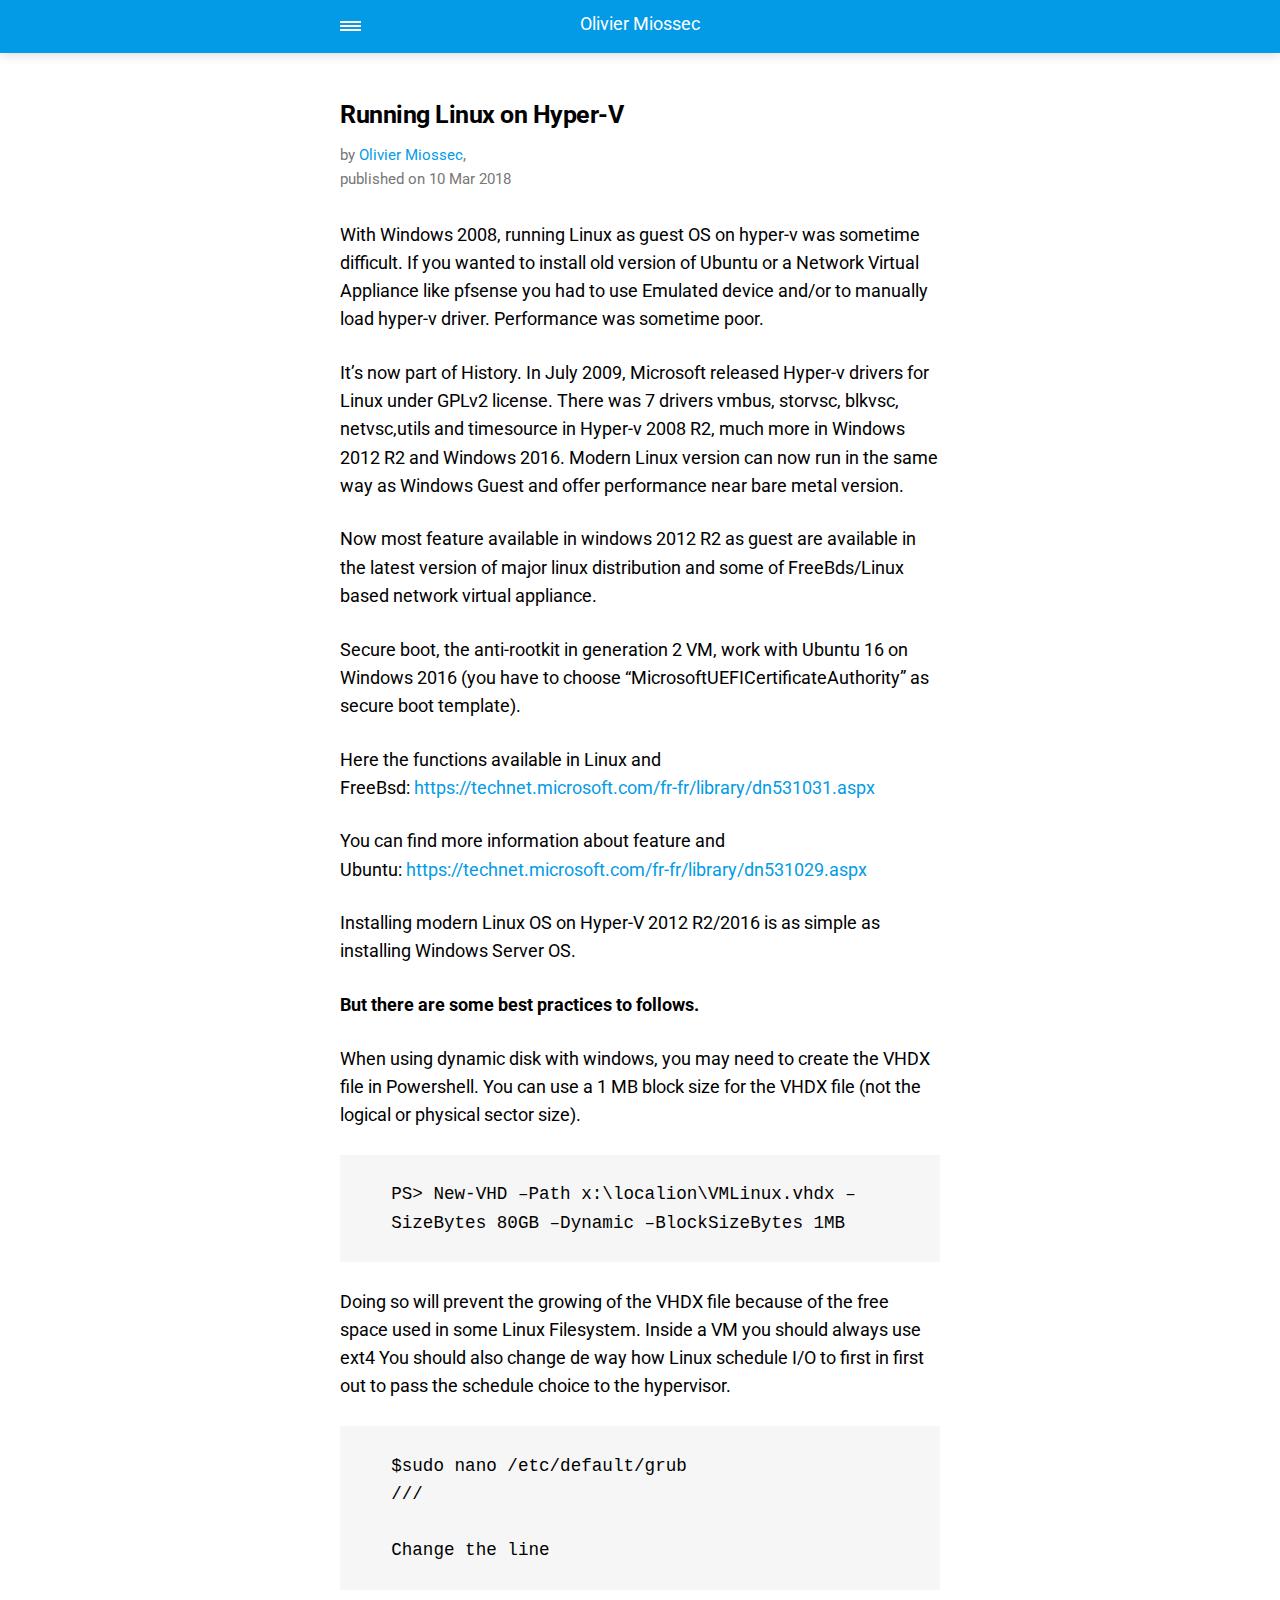
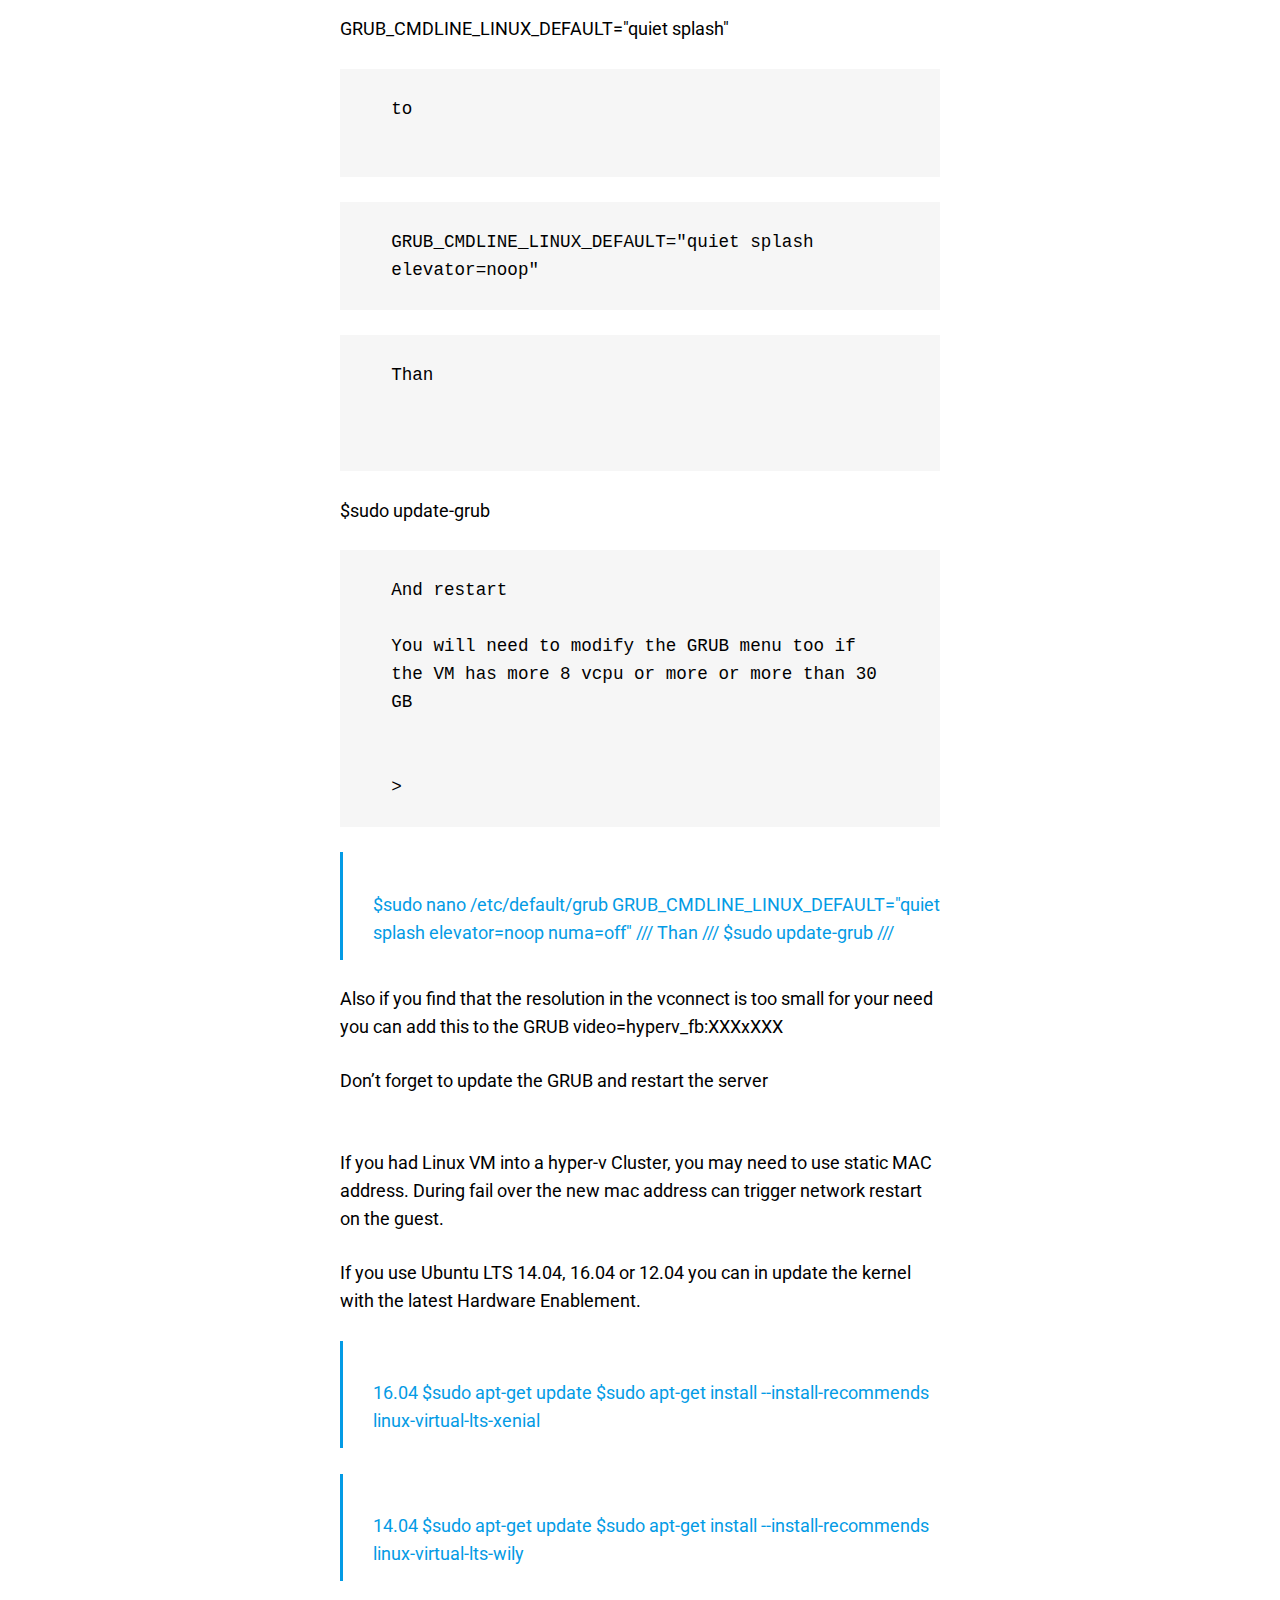
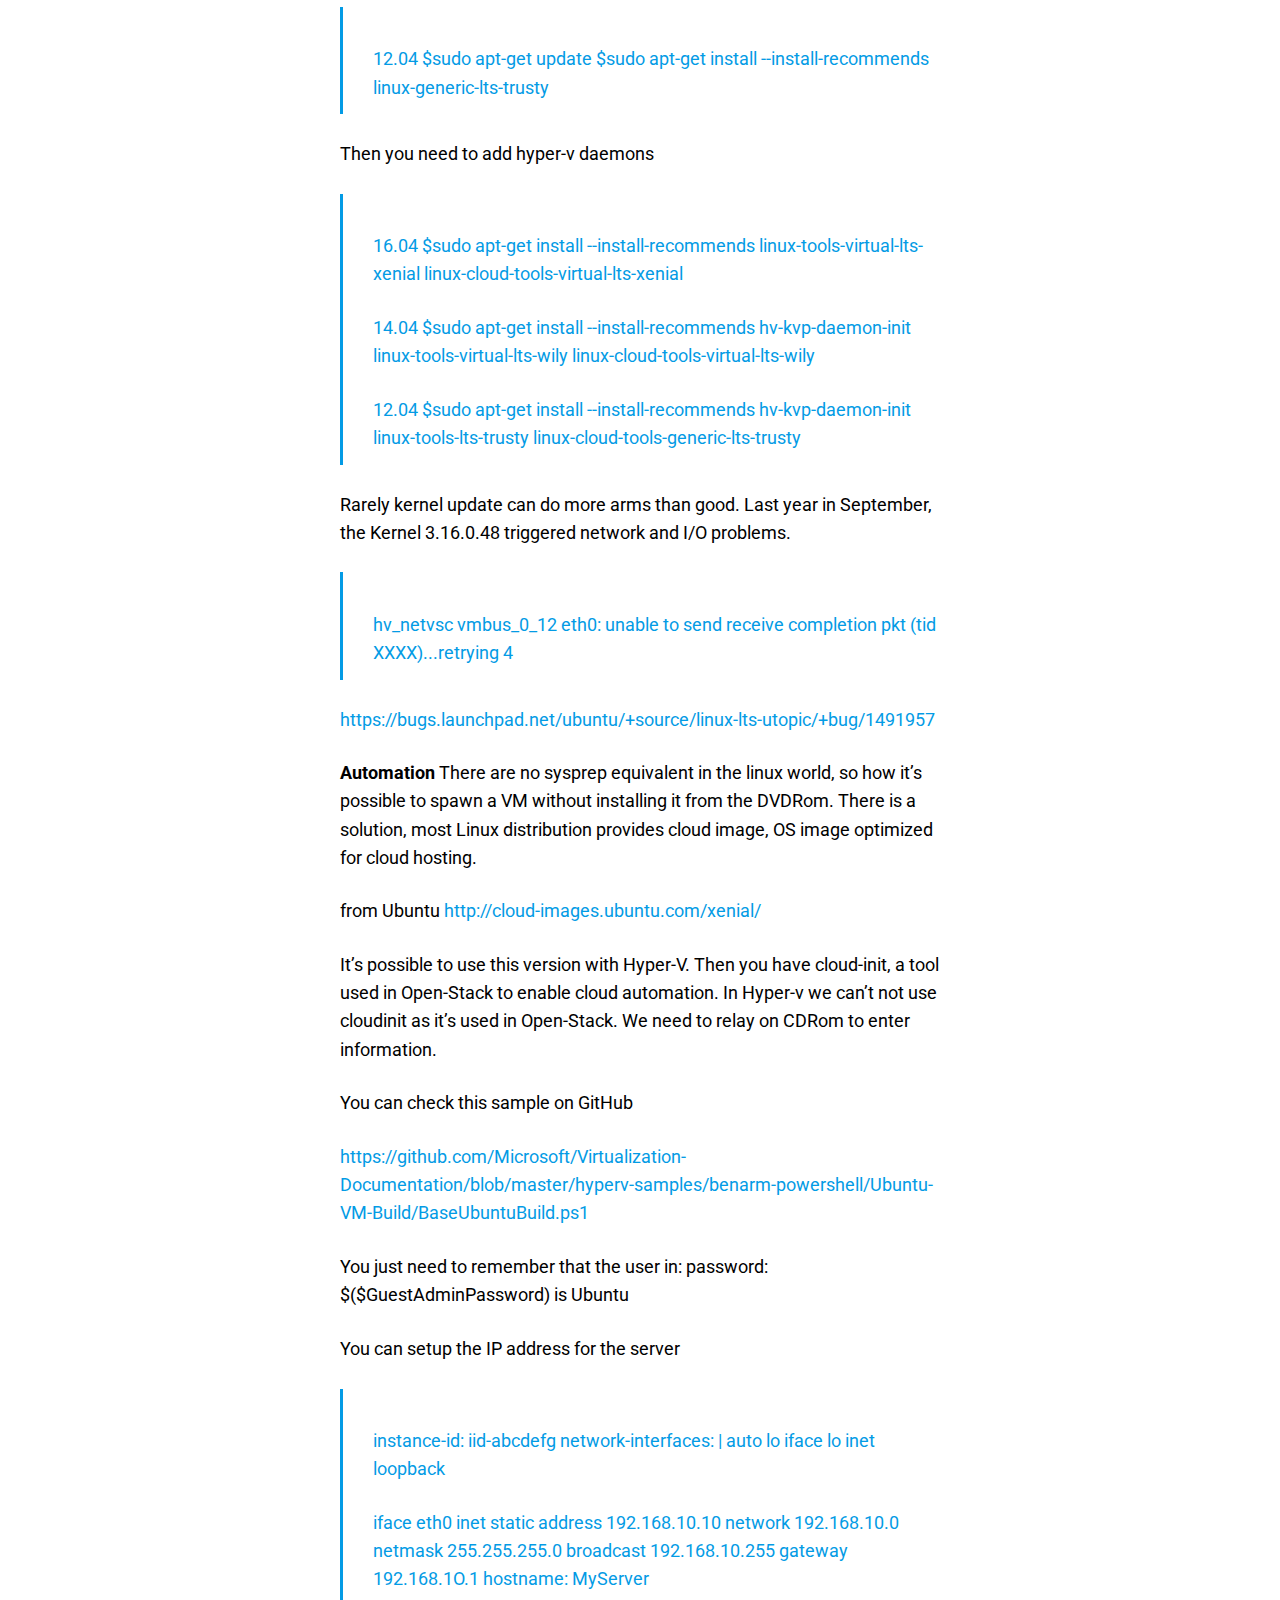
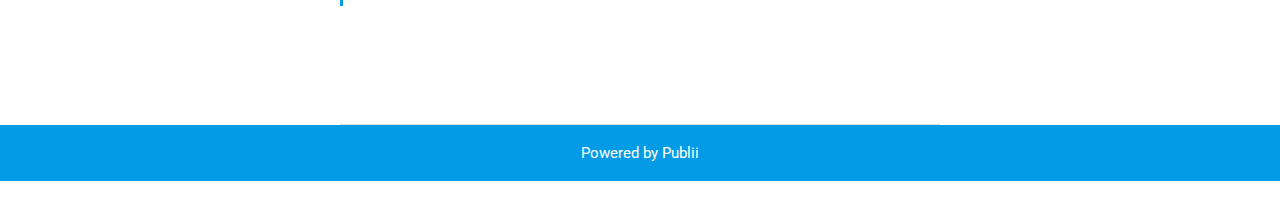
<file: amp/running-linux-on-hyper-v.html>
<!doctype html><html amp lang="en"><head><meta charset="utf-8"><title>Running Linux on Hyper-V - Olivier Miossec</title><meta name="robots" content="index, follow"><link rel="canonical" href="https://omiossec.github.io/blog/running-linux-on-hyper-v.html"><meta name="viewport" content="width=device-width,minimum-scale=1,initial-scale=1"><link href="https://fonts.googleapis.com/css?family=Roboto:400,700" rel="stylesheet" type="text/css"><script async custom-element="amp-sidebar" src="https://cdn.ampproject.org/v0/amp-sidebar-0.1.js"></script><script async custom-element="amp-social-share" src="https://cdn.ampproject.org/v0/amp-social-share-0.1.js"></script><script type="application/ld+json">{"@context":"http://schema.org","@type":"Article","mainEntityOfPage":{"@type":"WebPage","@id":"https://omiossec.github.io/blog/amp/running-linux-on-hyper-v.html"},"headline":"Running Linux on Hyper-V","datePublished":"2018-03-10T22:07","dateModified":"2018-03-10T22:07","description":"With Windows 2008, running Linux as guest OS on hyper-v was sometime difficult. If you wanted to install old version of Ubuntu or a Network Virtual Appliance like pfsense you had to use Emulated device and/or to manually load hyper-v driver. Performance was sometime poor.","author":{"@type":"Person","name":"Olivier Miossec"},"publisher":{"@type":"Organization","name":"Olivier Miossec"}}</script><style amp-custom="">body,
		div,
		dl,
		dt,
		dd,
		ul,
		ol,
		li,
		h1,
		h2,
		h3,
		h4,
		h5,
		h6,
		pre,
		figure,
		form,
		fieldset,
		p,
		blockquote,
		th,
		td {
			margin: 0;
			padding: 0;
		}
		body {
			font-family: 'Roboto', sans-serif;
			font-size: 1.1rem;
			font-weight: 400;
			line-height: 1.6;
			background: #fff;
			color: #000000;

		}
		a,
		a:visited {
			color: #039be5;
			text-decoration: none;
			outline: none;
		}
		a:hover,
		a:active,
		a:focus {
			color: #000;
		}
		li {
			list-style: none;
		}
		b,
		strong {
			font-weight: 700;
		}
		blockquote,
		p,
		ul,
		ol,
		dl,
		table {
			margin-top: 1.6rem;
		}
		h1,
		h2,
		h3,
		h4,
		h5,
		h6 {
			color: #000000;
			letter-spacing: -0.03rem;
			line-height: 1.2;
			margin-top: 2.93333rem;
		}

		h1 {
			font-size: 1.56621rem;

		}

		h2 {
			font-size: 1.39219rem;
		}

		h3 {
			font-size: 1.2375rem;
		}

		h4 {
			font-size: 1.1rem;
		}

		h5 {
			font-size: 0.97778rem;
		}

		h6 {
			font-size: 0.86914rem;
		}
		h1+p,
		h2+p,
		h3+p,
		h4+p,
		h5+p,
		h6+p {
			margin-top: 0.8rem;
		}
		h1 > sup {
			color: #777777;
			font-size: 0.95rem;
            font-weight: 400;
		}
		blockquote {
			border-left: 0.2rem solid #039be5;
			color: #039be5;
			padding: 0.8rem 0 0.8rem 1.86667rem;
		}
		blockquote cite {
			color: #111111;
			display: block;
			font-size: 0.9rem;
			margin-top: 0.8rem;
		}
		blockquote cite:before {
			content: "- ";
		}
		ul {
			margin-left: 1rem;
		}
		ul>li {
			list-style-position: outside;
			padding-left: 1rem;
		}
		ol {
			margin-left: 0;
		}
		ol>li {
			counter-increment: step-counter;
			position: relative;
			padding-left: 2rem;
		}
		ol>li:before {
			content: counter(step-counter) ".";
			color: #111111;
			left: 0;
			position: absolute;
		}
		dl dt {
			font-weight: 400;
		}
		pre {
			margin: 1.6rem 0 0;
			padding: 1.6rem 3.2rem;
			white-space: pre-wrap;
			word-wrap: break-word;
		}
		code,
		pre {
			background-color: #f6f6f6;
			font-family: "Monaco", "Courier New", monospace;
		}
		table {
			border-collapse: collapse;
			border-spacing: 0;
			display: block;
			max-width: 100%;
			overflow-x: auto;
			vertical-align: top;
			text-align: left;
			white-space: nowrap;
		}
		table th {
			border-bottom: 2px solid #dedede;
			padding: 0.8rem 1.33333rem;
		}
		table tr:nth-child(2n) {
			background: #f3f3f3;
		}
		table td {
			padding: 0.8rem 1.33333rem;
		}
        figure {
            margin: 2rem 0 1rem 0;
        }
		figcaption {
			clear: both;
			color: #4d4d4d;
			font-style: italic;
			font-size: 0.7rem;
			margin: 0.8rem 0 0;
			text-align: center;
		}
		.wrap {
			max-width: 600px;
			margin: 0 auto;
			padding: 0 4%;
		}
		.navbar {
            background: #039be5;
            box-shadow: 0 0 12px 0 rgba(0, 0, 0, 0.2);
            line-height: 3;
            margin-bottom: 2.128rem;
            max-height: 4rem;
            padding: 0 4%;
        }
		.navbar>div {
			align-items: center;
			display: flex;
			justify-content: center;
			text-align: left;max-width: 600px;
			margin: 0 auto;
		}
		.navbar a {
			color: #fff;
			text-decoration: none;
		}
		.logo {
            display: block;
			line-height: 1;
			margin: 0 auto;
			height: 2rem;
            text-indent: -9999px;
            width: 240px;
		}
        .logo.logo-text {
            line-height: 1.6;
            text-align: center;
            text-indent: 0;
        }
		.navbar-sidebar-toggle {
			left: 0;
			position: relative;
			text-indent: -99999rem;
		}
		.navbar-sidebar-toggle:before {
            content: "";
            display: block;
			border-top: 0.375rem double #ffffff;
			border-bottom: 0.125rem solid #ffffff;
			height: 0.125rem;
			position: absolute;
			text-indent: 0;
			top: 50%;
			width: 1.3rem;
			transform: translate(0px, -50%);
		}
        amp-img {
            max-width: 100%;
        }
		amp-sidebar {
			background: #fff;
			width: 240px;
		}
		amp-sidebar li {
			color: #212121;
			font-size: 0.95rem;
            font-weight: 700;
			list-style: none;
			 padding: 0.532rem 1rem;
		}
		amp-sidebar a, amp-sidebar a:visited {
			border-left: 2px solid transparent;
            color: #212121;
		}
		amp-sidebar ul ul {
			margin: 1rem 0 0;
		}
		amp-sidebar li li { font-weight: 400;
			 padding: 0.266rem 0 0.266rem 1rem;
		}
		.hero {
			margin-bottom: 2.93333rem;
		}
		article  {
			margin-bottom: 4rem;
		}
		article > header {
			color: #777777;
			font-size: 0.95rem;
			margin-bottom: 1.866rem;
		}
		aside {
			margin: 1.6rem 0 1.866rem;
		}
		amp-social-share {
			border-radius: 50%;
			background-size: 70%;
            margin-right: 5px;
		}
		.pagination {
			border-top: 1px solid #ddd;
			display: flex;
			justify-content: space-between;
			align-items: baseline;
		}
		.pagination a {
			color: #000000;
			display: block;
			font-size: 0.95rem;
			font-weight: 700;
			line-height: 1;
			margin: 0 0 0.532rem;
			position: relative;
		}
		.pagination a + a {
            width: 50%;
            text-align: right;
        }
		.pagination-prev {
			padding: 0.8rem 0.8rem 0.8rem 1.6rem;
		}
		.pagination-next {
			padding: 0.8rem 1.6rem 0.8rem 0.8rem;
		}
		.pagination-next:before {
			content: "\2192";
			position: absolute;
			right: 0;
		}
		.pagination-prev:before {
			content: "\2190";
			position: absolute;
			left: 0;
		}
		.post-tag {
			font-size: 0.95rem;
			margin-bottom: 1.866rem;
		}
		.post-tag dt {
			float: left;
		}
		.post-tag dd {
			display: inline-block;
			list-style: none;
			margin: 0 0 0 0.266rem;
		}
		.post-tag dd>a:after {
			content: ", ";
		}
		.bottom {
			background: #039be5;
			color: #fff;
			font-size: 0.95rem;
			padding: 1rem 4%;
			text-align: center;
		}
        .author-avatar {
            margin: 1rem auto;
            width: 100px;
        }</style><style amp-boilerplate>body{-webkit-animation:-amp-start 8s steps(1,end) 0s 1 normal both;-moz-animation:-amp-start 8s steps(1,end) 0s 1 normal both;-ms-animation:-amp-start 8s steps(1,end) 0s 1 normal both;animation:-amp-start 8s steps(1,end) 0s 1 normal both}@-webkit-keyframes -amp-start{from{visibility:hidden}to{visibility:visible}}@-moz-keyframes -amp-start{from{visibility:hidden}to{visibility:visible}}@-ms-keyframes -amp-start{from{visibility:hidden}to{visibility:visible}}@-o-keyframes -amp-start{from{visibility:hidden}to{visibility:visible}}@keyframes -amp-start{from{visibility:hidden}to{visibility:visible}}</style><noscript><style amp-boilerplate>body{-webkit-animation:none;-moz-animation:none;-ms-animation:none;animation:none}</style></noscript><script async src="https://cdn.ampproject.org/v0.js"></script></head><body><nav class="navbar"><div><a on="tap:navbar-sidebar.toggle" class="navbar-sidebar-toggle" title="Menu">Menu</a> <a class="logo logo-text" href="https://omiossec.github.io/blog/amp">Olivier Miossec</a></div></nav><main class="wrap"><article class="post"><header><h1>Running Linux on Hyper-V</h1><p>by <a href="https://omiossec.github.io/blog/amp/authors/olivier-miossec/" rel="nofollow" title="Olivier Miossec">Olivier Miossec</a>,<br>published on <time datetime="2018-03-10T22:07">10 Mar 2018</time></p></header><p>With Windows 2008, running Linux as guest OS on hyper-v was sometime difficult. If you wanted to install old version of Ubuntu or a Network Virtual Appliance like pfsense you had to use Emulated device and/or to manually load hyper-v driver. Performance was sometime poor.</p><p>It’s now part of History. In July 2009, Microsoft released Hyper-v drivers for Linux under GPLv2 license. There was 7 drivers vmbus, storvsc, blkvsc, netvsc,utils and timesource in Hyper-v 2008 R2, much more in Windows 2012 R2 and Windows 2016. Modern Linux version can now run in the same way as Windows Guest and offer performance near bare metal version.</p><p>Now most feature available in windows 2012 R2 as guest are available in the latest version of major linux distribution and some of FreeBds/Linux based network virtual appliance.</p><p>Secure boot, the anti-rootkit in generation 2 VM, work with Ubuntu 16 on Windows 2016 (you have to choose “MicrosoftUEFICertificateAuthority” as secure boot template).</p><p>Here the functions available in Linux and FreeBsd: <a href="https://technet.microsoft.com/fr-fr/library/dn531031.aspx">https://technet.microsoft.com/fr-fr/library/dn531031.aspx</a></p><p>You can find more information about feature and Ubuntu: <a href="https://technet.microsoft.com/fr-fr/library/dn531029.aspx">https://technet.microsoft.com/fr-fr/library/dn531029.aspx</a></p><p>Installing modern Linux OS on Hyper-V 2012 R2/2016 is as simple as installing Windows Server OS.</p><p><strong>But there are some best practices to follows.</strong></p><p>When using dynamic disk with windows, you may need to create the VHDX file in Powershell. You can use a 1 MB block size for the VHDX file (not the logical or physical sector size).</p><pre>PS&gt; New-VHD –Path x:\localion\VMLinux.vhdx –SizeBytes 80GB –Dynamic –BlockSizeBytes 1MB
</pre><p>Doing so will prevent the growing of the VHDX file because of the free space used in some Linux Filesystem. Inside a VM you should always use ext4 You should also change de way how Linux schedule I/O to first in first out to pass the schedule choice to the hypervisor.</p><pre>$sudo nano /etc/default/grub
/// 

Change the line 
</pre><p>GRUB_CMDLINE_LINUX_DEFAULT="quiet splash"</p><pre>to 

</pre><pre>GRUB_CMDLINE_LINUX_DEFAULT="quiet splash elevator=noop"
</pre><pre>Than 

 
</pre><p>$sudo update-grub</p><pre>And restart 

You will need to modify the GRUB menu too if the VM has more 8 vcpu or more or more than 30 GB


&gt; 
</pre><blockquote><p>$sudo nano /etc/default/grub GRUB_CMDLINE_LINUX_DEFAULT="quiet splash elevator=noop numa=off" /// Than /// $sudo update-grub ///</p></blockquote><p>Also if you find that the resolution in the vconnect is too small for your need you can add this to the GRUB video=hyperv_fb:XXXxXXX</p><p>Don’t forget to update the GRUB and restart the server<br><br></p><p>If you had Linux VM into a hyper-v Cluster, you may need to use static MAC address. During fail over the new mac address can trigger network restart on the guest.</p><p>If you use Ubuntu LTS 14.04, 16.04 or 12.04 you can in update the kernel with the latest Hardware Enablement.</p><blockquote><p>16.04 $sudo apt-get update $sudo apt-get install --install-recommends linux-virtual-lts-xenial</p></blockquote><blockquote><p>14.04 $sudo apt-get update $sudo apt-get install --install-recommends linux-virtual-lts-wily</p></blockquote><blockquote><p>12.04 $sudo apt-get update $sudo apt-get install --install-recommends linux-generic-lts-trusty</p></blockquote><p>Then you need to add hyper-v daemons</p><blockquote><p>16.04 $sudo apt-get install --install-recommends linux-tools-virtual-lts-xenial linux-cloud-tools-virtual-lts-xenial</p><p>14.04 $sudo apt-get install --install-recommends hv-kvp-daemon-init linux-tools-virtual-lts-wily linux-cloud-tools-virtual-lts-wily</p><p>12.04 $sudo apt-get install --install-recommends hv-kvp-daemon-init linux-tools-lts-trusty linux-cloud-tools-generic-lts-trusty</p></blockquote><p>Rarely kernel update can do more arms than good. Last year in September, the Kernel 3.16.0.48 triggered network and I/O problems.</p><blockquote><p>hv_netvsc vmbus_0_12 eth0: unable to send receive completion pkt (tid XXXX)...retrying 4</p></blockquote><p><a href="https://bugs.launchpad.net/ubuntu/+source/linux-lts-utopic/+bug/1491957">https://bugs.launchpad.net/ubuntu/+source/linux-lts-utopic/+bug/1491957</a></p><p><strong>Automation</strong> There are no sysprep equivalent in the linux world, so how it’s possible to spawn a VM without installing it from the DVDRom. There is a solution, most Linux distribution provides cloud image, OS image optimized for cloud hosting.</p><p>from Ubuntu <a href="http://cloud-images.ubuntu.com/xenial/">http://cloud-images.ubuntu.com/xenial/</a></p><p>It’s possible to use this version with Hyper-V. Then you have cloud-init, a tool used in Open-Stack to enable cloud automation. In Hyper-v we can’t not use cloudinit as it’s used in Open-Stack. We need to relay on CDRom to enter information.</p><p>You can check this sample on GitHub</p><p><a href="https://github.com/Microsoft/Virtualization-Documentation/blob/master/hyperv-samples/benarm-powershell/Ubuntu-VM-Build/BaseUbuntuBuild.ps1">https://github.com/Microsoft/Virtualization-Documentation/blob/master/hyperv-samples/benarm-powershell/Ubuntu-VM-Build/BaseUbuntuBuild.ps1</a></p><p>You just need to remember that the user in: password: $($GuestAdminPassword) is Ubuntu</p><p>You can setup the IP address for the server</p><blockquote><p>instance-id: iid-abcdefg network-interfaces: | auto lo iface lo inet loopback</p><p>iface eth0 inet static address 192.168.10.10 network 192.168.10.0 netmask 255.255.255.0 broadcast 192.168.10.255 gateway 192.168.1O.1 hostname: MyServer</p></blockquote><aside><amp-social-share type="facebook" width="40" height="40" data-param-app_id="" data-param-text="Running Linux on Hyper-V" data-param-href="https://omiossec.github.io/blog/amp/running-linux-on-hyper-v.html"></amp-social-share><amp-social-share type="twitter" width="40" height="40" data-param-text="c" data-param-url="https://omiossec.github.io/blog/amp/running-linux-on-hyper-v.html"></amp-social-share><amp-social-share type="pinterest" width="40" height="40" data-param-url="https://omiossec.github.io/blog/amp/running-linux-on-hyper-v.html"></amp-social-share></aside></article><nav class="pagination"></nav></main><footer class="bottom">Powered by Publii</footer><amp-sidebar id="navbar-sidebar" layout="nodisplay"><ul></ul></amp-sidebar></body></html>
</file>
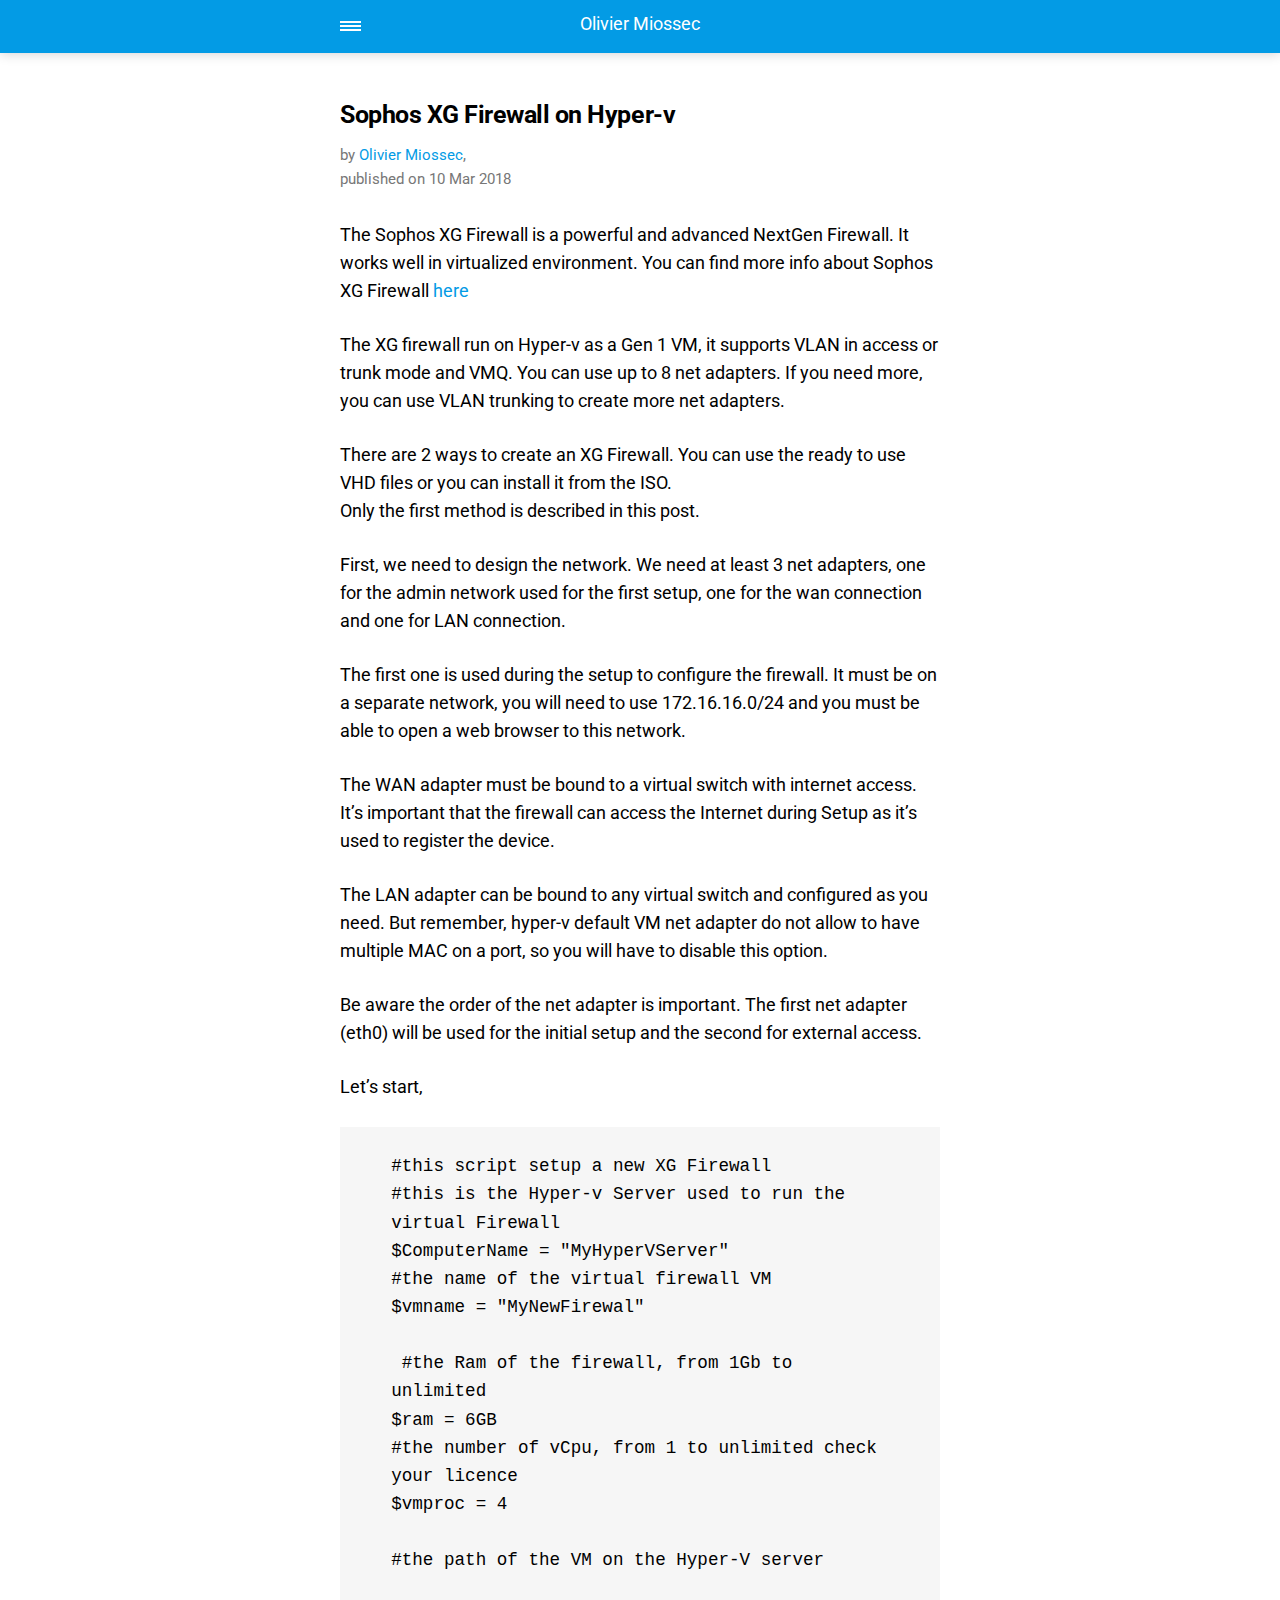
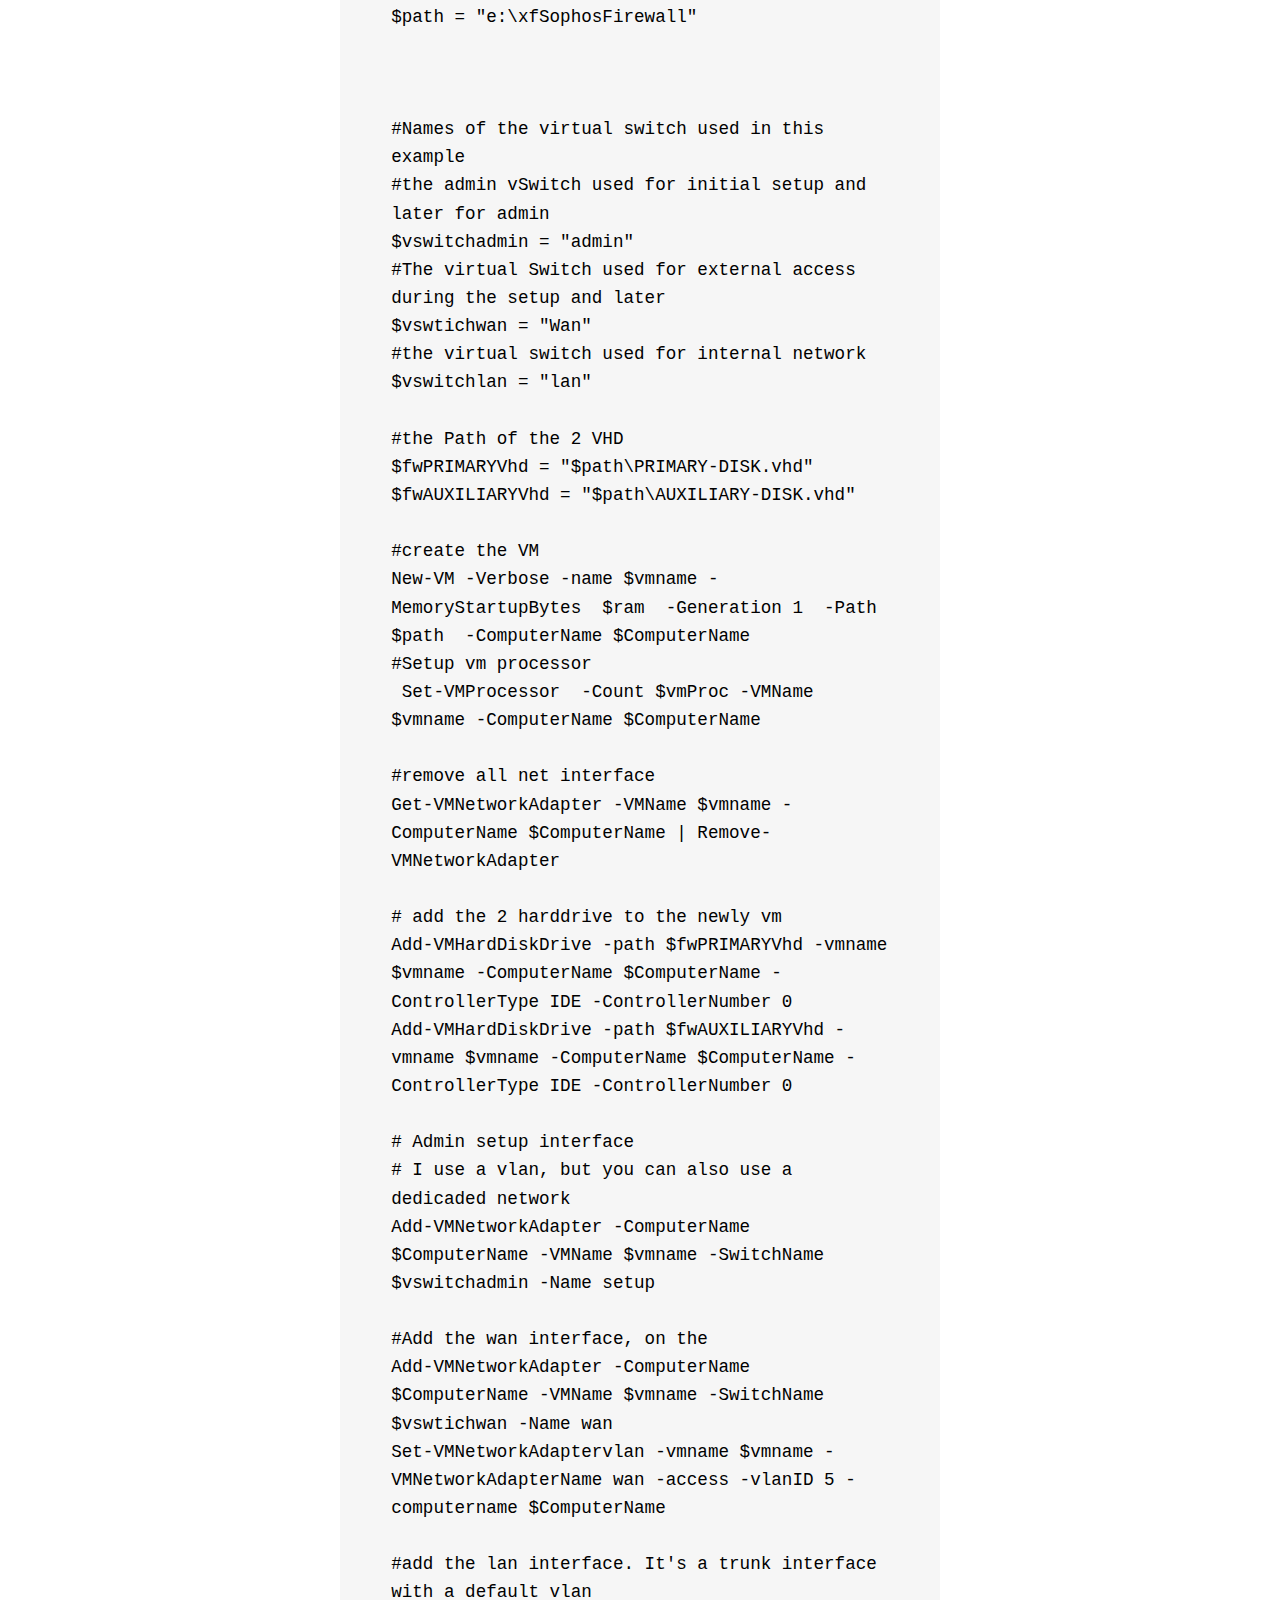
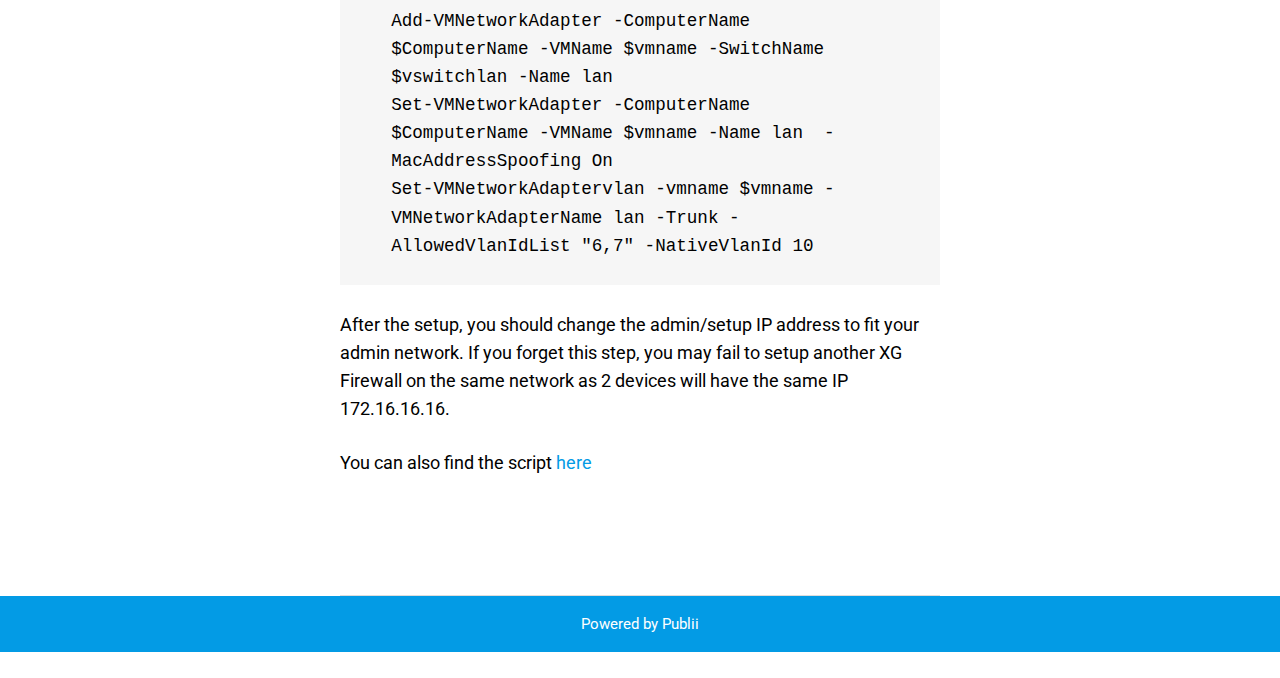
<file: amp/sophos-xg-firewall-on-hyper-v.html>
<!doctype html><html amp lang="en"><head><meta charset="utf-8"><title>Sophos XG Firewall on Hyper-v - Olivier Miossec</title><meta name="robots" content="index, follow"><link rel="canonical" href="https://omiossec.github.io/blog/sophos-xg-firewall-on-hyper-v.html"><meta name="viewport" content="width=device-width,minimum-scale=1,initial-scale=1"><link href="https://fonts.googleapis.com/css?family=Roboto:400,700" rel="stylesheet" type="text/css"><script async custom-element="amp-sidebar" src="https://cdn.ampproject.org/v0/amp-sidebar-0.1.js"></script><script async custom-element="amp-social-share" src="https://cdn.ampproject.org/v0/amp-social-share-0.1.js"></script><script type="application/ld+json">{"@context":"http://schema.org","@type":"Article","mainEntityOfPage":{"@type":"WebPage","@id":"https://omiossec.github.io/blog/amp/sophos-xg-firewall-on-hyper-v.html"},"headline":"Sophos XG Firewall on Hyper-v","datePublished":"2018-03-10T22:05","dateModified":"2018-03-10T22:05","description":"The Sophos XG Firewall is a powerful and advanced NextGen Firewall. It works well in virtualized environment. You can find more info about Sophos XG Firewall here The XG firewall run on Hyper-v as a Gen 1 VM, it supports VLAN in access or trunk mode&hellip;","author":{"@type":"Person","name":"Olivier Miossec"},"publisher":{"@type":"Organization","name":"Olivier Miossec"}}</script><style amp-custom="">body,
		div,
		dl,
		dt,
		dd,
		ul,
		ol,
		li,
		h1,
		h2,
		h3,
		h4,
		h5,
		h6,
		pre,
		figure,
		form,
		fieldset,
		p,
		blockquote,
		th,
		td {
			margin: 0;
			padding: 0;
		}
		body {
			font-family: 'Roboto', sans-serif;
			font-size: 1.1rem;
			font-weight: 400;
			line-height: 1.6;
			background: #fff;
			color: #000000;

		}
		a,
		a:visited {
			color: #039be5;
			text-decoration: none;
			outline: none;
		}
		a:hover,
		a:active,
		a:focus {
			color: #000;
		}
		li {
			list-style: none;
		}
		b,
		strong {
			font-weight: 700;
		}
		blockquote,
		p,
		ul,
		ol,
		dl,
		table {
			margin-top: 1.6rem;
		}
		h1,
		h2,
		h3,
		h4,
		h5,
		h6 {
			color: #000000;
			letter-spacing: -0.03rem;
			line-height: 1.2;
			margin-top: 2.93333rem;
		}

		h1 {
			font-size: 1.56621rem;

		}

		h2 {
			font-size: 1.39219rem;
		}

		h3 {
			font-size: 1.2375rem;
		}

		h4 {
			font-size: 1.1rem;
		}

		h5 {
			font-size: 0.97778rem;
		}

		h6 {
			font-size: 0.86914rem;
		}
		h1+p,
		h2+p,
		h3+p,
		h4+p,
		h5+p,
		h6+p {
			margin-top: 0.8rem;
		}
		h1 > sup {
			color: #777777;
			font-size: 0.95rem;
            font-weight: 400;
		}
		blockquote {
			border-left: 0.2rem solid #039be5;
			color: #039be5;
			padding: 0.8rem 0 0.8rem 1.86667rem;
		}
		blockquote cite {
			color: #111111;
			display: block;
			font-size: 0.9rem;
			margin-top: 0.8rem;
		}
		blockquote cite:before {
			content: "- ";
		}
		ul {
			margin-left: 1rem;
		}
		ul>li {
			list-style-position: outside;
			padding-left: 1rem;
		}
		ol {
			margin-left: 0;
		}
		ol>li {
			counter-increment: step-counter;
			position: relative;
			padding-left: 2rem;
		}
		ol>li:before {
			content: counter(step-counter) ".";
			color: #111111;
			left: 0;
			position: absolute;
		}
		dl dt {
			font-weight: 400;
		}
		pre {
			margin: 1.6rem 0 0;
			padding: 1.6rem 3.2rem;
			white-space: pre-wrap;
			word-wrap: break-word;
		}
		code,
		pre {
			background-color: #f6f6f6;
			font-family: "Monaco", "Courier New", monospace;
		}
		table {
			border-collapse: collapse;
			border-spacing: 0;
			display: block;
			max-width: 100%;
			overflow-x: auto;
			vertical-align: top;
			text-align: left;
			white-space: nowrap;
		}
		table th {
			border-bottom: 2px solid #dedede;
			padding: 0.8rem 1.33333rem;
		}
		table tr:nth-child(2n) {
			background: #f3f3f3;
		}
		table td {
			padding: 0.8rem 1.33333rem;
		}
        figure {
            margin: 2rem 0 1rem 0;
        }
		figcaption {
			clear: both;
			color: #4d4d4d;
			font-style: italic;
			font-size: 0.7rem;
			margin: 0.8rem 0 0;
			text-align: center;
		}
		.wrap {
			max-width: 600px;
			margin: 0 auto;
			padding: 0 4%;
		}
		.navbar {
            background: #039be5;
            box-shadow: 0 0 12px 0 rgba(0, 0, 0, 0.2);
            line-height: 3;
            margin-bottom: 2.128rem;
            max-height: 4rem;
            padding: 0 4%;
        }
		.navbar>div {
			align-items: center;
			display: flex;
			justify-content: center;
			text-align: left;max-width: 600px;
			margin: 0 auto;
		}
		.navbar a {
			color: #fff;
			text-decoration: none;
		}
		.logo {
            display: block;
			line-height: 1;
			margin: 0 auto;
			height: 2rem;
            text-indent: -9999px;
            width: 240px;
		}
        .logo.logo-text {
            line-height: 1.6;
            text-align: center;
            text-indent: 0;
        }
		.navbar-sidebar-toggle {
			left: 0;
			position: relative;
			text-indent: -99999rem;
		}
		.navbar-sidebar-toggle:before {
            content: "";
            display: block;
			border-top: 0.375rem double #ffffff;
			border-bottom: 0.125rem solid #ffffff;
			height: 0.125rem;
			position: absolute;
			text-indent: 0;
			top: 50%;
			width: 1.3rem;
			transform: translate(0px, -50%);
		}
        amp-img {
            max-width: 100%;
        }
		amp-sidebar {
			background: #fff;
			width: 240px;
		}
		amp-sidebar li {
			color: #212121;
			font-size: 0.95rem;
            font-weight: 700;
			list-style: none;
			 padding: 0.532rem 1rem;
		}
		amp-sidebar a, amp-sidebar a:visited {
			border-left: 2px solid transparent;
            color: #212121;
		}
		amp-sidebar ul ul {
			margin: 1rem 0 0;
		}
		amp-sidebar li li { font-weight: 400;
			 padding: 0.266rem 0 0.266rem 1rem;
		}
		.hero {
			margin-bottom: 2.93333rem;
		}
		article  {
			margin-bottom: 4rem;
		}
		article > header {
			color: #777777;
			font-size: 0.95rem;
			margin-bottom: 1.866rem;
		}
		aside {
			margin: 1.6rem 0 1.866rem;
		}
		amp-social-share {
			border-radius: 50%;
			background-size: 70%;
            margin-right: 5px;
		}
		.pagination {
			border-top: 1px solid #ddd;
			display: flex;
			justify-content: space-between;
			align-items: baseline;
		}
		.pagination a {
			color: #000000;
			display: block;
			font-size: 0.95rem;
			font-weight: 700;
			line-height: 1;
			margin: 0 0 0.532rem;
			position: relative;
		}
		.pagination a + a {
            width: 50%;
            text-align: right;
        }
		.pagination-prev {
			padding: 0.8rem 0.8rem 0.8rem 1.6rem;
		}
		.pagination-next {
			padding: 0.8rem 1.6rem 0.8rem 0.8rem;
		}
		.pagination-next:before {
			content: "\2192";
			position: absolute;
			right: 0;
		}
		.pagination-prev:before {
			content: "\2190";
			position: absolute;
			left: 0;
		}
		.post-tag {
			font-size: 0.95rem;
			margin-bottom: 1.866rem;
		}
		.post-tag dt {
			float: left;
		}
		.post-tag dd {
			display: inline-block;
			list-style: none;
			margin: 0 0 0 0.266rem;
		}
		.post-tag dd>a:after {
			content: ", ";
		}
		.bottom {
			background: #039be5;
			color: #fff;
			font-size: 0.95rem;
			padding: 1rem 4%;
			text-align: center;
		}
        .author-avatar {
            margin: 1rem auto;
            width: 100px;
        }</style><style amp-boilerplate>body{-webkit-animation:-amp-start 8s steps(1,end) 0s 1 normal both;-moz-animation:-amp-start 8s steps(1,end) 0s 1 normal both;-ms-animation:-amp-start 8s steps(1,end) 0s 1 normal both;animation:-amp-start 8s steps(1,end) 0s 1 normal both}@-webkit-keyframes -amp-start{from{visibility:hidden}to{visibility:visible}}@-moz-keyframes -amp-start{from{visibility:hidden}to{visibility:visible}}@-ms-keyframes -amp-start{from{visibility:hidden}to{visibility:visible}}@-o-keyframes -amp-start{from{visibility:hidden}to{visibility:visible}}@keyframes -amp-start{from{visibility:hidden}to{visibility:visible}}</style><noscript><style amp-boilerplate>body{-webkit-animation:none;-moz-animation:none;-ms-animation:none;animation:none}</style></noscript><script async src="https://cdn.ampproject.org/v0.js"></script></head><body><nav class="navbar"><div><a on="tap:navbar-sidebar.toggle" class="navbar-sidebar-toggle" title="Menu">Menu</a> <a class="logo logo-text" href="https://omiossec.github.io/blog/amp">Olivier Miossec</a></div></nav><main class="wrap"><article class="post"><header><h1>Sophos XG Firewall on Hyper-v</h1><p>by <a href="https://omiossec.github.io/blog/amp/authors/olivier-miossec/" rel="nofollow" title="Olivier Miossec">Olivier Miossec</a>,<br>published on <time datetime="2018-03-10T22:05">10 Mar 2018</time></p></header><p>The Sophos XG Firewall is a powerful and advanced NextGen Firewall. It works well in virtualized environment. You can find more info about Sophos XG Firewall <a href="https://www.sophos.com/en-us/products/next-gen-firewall.aspx?ID=98304-17697" target="_blank" rel="noopener noreferrer">here</a></p><p>The XG firewall run on Hyper-v as a Gen 1 VM, it supports VLAN in access or trunk mode and VMQ. You can use up to 8 net adapters. If you need more, you can use VLAN trunking to create more net adapters.</p><p>There are 2 ways to create an XG Firewall. You can use the ready to use VHD files or you can install it from the ISO. <br>Only the first method is described in this post.</p><p>First, we need to design the network. We need at least 3 net adapters, one for the admin network used for the first setup, one for the wan connection and one for LAN connection.</p><p>The first one is used during the setup to configure the firewall. It must be on a separate network, you will need to use 172.16.16.0/24 and you must be able to open a web browser to this network.</p><p>The WAN adapter must be bound to a virtual switch with internet access. It’s important that the firewall can access the Internet during Setup as it’s used to register the device.</p><p>The LAN adapter can be bound to any virtual switch and configured as you need. But remember, hyper-v default VM net adapter do not allow to have multiple MAC on a port, so you will have to disable this option.</p><p>Be aware the order of the net adapter is important. The first net adapter (eth0) will be used for the initial setup and the second for external access.</p><p>Let’s start,</p><pre><code>#this script setup a new XG Firewall
#this is the Hyper-v Server used to run the virtual Firewall
$ComputerName = "MyHyperVServer"
#the name of the virtual firewall VM
$vmname = "MyNewFirewal"

 #the Ram of the firewall, from 1Gb to unlimited 
$ram = 6GB
#the number of vCpu, from 1 to unlimited check your licence
$vmproc = 4

#the path of the VM on the Hyper-V server

$path = "e:\xfSophosFirewall"



#Names of the virtual switch used in this example
#the admin vSwitch used for initial setup and later for admin
$vswitchadmin = "admin"
#The virtual Switch used for external access during the setup and later
$vswtichwan = "Wan"
#the virtual switch used for internal network
$vswitchlan = "lan"

#the Path of the 2 VHD
$fwPRIMARYVhd = "$path\PRIMARY-DISK.vhd"
$fwAUXILIARYVhd = "$path\AUXILIARY-DISK.vhd"

#create the VM
New-VM -Verbose -name $vmname -MemoryStartupBytes  $ram  -Generation 1  -Path $path  -ComputerName $ComputerName
#Setup vm processor
 Set-VMProcessor  -Count $vmProc -VMName $vmname -ComputerName $ComputerName 

#remove all net interface 
Get-VMNetworkAdapter -VMName $vmname -ComputerName $ComputerName | Remove-VMNetworkAdapter

# add the 2 harddrive to the newly vm
Add-VMHardDiskDrive -path $fwPRIMARYVhd -vmname $vmname -ComputerName $ComputerName -ControllerType IDE -ControllerNumber 0
Add-VMHardDiskDrive -path $fwAUXILIARYVhd -vmname $vmname -ComputerName $ComputerName -ControllerType IDE -ControllerNumber 0

# Admin setup interface 
# I use a vlan, but you can also use a dedicaded network
Add-VMNetworkAdapter -ComputerName $ComputerName -VMName $vmname -SwitchName $vswitchadmin -Name setup 

#Add the wan interface, on the 
Add-VMNetworkAdapter -ComputerName $ComputerName -VMName $vmname -SwitchName $vswtichwan -Name wan
Set-VMNetworkAdaptervlan -vmname $vmname -VMNetworkAdapterName wan -access -vlanID 5 -computername $ComputerName

#add the lan interface. It's a trunk interface with a default vlan
Add-VMNetworkAdapter -ComputerName $ComputerName -VMName $vmname -SwitchName $vswitchlan -Name lan
Set-VMNetworkAdapter -ComputerName $ComputerName -VMName $vmname -Name lan  -MacAddressSpoofing On
Set-VMNetworkAdaptervlan -vmname $vmname -VMNetworkAdapterName lan -Trunk -AllowedVlanIdList "6,7" -NativeVlanId 10
</code></pre><p>After the setup, you should change the admin/setup IP address to fit your admin network. If you forget this step, you may fail to setup another XG Firewall on the same network as 2 devices will have the same IP 172.16.16.16.</p><p>You can also find the script <a href="https://github.com/omiossec/Sophos-PowerShell/blob/DEV/simpleXGFirewallSetup.ps1" target="_blank" rel="noopener noreferrer">here</a></p><aside><amp-social-share type="facebook" width="40" height="40" data-param-app_id="" data-param-text="Sophos XG Firewall on Hyper-v" data-param-href="https://omiossec.github.io/blog/amp/sophos-xg-firewall-on-hyper-v.html"></amp-social-share><amp-social-share type="twitter" width="40" height="40" data-param-text="c" data-param-url="https://omiossec.github.io/blog/amp/sophos-xg-firewall-on-hyper-v.html"></amp-social-share><amp-social-share type="pinterest" width="40" height="40" data-param-url="https://omiossec.github.io/blog/amp/sophos-xg-firewall-on-hyper-v.html"></amp-social-share></aside></article><nav class="pagination"></nav></main><footer class="bottom">Powered by Publii</footer><amp-sidebar id="navbar-sidebar" layout="nodisplay"><ul></ul></amp-sidebar></body></html>
</file>
